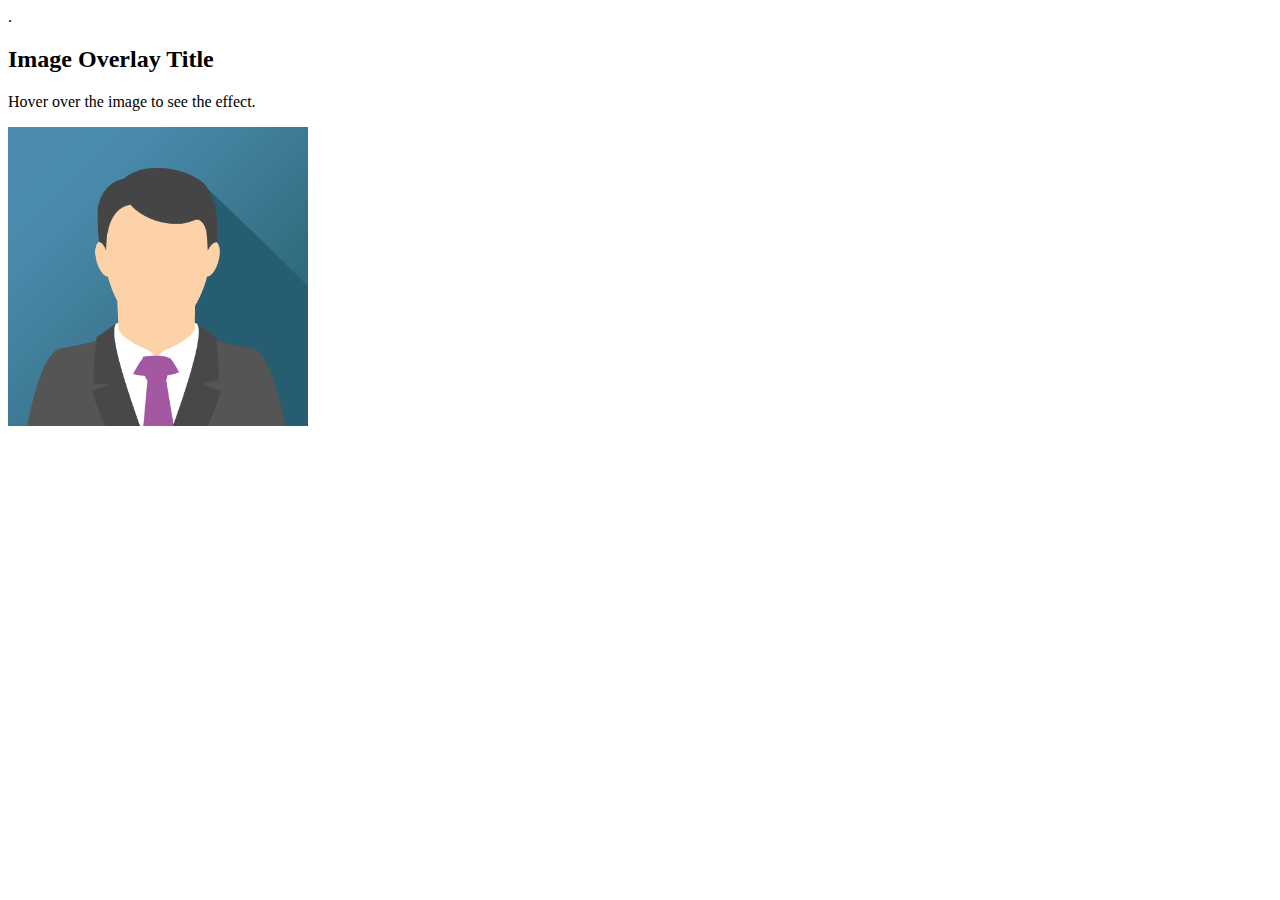
<file: Are/index.html>
<!DOCTYPE html>
<html>
<head>
<meta name="viewport" content="width=device-width, initial-scale=1">
<link rel="stylesheet" type="text/css" href="are.css">.

</head>
<body>

<h2>Image Overlay Title</h2>
<p>Hover over the image to see the effect.</p>

<div class="container">
  <img src="img_avatar.png" alt="Avatar" class="image">
  <div class="overlay">My Name is John</div>
</div>

</body>
</html>
</file>
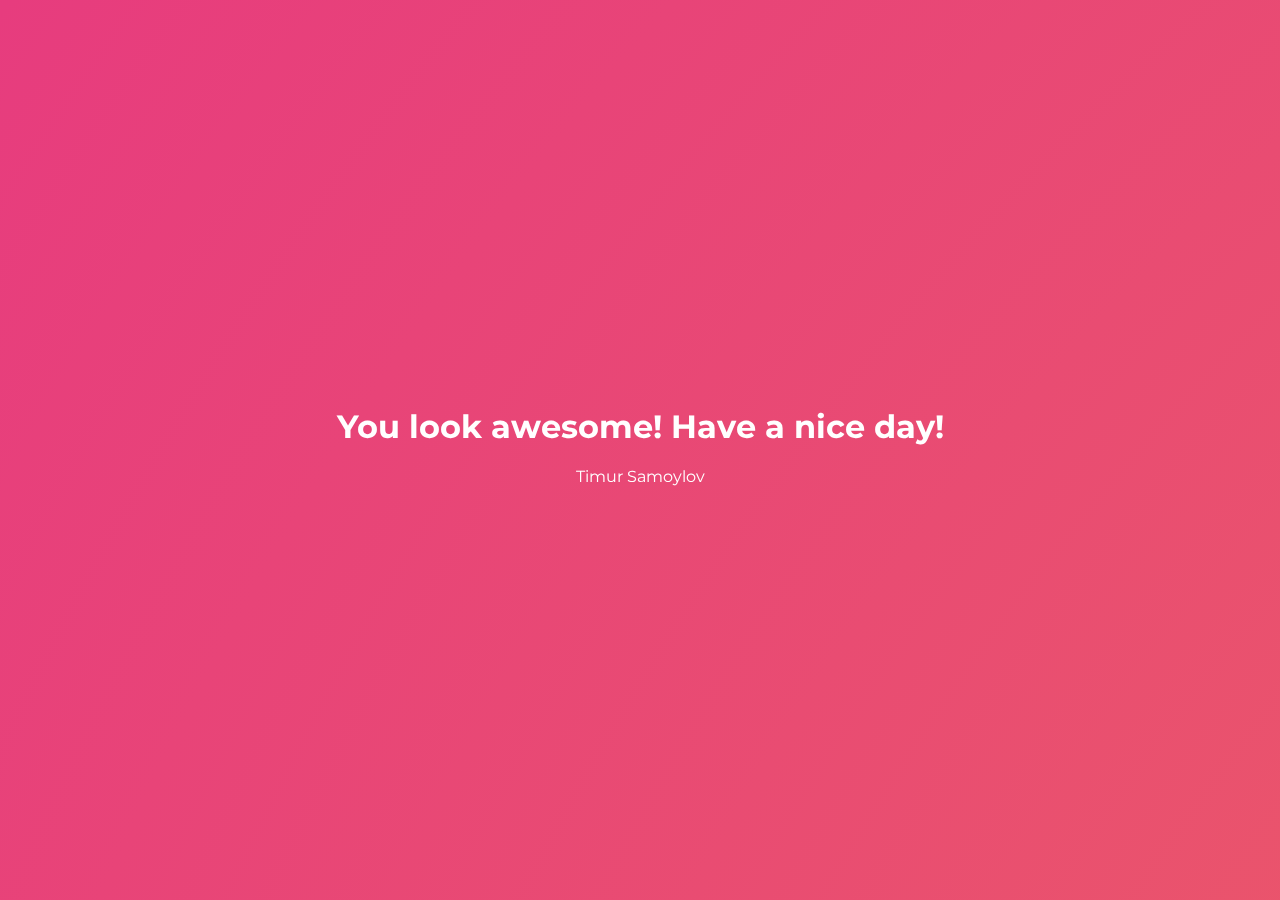
<file: Timikcool/index.html>
<!DOCTYPE html>
<html>

<head>
  <meta charset="utf-8" />
  <meta http-equiv="X-UA-Compatible" content="IE=edge">
  <title>Timikcool</title>
  <meta name="viewport" content="width=device-width, initial-scale=1">
  <link href="https://fonts.googleapis.com/css?family=Montserrat" rel="stylesheet">
  <link rel="stylesheet" type="text/css" media="screen" href="main.css" />
</head>

<body>
  <div class="background">
  </div>
  <div class="content">
    <h1 class="quote">You look awesome! Have a nice day!</h1>
    <label class="author">Timur Samoylov</label>
  </div>
</body>

</html>
</file>
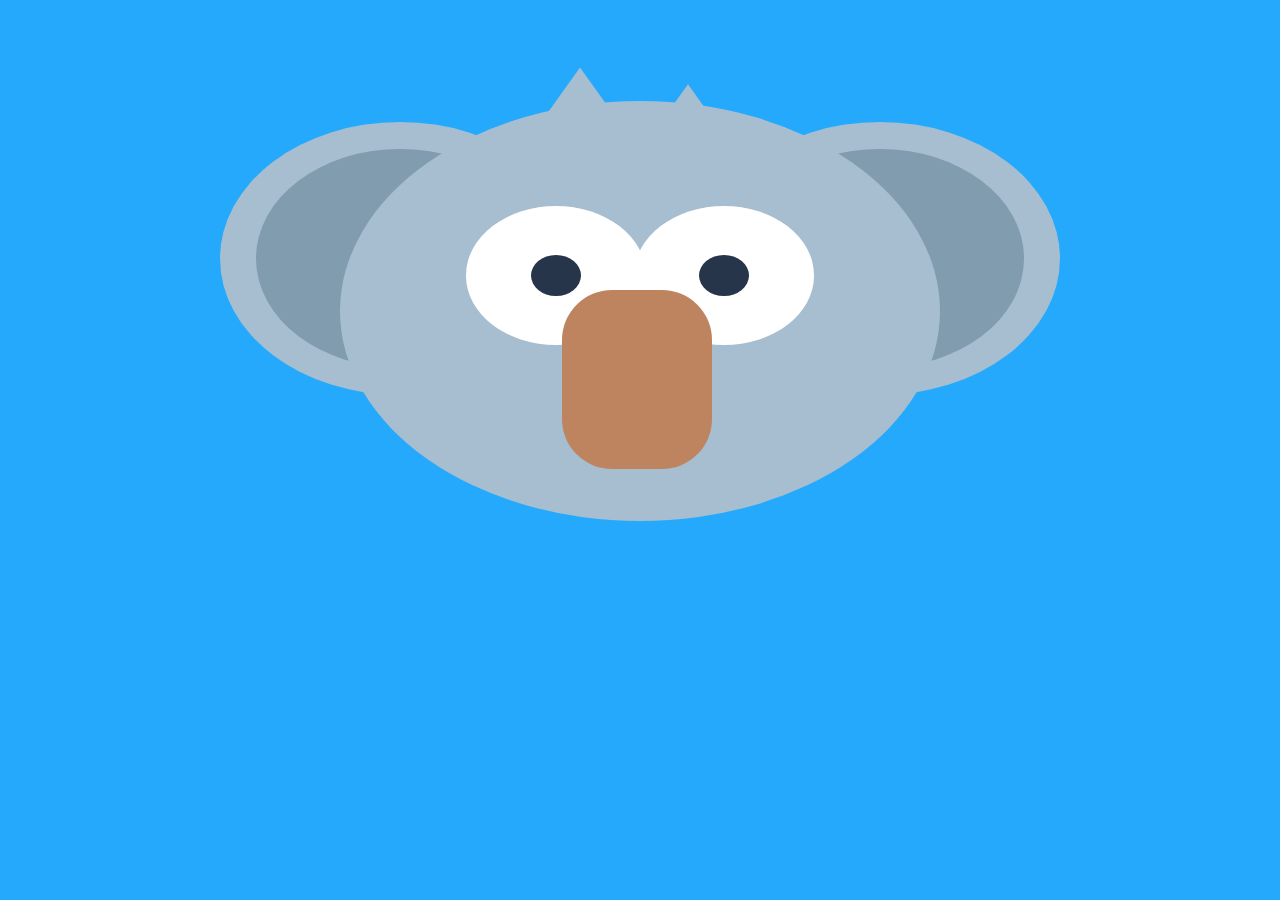
<file: Art/Are/index.html>
<!DOCTYPE html>
<html>
<link rel="stylesheet" type="text/css" href="are.css">
<body>
  <div class="box">

  <div class="head"></div>
  <div class="head-copy"></div>
  
  <div class="ear-left">
    <div class="inner-ear"></div>
  </div>
  <div class="ear-right"
  ><div class="inner-ear"></div>
</div>


  <div class="eye-left">
    <div class="pupil"></div>
  </div>
  <div class="eye-right">
    <div class="pupil"></div>
  </div>

  <div class="nose"></div>
  <div class="hair-left"></div>
  <div class="hair-right"></div>

  </div>
</html>
</file>
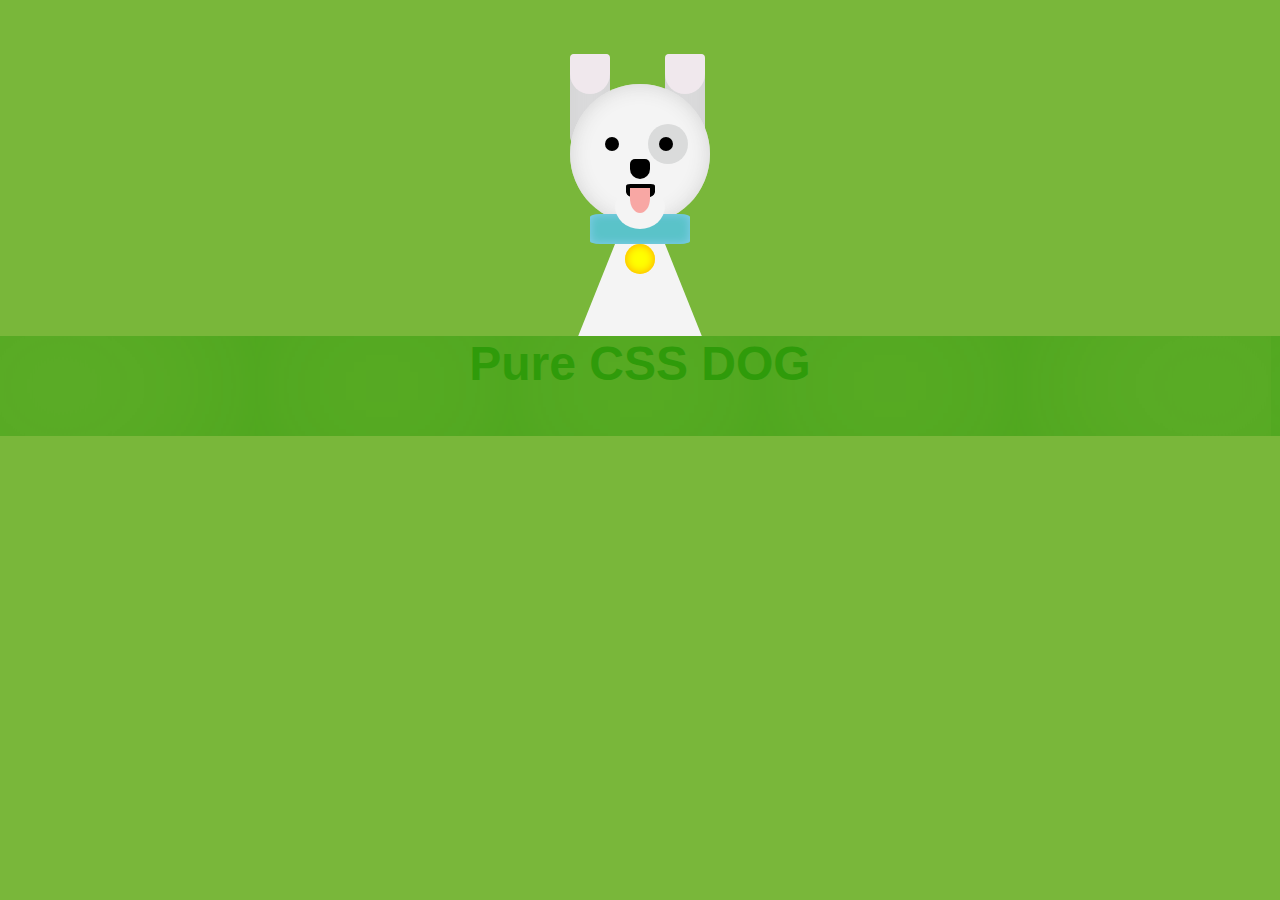
<file: Art/Dog/index.html>
<!DOCTYPE html>
<html lang="en" >

<head>
  <meta charset="UTF-8">
  <title>Pure CSS Dog</title>
  
  
  
      <link rel="stylesheet" href="style.css">

  
</head>

<body>

  <div class="container">
   <br><br><br>
   <div id="dog">
      <div id="Ears">
          
         <div class="ears">
            <div class="ears2">
               <div id="LEars">
                  <div class="left">
                     <div class="right">
                     </div>
                  </div>
               </div>
            </div>
         </div>
      </div>
      <div id="Head">
         <div class="head">
            
         </div>
      </div>
      <div id="Belt">
         <div class="belt">
         </div>
      </div>
       <div class="chin">
          <div class="mouth">
             <div class="tounge">
             </div>
          </div>
      </div>
      <div class="nose">
      </div>
      <div id="EYES">
         <div class="left_eye1">
         </div>
         <div class="right_eye">
            <div class="left_eye">
            </div>
         </div>
      </div>
   </div>
   <div class="Body">
      <div class="Ribbon">
      </div>
   </div>
   <div id="Badge">
      <h1 class="H1">Pure CSS DOG</h1>
   </div>
</div>
  
  

</body>

</html>
</file>
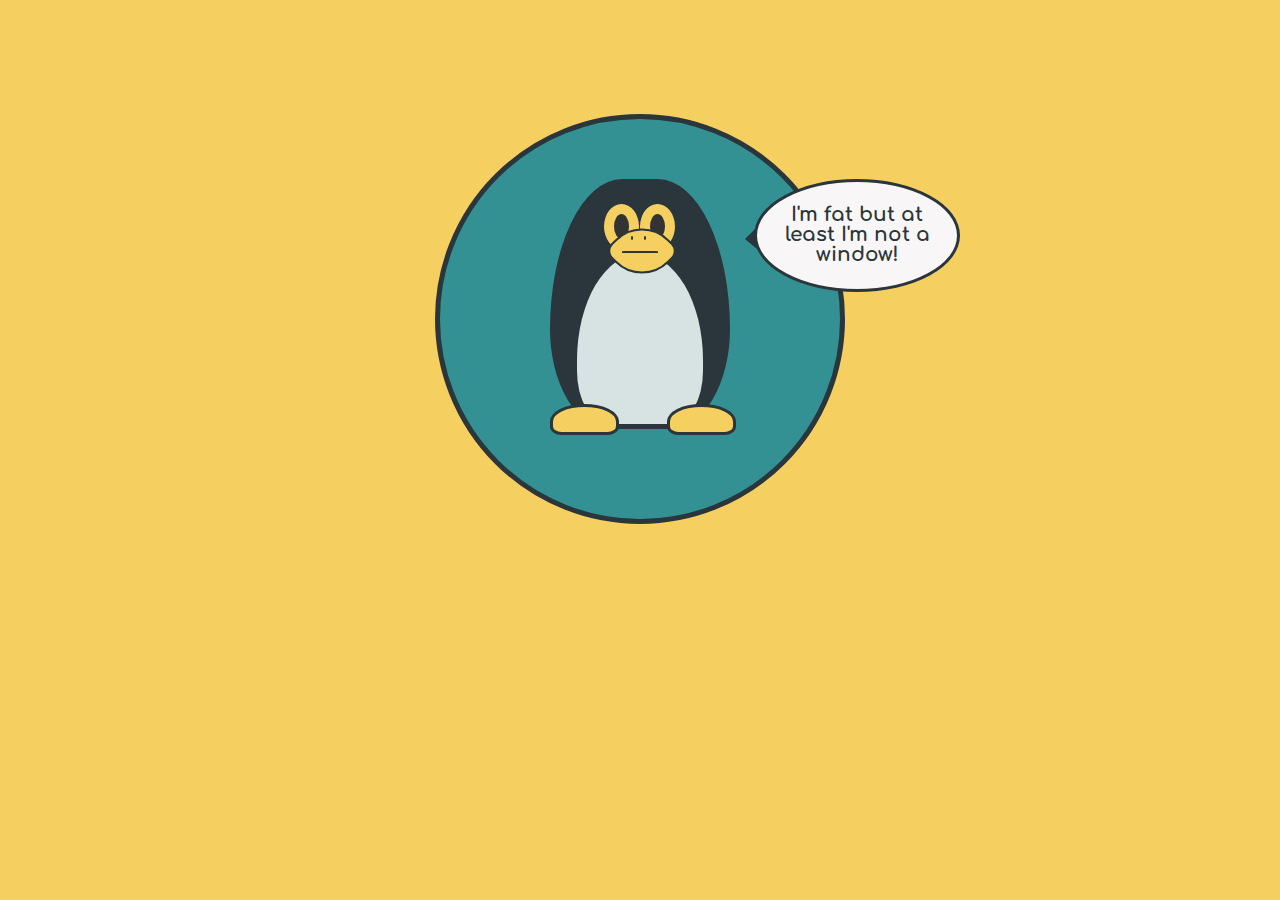
<file: Art/linux/index.html>
<!DOCTYPE html>
<html lang="en">
<html>
<head>
  <meta charset="UTF-8">
  <title>Linux</title>
  <meta name="viewport" content="width=device-width, initial-scale=1">
</head>
<link rel="stylesheet" href="main.css">
<body>
    <div class="container">
    <div class="popup"><h1>I'm fat but at least I'm not a window!</h1></div>
  
    <div class="penguin">
    
    <div class="hand"></div>
     
    <div class="eye"></div>
    <div class="eye eye-r"></div>

    <div class="nose"></div>
    <div class="nose nose-r"></div>

    <div class="mouth"></div>  
    <div class="lips"></div>
       
    <div class="belly"></div>
    
    <div class="foot"></div>
    <div class="foot foot-r"></div>
  </div>
</div>

</body>
</html>
</file>
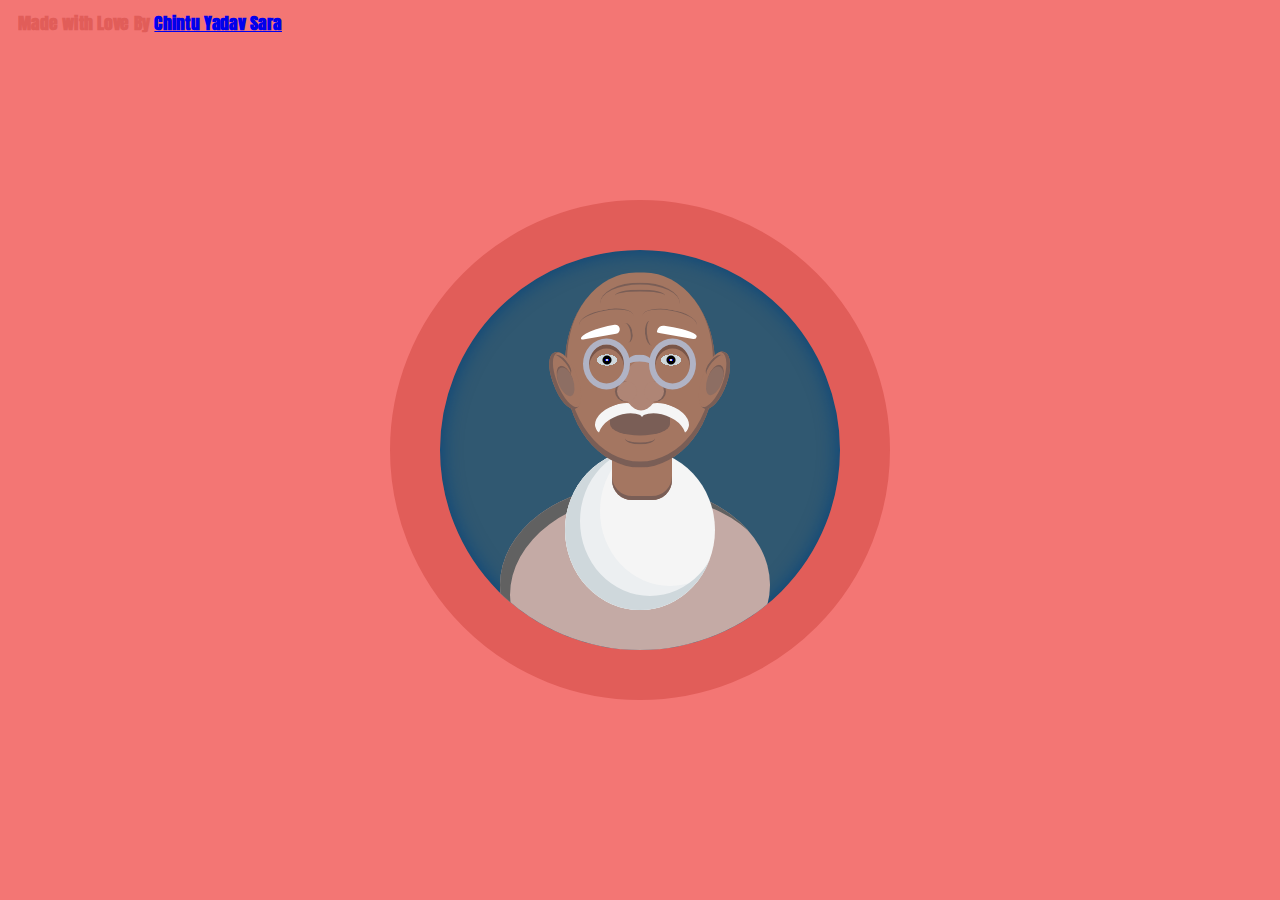
<file: Art/Mahatma Gandhi/index.html>
<!DOCTYPE html>
<html lang="en" >

<head>
  <meta charset="UTF-8">
  <title>CSS Mahatma Gandhi </title>
  
<link href="https://fonts.googleapis.com/css?family=Anton" rel="stylesheet">

<link href="https://fonts.googleapis.com/css?family=Pacifico" rel="stylesheet">

<link href="https://fonts.googleapis.com/css?family=Dancing+Script" rel="stylesheet">



  
  
      <link rel="stylesheet" href="style.css">

  
</head>

<body>

  
<div class="container">
   <div class="gandhi">
      <div class="neck"></div>
      <div class="face">
         <span class="erline"></span>
         <span class="erline2"></span>
         <span class="fline"></span>
         <div class="eyebrow">
            <span class="eline"></span>
         </div>
         <div class="glass">
            <span class="gline"></span>
            <div class="eye"></div>
         </div>
         <div class="nose"></div>
         <div class="mouth">
            <span class="mline"></span>
         </div>
      </div>
      <div class="clothes"></div>
   </div>
</div>

  
  

</body>
<h1 class="LOVE">Made with Love By <a href="https://codepen.io/chintuyadav">Chintu Yadav Sara</a></h1>
</html>
</file>
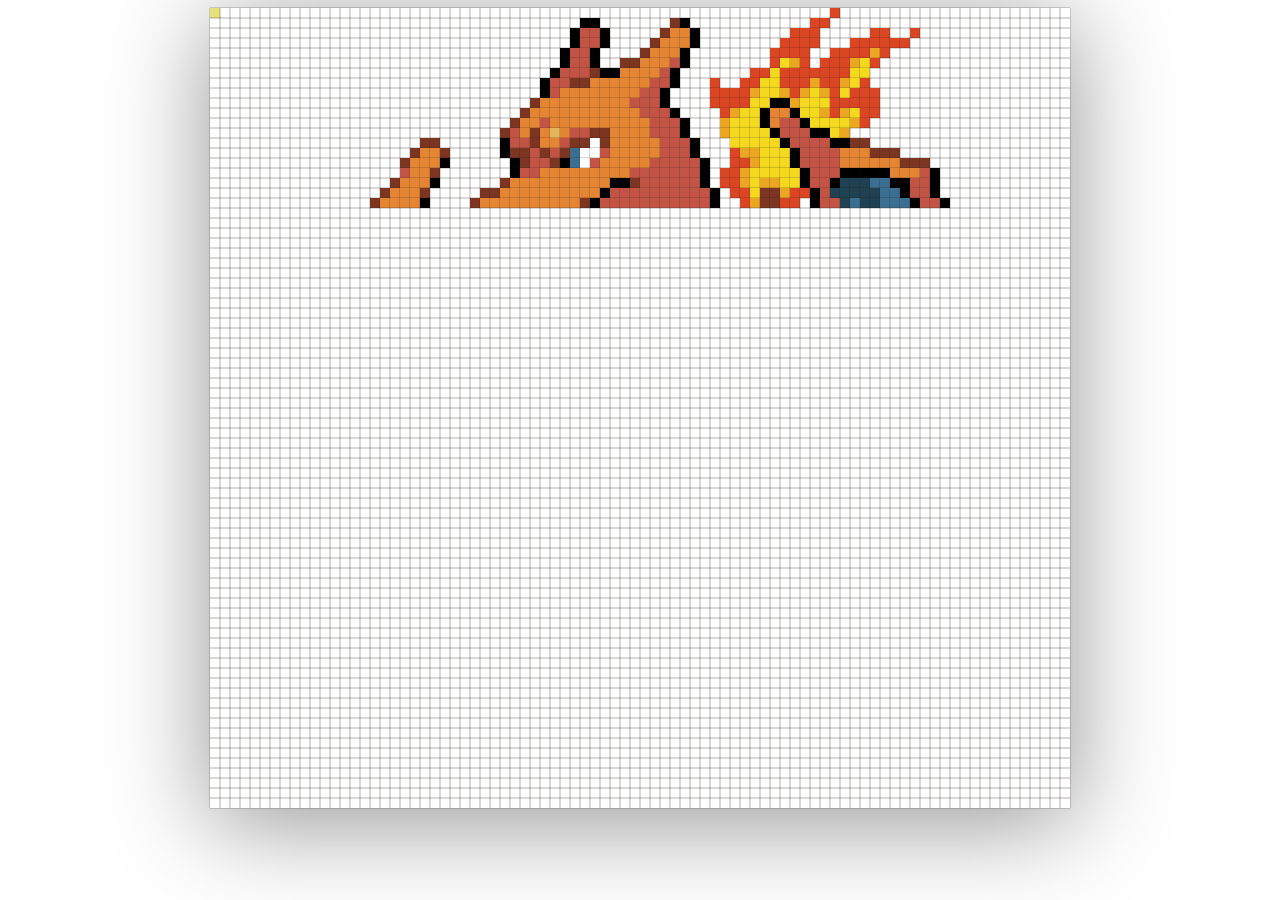
<file: Art/mctrl/index.html>
﻿<!doctype html>

<html lang="en">
<head>
    <meta charset="utf-8">

    <title>Pixel Art</title>
    <meta name="description" content="Pixel Art">
    <meta name="author" content="SitePoint">

    <link rel="stylesheet" href="styles.css">

</head>


<body>
    <!-- <img src="chary.png" alt=""> -->
    <div class="container">
        <!--row 1-->
        <div class="pixel"></div>
        <div class="pixel"></div>
        <div class="pixel"></div>
        <div class="pixel"></div>
        <div class="pixel"></div>
        <div class="pixel"></div>
        <div class="pixel"></div>
        <div class="pixel"></div>
        <div class="pixel"></div>
        <div class="pixel"></div>
        <div class="pixel"></div>
        <div class="pixel"></div>
        <div class="pixel"></div>
        <div class="pixel"></div>
        <div class="pixel"></div>
        <div class="pixel"></div>
        <div class="pixel"></div>
        <div class="pixel"></div>
        <div class="pixel"></div>
        <div class="pixel"></div>
        <div class="pixel"></div>
        <div class="pixel"></div>
        <div class="pixel"></div>
        <div class="pixel"></div>
        <div class="pixel"></div>
        <div class="pixel"></div>
        <div class="pixel"></div>
        <div class="pixel"></div>
        <div class="pixel"></div>
        <div class="pixel"></div>
        <div class="pixel"></div>
        <div class="pixel"></div>
        <div class="pixel"></div>
        <div class="pixel"></div>
        <div class="pixel"></div>
        <div class="pixel"></div>
        <div class="pixel"></div>
        <div class="pixel"></div>
        <div class="pixel"></div>
        <div class="pixel"></div>
        <div class="pixel"></div>
        <div class="pixel"></div>
        <div class="pixel"></div>
        <div class="pixel"></div>
        <div class="pixel"></div>
        <div class="pixel"></div>
        <div class="pixel"></div>
        <div class="pixel"></div>
        <div class="pixel"></div>
        <div class="pixel"></div>
        <div class="pixel"></div>
        <div class="pixel"></div>
        <div class="pixel"></div>
        <div class="pixel"></div>
        <div class="pixel"></div>
        <div class="pixel"></div>
        <div class="pixel"></div>
        <div class="pixel"></div>
        <div class="pixel"></div>
        <div class="pixel"></div>
        <div class="pixel"></div>
        <div class="pixel"></div>
        <div class="pixel"></div>
        <div class="pixel"></div>
        <div class="pixel"></div>
        <div class="pixel"></div>
        <div class="pixel"></div>
        <div class="pixel"></div>
        <div class="pixel"></div>
        <div class="pixel"></div>
        <div class="pixel"></div>
        <div class="pixel"></div>
        <div class="pixel"></div>
        <div class="pixel"></div>
        <div class="pixel"></div>
        <div class="pixel"></div>
        <div class="pixel"></div>
        <div class="pixel"></div>
        <div class="pixel"></div>
        <div class="pixel"></div>
        <div class="pixel"></div>
        <div class="pixel"></div>
        <div class="pixel"></div>
        <div class="pixel"></div>
        <div class="pixel"></div>
        <div class="pixel"></div>
        <div class="pixel"></div>
        <div class="pixel"></div>
        <div class="pixel"></div>
        <div class="pixel"></div>
        <div class="pixel"></div>
        <div class="pixel"></div>
        <div class="pixel"></div>
        <div class="pixel"></div>
        <div class="pixel"></div>
        <div class="pixel"></div>
        <div class="pixel"></div>
        <div class="pixel"></div>
        <div class="pixel"></div>
        <div class="pixel"></div>
        <div class="pixel"></div>
        <div class="pixel"></div>
        <div class="pixel"></div>
        <div class="pixel"></div>
        <div class="pixel"></div>
        <div class="pixel"></div>
        <div class="pixel"></div>
        <div class="pixel"></div>
        <div class="pixel"></div>
        <div class="pixel"></div>
        <div class="pixel"></div>
        <div class="pixel"></div>
        <div class="pixel"></div>
        <div class="pixel"></div>
        <div class="pixel"></div>
        <div class="pixel"></div>
        <div class="pixel"></div>
        <div class="pixel"></div>
        <div class="pixel"></div>
        <div class="pixel"></div>
        <div class="pixel"></div>
        <div class="pixel"></div>
        <div class="pixel"></div>
        <div class="pixel"></div>
        <div class="pixel"></div>
        <div class="pixel"></div>
        <div class="pixel"></div>
        <div class="pixel"></div>
        <div class="pixel"></div>
        <div class="pixel"></div>
        <div class="pixel"></div>
        <div class="pixel"></div>
        <div class="pixel"></div>
        <div class="pixel"></div>
        <div class="pixel"></div>
        <div class="pixel"></div>
        <div class="pixel"></div>
        <div class="pixel"></div>
        <div class="pixel"></div>
        <div class="pixel"></div>
        <div class="pixel"></div>
        <div class="pixel"></div>
        <div class="pixel"></div>
        <div class="pixel"></div>
        <div class="pixel"></div>
        <div class="pixel"></div>
        <div class="pixel"></div>
        <div class="pixel"></div>
        <div class="pixel"></div>
        <div class="pixel"></div>
        <div class="pixel"></div>
        <div class="pixel"></div>
        <div class="pixel"></div>
        <div class="pixel"></div>
        <div class="pixel"></div>
        <div class="pixel"></div>
        <div class="pixel"></div>
        <div class="pixel"></div>
        <div class="pixel"></div>
        <div class="pixel"></div>
        <div class="pixel"></div>
        <div class="pixel"></div>
        <div class="pixel"></div>
        <div class="pixel"></div>
        <div class="pixel"></div>
        <div class="pixel"></div>
        <div class="pixel"></div>
        <div class="pixel"></div>
        <div class="pixel"></div>
        <div class="pixel"></div>
        <div class="pixel"></div>
        <div class="pixel"></div>
        <div class="pixel"></div>
        <div class="pixel"></div>
        <div class="pixel"></div>
        <div class="pixel"></div>
        <div class="pixel"></div>
        <div class="pixel"></div>
        <div class="pixel"></div>
        <div class="pixel"></div>
        <div class="pixel"></div>
        <div class="pixel"></div>
        <div class="pixel"></div>
        <div class="pixel"></div>
        <div class="pixel"></div>
        <div class="pixel"></div>
        <div class="pixel"></div>
        <div class="pixel"></div>
        <div class="pixel"></div>
        <div class="pixel"></div>
        <div class="pixel"></div>
        <div class="pixel"></div>
        <div class="pixel"></div>
        <div class="pixel"></div>
        <div class="pixel"></div>
        <div class="pixel"></div>
        <div class="pixel"></div>
        <div class="pixel"></div>
        <div class="pixel"></div>
        <div class="pixel"></div>
        <div class="pixel"></div>
        <div class="pixel"></div>
        <div class="pixel"></div>
        <div class="pixel"></div>
        <div class="pixel"></div>
        <div class="pixel"></div>
        <div class="pixel"></div>
        <div class="pixel"></div>
        <div class="pixel"></div>
        <div class="pixel"></div>
        <div class="pixel"></div>
        <div class="pixel"></div>
        <div class="pixel"></div>
        <div class="pixel"></div>
        <div class="pixel"></div>
        <div class="pixel"></div>
        <div class="pixel"></div>
        <div class="pixel"></div>
        <div class="pixel"></div>
        <div class="pixel"></div>
        <div class="pixel"></div>
        <div class="pixel"></div>
        <div class="pixel"></div>
        <div class="pixel"></div>
        <div class="pixel"></div>
        <div class="pixel"></div>
        <div class="pixel"></div>
        <div class="pixel"></div>
        <div class="pixel"></div>
        <div class="pixel"></div>
        <div class="pixel"></div>
        <div class="pixel"></div>
        <div class="pixel"></div>
        <div class="pixel"></div>
        <div class="pixel"></div>
        <div class="pixel"></div>
        <div class="pixel"></div>
        <div class="pixel"></div>
        <div class="pixel"></div>
        <div class="pixel"></div>
        <div class="pixel"></div>
        <div class="pixel"></div>
        <div class="pixel"></div>
        <div class="pixel"></div>
        <div class="pixel"></div>
        <div class="pixel"></div>
        <div class="pixel"></div>
        <div class="pixel"></div>
        <div class="pixel"></div>
        <div class="pixel"></div>
        <div class="pixel"></div>
        <div class="pixel"></div>
        <div class="pixel"></div>
        <div class="pixel"></div>
        <div class="pixel"></div>
        <div class="pixel"></div>
        <div class="pixel"></div>
        <div class="pixel"></div>
        <div class="pixel"></div>
        <div class="pixel"></div>
        <div class="pixel"></div>
        <div class="pixel"></div>
        <div class="pixel"></div>
        <div class="pixel"></div>
        <div class="pixel"></div>
        <div class="pixel"></div>
        <div class="pixel"></div>
        <div class="pixel"></div>
        <div class="pixel"></div>
        <div class="pixel"></div>
        <div class="pixel"></div>
        <div class="pixel"></div>
        <div class="pixel"></div>
        <div class="pixel"></div>
        <div class="pixel"></div>
        <div class="pixel"></div>
        <div class="pixel"></div>
        <div class="pixel"></div>
        <div class="pixel"></div>
        <div class="pixel"></div>
        <div class="pixel"></div>
        <div class="pixel"></div>
        <div class="pixel"></div>
        <div class="pixel"></div>
        <div class="pixel"></div>
        <div class="pixel"></div>
        <div class="pixel"></div>
        <div class="pixel"></div>
        <div class="pixel"></div>
        <div class="pixel"></div>
        <div class="pixel"></div>
        <div class="pixel"></div>
        <div class="pixel"></div>
        <div class="pixel"></div>
        <div class="pixel"></div>
        <div class="pixel"></div>
        <div class="pixel"></div>
        <div class="pixel"></div>
        <div class="pixel"></div>
        <div class="pixel"></div>
        <div class="pixel"></div>
        <div class="pixel"></div>
        <div class="pixel"></div>
        <div class="pixel"></div>
        <div class="pixel"></div>
        <div class="pixel"></div>
        <div class="pixel"></div>
        <div class="pixel"></div>
        <div class="pixel"></div>
        <div class="pixel"></div>
        <div class="pixel"></div>
        <div class="pixel"></div>
        <div class="pixel"></div>
        <div class="pixel"></div>
        <div class="pixel"></div>
        <div class="pixel"></div>
        <div class="pixel"></div>
        <div class="pixel"></div>
        <div class="pixel"></div>
        <div class="pixel"></div>
        <div class="pixel"></div>
        <div class="pixel"></div>
        <div class="pixel"></div>
        <div class="pixel"></div>
        <div class="pixel"></div>
        <div class="pixel"></div>
        <div class="pixel"></div>
        <div class="pixel"></div>
        <div class="pixel"></div>
        <div class="pixel"></div>
        <div class="pixel"></div>
        <div class="pixel"></div>
        <div class="pixel"></div>
        <div class="pixel"></div>
        <div class="pixel"></div>
        <div class="pixel"></div>
        <div class="pixel"></div>
        <div class="pixel"></div>
        <div class="pixel"></div>
        <div class="pixel"></div>
        <div class="pixel"></div>
        <div class="pixel"></div>
        <div class="pixel"></div>
        <div class="pixel"></div>
        <div class="pixel"></div>
        <div class="pixel"></div>
        <div class="pixel"></div>
        <div class="pixel"></div>
        <div class="pixel"></div>
        <div class="pixel"></div>
        <div class="pixel"></div>
        <div class="pixel"></div>
        <div class="pixel"></div>
        <div class="pixel"></div>
        <div class="pixel"></div>
        <div class="pixel"></div>
        <div class="pixel"></div>
        <div class="pixel"></div>
        <div class="pixel"></div>
        <div class="pixel"></div>
        <div class="pixel"></div>
        <div class="pixel"></div>
        <div class="pixel"></div>
        <div class="pixel"></div>
        <div class="pixel"></div>
        <div class="pixel"></div>
        <div class="pixel"></div>
        <div class="pixel"></div>
        <div class="pixel"></div>
        <div class="pixel"></div>
        <div class="pixel"></div>
        <div class="pixel"></div>
        <div class="pixel"></div>
        <div class="pixel"></div>
        <div class="pixel"></div>
        <div class="pixel"></div>
        <div class="pixel"></div>
        <div class="pixel"></div>
        <div class="pixel"></div>
        <div class="pixel"></div>
        <div class="pixel"></div>
        <div class="pixel"></div>
        <div class="pixel"></div>
        <div class="pixel"></div>
        <div class="pixel"></div>
        <div class="pixel"></div>
        <div class="pixel"></div>
        <div class="pixel"></div>
        <div class="pixel"></div>
        <div class="pixel"></div>
        <div class="pixel"></div>
        <div class="pixel"></div>
        <div class="pixel"></div>
        <div class="pixel"></div>
        <div class="pixel"></div>
        <div class="pixel"></div>
        <div class="pixel"></div>
        <div class="pixel"></div>
        <div class="pixel"></div>
        <div class="pixel"></div>
        <div class="pixel"></div>
        <div class="pixel"></div>
        <div class="pixel"></div>
        <div class="pixel"></div>
        <div class="pixel"></div>
        <div class="pixel"></div>
        <div class="pixel"></div>
        <div class="pixel"></div>
        <div class="pixel"></div>
        <div class="pixel"></div>
        <div class="pixel"></div>
        <div class="pixel"></div>
        <div class="pixel"></div>
        <div class="pixel"></div>
        <div class="pixel"></div>
        <div class="pixel"></div>
        <div class="pixel"></div>
        <div class="pixel"></div>
        <div class="pixel"></div>
        <div class="pixel"></div>
        <div class="pixel"></div>
        <div class="pixel"></div>
        <div class="pixel"></div>
        <div class="pixel"></div>
        <div class="pixel"></div>
        <div class="pixel"></div>
        <div class="pixel"></div>
        <div class="pixel"></div>
        <div class="pixel"></div>
        <div class="pixel"></div>
        <div class="pixel"></div>
        <div class="pixel"></div>
        <div class="pixel"></div>
        <div class="pixel"></div>
        <div class="pixel"></div>
        <div class="pixel"></div>
        <div class="pixel"></div>
        <div class="pixel"></div>
        <div class="pixel"></div>
        <div class="pixel"></div>
        <div class="pixel"></div>
        <div class="pixel"></div>
        <div class="pixel"></div>
        <div class="pixel"></div>
        <div class="pixel"></div>
        <div class="pixel"></div>
        <div class="pixel"></div>
        <div class="pixel"></div>
        <div class="pixel"></div>
        <div class="pixel"></div>
        <div class="pixel"></div>
        <div class="pixel"></div>
        <div class="pixel"></div>
        <div class="pixel"></div>
        <div class="pixel"></div>
        <div class="pixel"></div>
        <div class="pixel"></div>
        <div class="pixel"></div>
        <div class="pixel"></div>
        <div class="pixel"></div>
        <div class="pixel"></div>
        <div class="pixel"></div>
        <div class="pixel"></div>
        <div class="pixel"></div>
        <div class="pixel"></div>
        <div class="pixel"></div>
        <div class="pixel"></div>
        <div class="pixel"></div>
        <div class="pixel"></div>
        <div class="pixel"></div>
        <div class="pixel"></div>
        <div class="pixel"></div>
        <div class="pixel"></div>
        <div class="pixel"></div>
        <div class="pixel"></div>
        <div class="pixel"></div>
        <div class="pixel"></div>
        <div class="pixel"></div>
        <div class="pixel"></div>
        <div class="pixel"></div>
        <div class="pixel"></div>
        <div class="pixel"></div>
        <div class="pixel"></div>
        <div class="pixel"></div>
        <div class="pixel"></div>
        <div class="pixel"></div>
        <div class="pixel"></div>
        <div class="pixel"></div>
        <div class="pixel"></div>
        <div class="pixel"></div>
        <div class="pixel"></div>
        <div class="pixel"></div>
        <div class="pixel"></div>
        <div class="pixel"></div>
        <div class="pixel"></div>
        <div class="pixel"></div>
        <div class="pixel"></div>
        <div class="pixel"></div>
        <div class="pixel"></div>
        <div class="pixel"></div>
        <div class="pixel"></div>
        <div class="pixel"></div>
        <div class="pixel"></div>
        <div class="pixel"></div>
        <div class="pixel"></div>
        <div class="pixel"></div>
        <div class="pixel"></div>
        <div class="pixel"></div>
        <div class="pixel"></div>
        <div class="pixel"></div>
        <div class="pixel"></div>
        <div class="pixel"></div>
        <div class="pixel"></div>
        <div class="pixel"></div>
        <div class="pixel"></div>
        <div class="pixel"></div>
        <div class="pixel"></div>
        <div class="pixel"></div>
        <div class="pixel"></div>
        <div class="pixel"></div>
        <div class="pixel"></div>
        <div class="pixel"></div>
        <div class="pixel"></div>
        <div class="pixel"></div>
        <div class="pixel"></div>
        <div class="pixel"></div>
        <div class="pixel"></div>
        <div class="pixel"></div>
        <div class="pixel"></div>
        <div class="pixel"></div>
        <div class="pixel"></div>
        <div class="pixel"></div>
        <div class="pixel"></div>
        <div class="pixel"></div>
        <div class="pixel"></div>
        <div class="pixel"></div>
        <div class="pixel"></div>
        <div class="pixel"></div>
        <div class="pixel"></div>
        <div class="pixel"></div>
        <div class="pixel"></div>
        <div class="pixel"></div>
        <div class="pixel"></div>
        <div class="pixel"></div>
        <div class="pixel"></div>
        <div class="pixel"></div>
        <div class="pixel"></div>
        <div class="pixel"></div>
        <div class="pixel"></div>
        <div class="pixel"></div>
        <div class="pixel"></div>
        <div class="pixel"></div>
        <div class="pixel"></div>
        <div class="pixel"></div>
        <div class="pixel"></div>
        <div class="pixel"></div>
        <div class="pixel"></div>
        <div class="pixel"></div>
        <div class="pixel"></div>
        <div class="pixel"></div>
        <div class="pixel"></div>
        <div class="pixel"></div>
        <div class="pixel"></div>
        <div class="pixel"></div>
        <div class="pixel"></div>
        <div class="pixel"></div>
        <div class="pixel"></div>
        <div class="pixel"></div>
        <div class="pixel"></div>
        <div class="pixel"></div>
        <div class="pixel"></div>
        <div class="pixel"></div>
        <div class="pixel"></div>
        <div class="pixel"></div>
        <div class="pixel"></div>
        <div class="pixel"></div>
        <div class="pixel"></div>
        <div class="pixel"></div>
        <div class="pixel"></div>
        <div class="pixel"></div>
        <div class="pixel"></div>
        <div class="pixel"></div>
        <div class="pixel"></div>
        <div class="pixel"></div>
        <div class="pixel"></div>
        <div class="pixel"></div>
        <div class="pixel"></div>
        <div class="pixel"></div>
        <div class="pixel"></div>
        <div class="pixel"></div>
        <div class="pixel"></div>
        <div class="pixel"></div>
        <div class="pixel"></div>
        <div class="pixel"></div>
        <div class="pixel"></div>
        <div class="pixel"></div>
        <div class="pixel"></div>
        <div class="pixel"></div>
        <div class="pixel"></div>
        <div class="pixel"></div>
        <div class="pixel"></div>
        <div class="pixel"></div>
        <div class="pixel"></div>
        <div class="pixel"></div>
        <div class="pixel"></div>
        <div class="pixel"></div>
        <div class="pixel"></div>
        <div class="pixel"></div>
        <div class="pixel"></div>
        <div class="pixel"></div>
        <div class="pixel"></div>
        <div class="pixel"></div>
        <div class="pixel"></div>
        <div class="pixel"></div>
        <div class="pixel"></div>
        <div class="pixel"></div>
        <div class="pixel"></div>
        <div class="pixel"></div>
        <div class="pixel"></div>
        <div class="pixel"></div>
        <div class="pixel"></div>
        <div class="pixel"></div>
        <div class="pixel"></div>
        <div class="pixel"></div>
        <div class="pixel"></div>
        <div class="pixel"></div>
        <div class="pixel"></div>
        <div class="pixel"></div>
        <div class="pixel"></div>
        <div class="pixel"></div>
        <div class="pixel"></div>
        <div class="pixel"></div>
        <div class="pixel"></div>
        <div class="pixel"></div>
        <div class="pixel"></div>
        <div class="pixel"></div>
        <div class="pixel"></div>
        <div class="pixel"></div>
        <div class="pixel"></div>
        <div class="pixel"></div>
        <div class="pixel"></div>
        <div class="pixel"></div>
        <div class="pixel"></div>
        <div class="pixel"></div>
        <div class="pixel"></div>
        <div class="pixel"></div>
        <div class="pixel"></div>
        <div class="pixel"></div>
        <div class="pixel"></div>
        <div class="pixel"></div>
        <div class="pixel"></div>
        <div class="pixel"></div>
        <div class="pixel"></div>
        <div class="pixel"></div>
        <div class="pixel"></div>
        <div class="pixel"></div>
        <div class="pixel"></div>
        <div class="pixel"></div>
        <div class="pixel"></div>
        <div class="pixel"></div>
        <div class="pixel"></div>
        <div class="pixel"></div>
        <div class="pixel"></div>
        <div class="pixel"></div>
        <div class="pixel"></div>
        <div class="pixel"></div>
        <div class="pixel"></div>
        <div class="pixel"></div>
        <div class="pixel"></div>
        <div class="pixel"></div>
        <div class="pixel"></div>
        <div class="pixel"></div>
        <div class="pixel"></div>
        <div class="pixel"></div>
        <div class="pixel"></div>
        <div class="pixel"></div>
        <div class="pixel"></div>
        <div class="pixel"></div>
        <div class="pixel"></div>
        <div class="pixel"></div>
        <div class="pixel"></div>
        <div class="pixel"></div>
        <div class="pixel"></div>
        <div class="pixel"></div>
        <div class="pixel"></div>
        <div class="pixel"></div>
        <div class="pixel"></div>
        <div class="pixel"></div>
        <div class="pixel"></div>
        <div class="pixel"></div>
        <div class="pixel"></div>
        <div class="pixel"></div>
        <div class="pixel"></div>
        <div class="pixel"></div>
        <div class="pixel"></div>
        <div class="pixel"></div>
        <div class="pixel"></div>
        <div class="pixel"></div>
        <div class="pixel"></div>
        <div class="pixel"></div>
        <div class="pixel"></div>
        <div class="pixel"></div>
        <div class="pixel"></div>
        <div class="pixel"></div>
        <div class="pixel"></div>
        <div class="pixel"></div>
        <div class="pixel"></div>
        <div class="pixel"></div>
        <div class="pixel"></div>
        <div class="pixel"></div>
        <div class="pixel"></div>
        <div class="pixel"></div>
        <div class="pixel"></div>
        <div class="pixel"></div>
        <div class="pixel"></div>
        <div class="pixel"></div>
        <div class="pixel"></div>
        <div class="pixel"></div>
        <div class="pixel"></div>
        <div class="pixel"></div>
        <div class="pixel"></div>
        <div class="pixel"></div>
        <div class="pixel"></div>
        <div class="pixel"></div>
        <div class="pixel"></div>
        <div class="pixel"></div>
        <div class="pixel"></div>
        <div class="pixel"></div>
        <div class="pixel"></div>
        <div class="pixel"></div>
        <div class="pixel"></div>
        <div class="pixel"></div>
        <div class="pixel"></div>
        <div class="pixel"></div>
        <div class="pixel"></div>
        <div class="pixel"></div>
        <div class="pixel"></div>
        <div class="pixel"></div>
        <div class="pixel"></div>
        <div class="pixel"></div>
        <div class="pixel"></div>
        <div class="pixel"></div>
        <div class="pixel"></div>
        <div class="pixel"></div>
        <div class="pixel"></div>
        <div class="pixel"></div>
        <div class="pixel"></div>
        <div class="pixel"></div>
        <div class="pixel"></div>
        <div class="pixel"></div>
        <div class="pixel"></div>
        <div class="pixel"></div>
        <div class="pixel"></div>
        <div class="pixel"></div>
        <div class="pixel"></div>
        <div class="pixel"></div>
        <div class="pixel"></div>
        <div class="pixel"></div>
        <div class="pixel"></div>
        <div class="pixel"></div>
        <div class="pixel"></div>
        <div class="pixel"></div>
        <div class="pixel"></div>
        <div class="pixel"></div>
        <div class="pixel"></div>
        <div class="pixel"></div>
        <div class="pixel"></div>
        <div class="pixel"></div>
        <div class="pixel"></div>
        <div class="pixel"></div>
        <div class="pixel"></div>
        <div class="pixel"></div>
        <div class="pixel"></div>
        <div class="pixel"></div>
        <div class="pixel"></div>
        <div class="pixel"></div>
        <div class="pixel"></div>
        <div class="pixel"></div>
        <div class="pixel"></div>
        <div class="pixel"></div>
        <div class="pixel"></div>
        <div class="pixel"></div>
        <div class="pixel"></div>
        <div class="pixel"></div>
        <div class="pixel"></div>
        <div class="pixel"></div>
        <div class="pixel"></div>
        <div class="pixel"></div>
        <div class="pixel"></div>
        <div class="pixel"></div>
        <div class="pixel"></div>
        <div class="pixel"></div>
        <div class="pixel"></div>
        <div class="pixel"></div>
        <div class="pixel"></div>
        <div class="pixel"></div>
        <div class="pixel"></div>
        <div class="pixel"></div>
        <div class="pixel"></div>
        <div class="pixel"></div>
        <div class="pixel"></div>
        <div class="pixel"></div>
        <div class="pixel"></div>
        <div class="pixel"></div>
        <div class="pixel"></div>
        <div class="pixel"></div>
        <div class="pixel"></div>
        <div class="pixel"></div>
        <div class="pixel"></div>
        <div class="pixel"></div>
        <div class="pixel"></div>
        <div class="pixel"></div>
        <div class="pixel"></div>
        <div class="pixel"></div>
        <div class="pixel"></div>
        <div class="pixel"></div>
        <div class="pixel"></div>
        <div class="pixel"></div>
        <div class="pixel"></div>
        <div class="pixel"></div>
        <div class="pixel"></div>
        <div class="pixel"></div>
        <div class="pixel"></div>
        <div class="pixel"></div>
        <div class="pixel"></div>
        <div class="pixel"></div>
        <div class="pixel"></div>
        <div class="pixel"></div>
        <div class="pixel"></div>
        <div class="pixel"></div>
        <div class="pixel"></div>
        <div class="pixel"></div>
        <div class="pixel"></div>
        <div class="pixel"></div>
        <div class="pixel"></div>
        <div class="pixel"></div>
        <div class="pixel"></div>
        <div class="pixel"></div>
        <div class="pixel"></div>
        <div class="pixel"></div>
        <div class="pixel"></div>
        <div class="pixel"></div>
        <div class="pixel"></div>
        <div class="pixel"></div>
        <div class="pixel"></div>
        <div class="pixel"></div>
        <div class="pixel"></div>
        <div class="pixel"></div>
        <div class="pixel"></div>
        <div class="pixel"></div>
        <div class="pixel"></div>
        <div class="pixel"></div>
        <div class="pixel"></div>
        <div class="pixel"></div>
        <div class="pixel"></div>
        <div class="pixel"></div>
        <div class="pixel"></div>
        <div class="pixel"></div>
        <div class="pixel"></div>
        <div class="pixel"></div>
        <!--row 2-->
        <div class="pixel"></div>
        <div class="pixel"></div>
        <div class="pixel"></div>
        <div class="pixel"></div>
        <div class="pixel"></div>
        <div class="pixel"></div>
        <div class="pixel"></div>
        <div class="pixel"></div>
        <div class="pixel"></div>
        <div class="pixel"></div>
        <div class="pixel"></div>
        <div class="pixel"></div>
        <div class="pixel"></div>
        <div class="pixel"></div>
        <div class="pixel"></div>
        <div class="pixel"></div>
        <div class="pixel"></div>
        <div class="pixel"></div>
        <div class="pixel"></div>
        <div class="pixel"></div>
        <div class="pixel"></div>
        <div class="pixel"></div>
        <div class="pixel"></div>
        <div class="pixel"></div>
        <div class="pixel"></div>
        <div class="pixel"></div>
        <div class="pixel"></div>
        <div class="pixel"></div>
        <div class="pixel"></div>
        <div class="pixel"></div>
        <div class="pixel"></div>
        <div class="pixel"></div>
        <div class="pixel"></div>
        <div class="pixel"></div>
        <div class="pixel"></div>
        <div class="pixel"></div>
        <div class="pixel"></div>
        <div class="pixel"></div>
        <div class="pixel"></div>
        <div class="pixel"></div>
        <div class="pixel"></div>
        <div class="pixel"></div>
        <div class="pixel"></div>
        <div class="pixel"></div>
        <div class="pixel"></div>
        <div class="pixel"></div>
        <div class="pixel"></div>
        <div class="pixel"></div>
        <div class="pixel"></div>
        <div class="pixel"></div>
        <div class="pixel"></div>
        <div class="pixel"></div>
        <div class="pixel"></div>
        <div class="pixel"></div>
        <div class="pixel"></div>
        <div class="pixel"></div>
        <div class="pixel"></div>
        <div class="pixel"></div>
        <div class="pixel"></div>
        <div class="pixel"></div>
        <div class="pixel"></div>
        <div class="pixel"></div>
        <div class="pixel"></div>
        <div class="pixel"></div>
        <div class="pixel"></div>
        <div class="pixel"></div>
        <div class="pixel"></div>
        <div class="pixel"></div>
        <div class="pixel"></div>
        <div class="pixel"></div>
        <div class="pixel"></div>
        <div class="pixel"></div>
        <div class="pixel"></div>
        <div class="pixel"></div>
        <div class="pixel"></div>
        <div class="pixel"></div>
        <div class="pixel"></div>
        <div class="pixel"></div>
        <div class="pixel"></div>
        <div class="pixel"></div>
        <div class="pixel"></div>
        <div class="pixel"></div>
        <div class="pixel"></div>
        <div class="pixel"></div>
        <div class="pixel"></div>
        <div class="pixel"></div>
        <div class="pixel"></div>
        <div class="pixel"></div>
        <div class="pixel"></div>
        <div class="pixel"></div>
        <div class="pixel"></div>
        <div class="pixel"></div>
        <div class="pixel"></div>
        <div class="pixel"></div>
        <div class="pixel"></div>
        <div class="pixel"></div>
        <div class="pixel"></div>
        <div class="pixel"></div>
        <div class="pixel"></div>
        <div class="pixel"></div>
        <div class="pixel"></div>
        <div class="pixel"></div>
        <div class="pixel"></div>
        <div class="pixel"></div>
        <div class="pixel"></div>
        <div class="pixel"></div>
        <div class="pixel"></div>
        <div class="pixel"></div>
        <div class="pixel"></div>
        <div class="pixel"></div>
        <div class="pixel"></div>
        <div class="pixel"></div>
        <div class="pixel"></div>
        <div class="pixel"></div>
        <div class="pixel"></div>
        <div class="pixel"></div>
        <div class="pixel"></div>
        <div class="pixel"></div>
        <div class="pixel"></div>
        <div class="pixel"></div>
        <div class="pixel"></div>
        <div class="pixel"></div>
        <div class="pixel"></div>
        <div class="pixel"></div>
        <div class="pixel"></div>
        <div class="pixel"></div>
        <div class="pixel"></div>
        <div class="pixel"></div>
        <div class="pixel"></div>
        <div class="pixel"></div>
        <div class="pixel"></div>
        <div class="pixel"></div>
        <div class="pixel"></div>
        <div class="pixel"></div>
        <div class="pixel"></div>
        <div class="pixel"></div>
        <div class="pixel"></div>
        <div class="pixel"></div>
        <div class="pixel"></div>
        <div class="pixel"></div>
        <div class="pixel"></div>
        <div class="pixel"></div>
        <div class="pixel"></div>
        <div class="pixel"></div>
        <div class="pixel"></div>
        <div class="pixel"></div>
        <div class="pixel"></div>
        <div class="pixel"></div>
        <div class="pixel"></div>
        <div class="pixel"></div>
        <div class="pixel"></div>
        <div class="pixel"></div>
        <div class="pixel"></div>
        <div class="pixel"></div>
        <div class="pixel"></div>
        <div class="pixel"></div>
        <div class="pixel"></div>
        <div class="pixel"></div>
        <div class="pixel"></div>
        <div class="pixel"></div>
        <div class="pixel"></div>
        <div class="pixel"></div>
        <div class="pixel"></div>
        <div class="pixel"></div>
        <div class="pixel"></div>
        <div class="pixel"></div>
        <div class="pixel"></div>
        <div class="pixel"></div>
        <div class="pixel"></div>
        <div class="pixel"></div>
        <div class="pixel"></div>
        <div class="pixel"></div>
        <div class="pixel"></div>
        <div class="pixel"></div>
        <div class="pixel"></div>
        <div class="pixel"></div>
        <div class="pixel"></div>
        <div class="pixel"></div>
        <div class="pixel"></div>
        <div class="pixel"></div>
        <div class="pixel"></div>
        <div class="pixel"></div>
        <div class="pixel"></div>
        <div class="pixel"></div>
        <div class="pixel"></div>
        <div class="pixel"></div>
        <div class="pixel"></div>
        <div class="pixel"></div>
        <div class="pixel"></div>
        <div class="pixel"></div>
        <div class="pixel"></div>
        <div class="pixel"></div>
        <div class="pixel"></div>
        <div class="pixel"></div>
        <div class="pixel"></div>
        <div class="pixel"></div>
        <div class="pixel"></div>
        <div class="pixel"></div>
        <div class="pixel"></div>
        <div class="pixel"></div>
        <div class="pixel"></div>
        <div class="pixel"></div>
        <div class="pixel"></div>
        <div class="pixel"></div>
        <div class="pixel"></div>
        <div class="pixel"></div>
        <div class="pixel"></div>
        <div class="pixel"></div>
        <div class="pixel"></div>
        <div class="pixel"></div>
        <div class="pixel"></div>
        <div class="pixel"></div>
        <div class="pixel"></div>
        <div class="pixel"></div>
        <div class="pixel"></div>
        <div class="pixel"></div>
        <div class="pixel"></div>
        <div class="pixel"></div>
        <div class="pixel"></div>
        <div class="pixel"></div>
        <div class="pixel"></div>
        <div class="pixel"></div>
        <div class="pixel"></div>
        <div class="pixel"></div>
        <div class="pixel"></div>
        <div class="pixel"></div>
        <div class="pixel"></div>
        <div class="pixel"></div>
        <div class="pixel"></div>
        <div class="pixel"></div>
        <div class="pixel"></div>
        <div class="pixel"></div>
        <div class="pixel"></div>
        <div class="pixel"></div>
        <div class="pixel"></div>
        <div class="pixel"></div>
        <div class="pixel"></div>
        <div class="pixel"></div>
        <div class="pixel"></div>
        <div class="pixel"></div>
        <div class="pixel"></div>
        <div class="pixel"></div>
        <div class="pixel"></div>
        <div class="pixel"></div>
        <div class="pixel"></div>
        <div class="pixel"></div>
        <div class="pixel"></div>
        <div class="pixel"></div>
        <div class="pixel"></div>
        <div class="pixel"></div>
        <div class="pixel"></div>
        <div class="pixel"></div>
        <div class="pixel"></div>
        <div class="pixel"></div>
        <div class="pixel"></div>
        <div class="pixel"></div>
        <div class="pixel"></div>
        <div class="pixel"></div>
        <div class="pixel"></div>
        <div class="pixel"></div>
        <div class="pixel"></div>
        <div class="pixel"></div>
        <div class="pixel"></div>
        <div class="pixel"></div>
        <div class="pixel"></div>
        <div class="pixel"></div>
        <div class="pixel"></div>
        <div class="pixel"></div>
        <div class="pixel"></div>
        <div class="pixel"></div>
        <div class="pixel"></div>
        <div class="pixel"></div>
        <div class="pixel"></div>
        <div class="pixel"></div>
        <div class="pixel"></div>
        <div class="pixel"></div>
        <div class="pixel"></div>
        <div class="pixel"></div>
        <div class="pixel"></div>
        <div class="pixel"></div>
        <div class="pixel"></div>
        <div class="pixel"></div>
        <div class="pixel"></div>
        <div class="pixel"></div>
        <div class="pixel"></div>
        <div class="pixel"></div>
        <div class="pixel"></div>
        <div class="pixel"></div>
        <div class="pixel"></div>
        <div class="pixel"></div>
        <div class="pixel"></div>
        <div class="pixel"></div>
        <div class="pixel"></div>
        <div class="pixel"></div>
        <div class="pixel"></div>
        <div class="pixel"></div>
        <div class="pixel"></div>
        <div class="pixel"></div>
        <div class="pixel"></div>
        <div class="pixel"></div>
        <div class="pixel"></div>
        <div class="pixel"></div>
        <div class="pixel"></div>
        <div class="pixel"></div>
        <div class="pixel"></div>
        <div class="pixel"></div>
        <div class="pixel"></div>
        <div class="pixel"></div>
        <div class="pixel"></div>
        <div class="pixel"></div>
        <div class="pixel"></div>
        <div class="pixel"></div>
        <div class="pixel"></div>
        <div class="pixel"></div>
        <div class="pixel"></div>
        <div class="pixel"></div>
        <div class="pixel"></div>
        <div class="pixel"></div>
        <div class="pixel"></div>
        <div class="pixel"></div>
        <div class="pixel"></div>
        <div class="pixel"></div>
        <div class="pixel"></div>
        <div class="pixel"></div>
        <div class="pixel"></div>
        <div class="pixel"></div>
        <div class="pixel"></div>
        <div class="pixel"></div>
        <div class="pixel"></div>
        <div class="pixel"></div>
        <div class="pixel"></div>
        <div class="pixel"></div>
        <div class="pixel"></div>
        <div class="pixel"></div>
        <div class="pixel"></div>
        <div class="pixel"></div>
        <div class="pixel"></div>
        <div class="pixel"></div>
        <div class="pixel"></div>
        <div class="pixel"></div>
        <div class="pixel"></div>
        <div class="pixel"></div>
        <div class="pixel"></div>
        <div class="pixel"></div>
        <div class="pixel"></div>
        <div class="pixel"></div>
        <div class="pixel"></div>
        <div class="pixel"></div>
        <div class="pixel"></div>
        <div class="pixel"></div>
        <div class="pixel"></div>
        <div class="pixel"></div>
        <div class="pixel"></div>
        <div class="pixel"></div>
        <div class="pixel"></div>
        <div class="pixel"></div>
        <div class="pixel"></div>
        <div class="pixel"></div>
        <div class="pixel"></div>
        <div class="pixel"></div>
        <div class="pixel"></div>
        <div class="pixel"></div>
        <div class="pixel"></div>
        <div class="pixel"></div>
        <div class="pixel"></div>
        <div class="pixel"></div>
        <div class="pixel"></div>
        <div class="pixel"></div>
        <div class="pixel"></div>
        <div class="pixel"></div>
        <div class="pixel"></div>
        <div class="pixel"></div>
        <div class="pixel"></div>
        <div class="pixel"></div>
        <div class="pixel"></div>
        <div class="pixel"></div>
        <div class="pixel"></div>
        <div class="pixel"></div>
        <div class="pixel"></div>
        <div class="pixel"></div>
        <div class="pixel"></div>
        <div class="pixel"></div>
        <div class="pixel"></div>
        <div class="pixel"></div>
        <div class="pixel"></div>
        <div class="pixel"></div>
        <div class="pixel"></div>
        <div class="pixel"></div>
        <div class="pixel"></div>
        <div class="pixel"></div>
        <div class="pixel"></div>
        <div class="pixel"></div>
        <div class="pixel"></div>
        <div class="pixel"></div>
        <div class="pixel"></div>
        <div class="pixel"></div>
        <div class="pixel"></div>
        <div class="pixel"></div>
        <div class="pixel"></div>
        <div class="pixel"></div>
        <div class="pixel"></div>
        <div class="pixel"></div>
        <div class="pixel"></div>
        <div class="pixel"></div>
        <div class="pixel"></div>
        <div class="pixel"></div>
        <div class="pixel"></div>
        <div class="pixel"></div>
        <div class="pixel"></div>
        <div class="pixel"></div>
        <div class="pixel"></div>
        <div class="pixel"></div>
        <div class="pixel"></div>
        <div class="pixel"></div>
        <div class="pixel"></div>
        <div class="pixel"></div>
        <div class="pixel"></div>
        <div class="pixel"></div>
        <div class="pixel"></div>
        <div class="pixel"></div>
        <div class="pixel"></div>
        <div class="pixel"></div>
        <div class="pixel"></div>
        <div class="pixel"></div>
        <div class="pixel"></div>
        <div class="pixel"></div>
        <div class="pixel"></div>
        <div class="pixel"></div>
        <div class="pixel"></div>
        <div class="pixel"></div>
        <div class="pixel"></div>
        <div class="pixel"></div>
        <div class="pixel"></div>
        <div class="pixel"></div>
        <div class="pixel"></div>
        <div class="pixel"></div>
        <div class="pixel"></div>
        <div class="pixel"></div>
        <div class="pixel"></div>
        <div class="pixel"></div>
        <div class="pixel"></div>
        <div class="pixel"></div>
        <div class="pixel"></div>
        <div class="pixel"></div>
        <div class="pixel"></div>
        <div class="pixel"></div>
        <div class="pixel"></div>
        <div class="pixel"></div>
        <div class="pixel"></div>
        <div class="pixel"></div>
        <div class="pixel"></div>
        <div class="pixel"></div>
        <div class="pixel"></div>
        <div class="pixel"></div>
        <div class="pixel"></div>
        <div class="pixel"></div>
        <div class="pixel"></div>
        <div class="pixel"></div>
        <div class="pixel"></div>
        <div class="pixel"></div>
        <div class="pixel"></div>
        <div class="pixel"></div>
        <div class="pixel"></div>
        <div class="pixel"></div>
        <div class="pixel"></div>
        <div class="pixel"></div>
        <div class="pixel"></div>
        <div class="pixel"></div>
        <div class="pixel"></div>
        <div class="pixel"></div>
        <div class="pixel"></div>
        <div class="pixel"></div>
        <div class="pixel"></div>
        <div class="pixel"></div>
        <div class="pixel"></div>
        <div class="pixel"></div>
        <div class="pixel"></div>
        <div class="pixel"></div>
        <div class="pixel"></div>
        <div class="pixel"></div>
        <div class="pixel"></div>
        <div class="pixel"></div>
        <div class="pixel"></div>
        <div class="pixel"></div>
        <div class="pixel"></div>
        <div class="pixel"></div>
        <div class="pixel"></div>
        <div class="pixel"></div>
        <div class="pixel"></div>
        <div class="pixel"></div>
        <div class="pixel"></div>
        <div class="pixel"></div>
        <div class="pixel"></div>
        <div class="pixel"></div>
        <div class="pixel"></div>
        <div class="pixel"></div>
        <div class="pixel"></div>
        <div class="pixel"></div>
        <div class="pixel"></div>
        <div class="pixel"></div>
        <div class="pixel"></div>
        <div class="pixel"></div>
        <div class="pixel"></div>
        <div class="pixel"></div>
        <div class="pixel"></div>
        <div class="pixel"></div>
        <div class="pixel"></div>
        <div class="pixel"></div>
        <div class="pixel"></div>
        <div class="pixel"></div>
        <div class="pixel"></div>
        <div class="pixel"></div>
        <div class="pixel"></div>
        <div class="pixel"></div>
        <div class="pixel"></div>
        <div class="pixel"></div>
        <div class="pixel"></div>
        <div class="pixel"></div>
        <div class="pixel"></div>
        <div class="pixel"></div>
        <div class="pixel"></div>
        <div class="pixel"></div>
        <div class="pixel"></div>
        <div class="pixel"></div>
        <div class="pixel"></div>
        <div class="pixel"></div>
        <div class="pixel"></div>
        <div class="pixel"></div>
        <div class="pixel"></div>
        <div class="pixel"></div>
        <div class="pixel"></div>
        <div class="pixel"></div>
        <div class="pixel"></div>
        <div class="pixel"></div>
        <div class="pixel"></div>
        <div class="pixel"></div>
        <div class="pixel"></div>
        <div class="pixel"></div>
        <div class="pixel"></div>
        <div class="pixel"></div>
        <div class="pixel"></div>
        <div class="pixel"></div>
        <div class="pixel"></div>
        <div class="pixel"></div>
        <div class="pixel"></div>
        <div class="pixel"></div>
        <div class="pixel"></div>
        <div class="pixel"></div>
        <div class="pixel"></div>
        <div class="pixel"></div>
        <div class="pixel"></div>
        <div class="pixel"></div>
        <div class="pixel"></div>
        <div class="pixel"></div>
        <div class="pixel"></div>
        <div class="pixel"></div>
        <div class="pixel"></div>
        <div class="pixel"></div>
        <div class="pixel"></div>
        <div class="pixel"></div>
        <div class="pixel"></div>
        <div class="pixel"></div>
        <div class="pixel"></div>
        <div class="pixel"></div>
        <div class="pixel"></div>
        <div class="pixel"></div>
        <div class="pixel"></div>
        <div class="pixel"></div>
        <div class="pixel"></div>
        <div class="pixel"></div>
        <div class="pixel"></div>
        <div class="pixel"></div>
        <div class="pixel"></div>
        <div class="pixel"></div>
        <div class="pixel"></div>
        <div class="pixel"></div>
        <div class="pixel"></div>
        <div class="pixel"></div>
        <div class="pixel"></div>
        <div class="pixel"></div>
        <div class="pixel"></div>
        <div class="pixel"></div>
        <div class="pixel"></div>
        <div class="pixel"></div>
        <div class="pixel"></div>
        <div class="pixel"></div>
        <div class="pixel"></div>
        <div class="pixel"></div>
        <div class="pixel"></div>
        <div class="pixel"></div>
        <div class="pixel"></div>
        <div class="pixel"></div>
        <div class="pixel"></div>
        <div class="pixel"></div>
        <div class="pixel"></div>
        <div class="pixel"></div>
        <div class="pixel"></div>
        <div class="pixel"></div>
        <div class="pixel"></div>
        <div class="pixel"></div>
        <div class="pixel"></div>
        <div class="pixel"></div>
        <div class="pixel"></div>
        <div class="pixel"></div>
        <div class="pixel"></div>
        <div class="pixel"></div>
        <div class="pixel"></div>
        <div class="pixel"></div>
        <div class="pixel"></div>
        <div class="pixel"></div>
        <div class="pixel"></div>
        <div class="pixel"></div>
        <div class="pixel"></div>
        <div class="pixel"></div>
        <div class="pixel"></div>
        <div class="pixel"></div>
        <div class="pixel"></div>
        <div class="pixel"></div>
        <div class="pixel"></div>
        <div class="pixel"></div>
        <div class="pixel"></div>
        <div class="pixel"></div>
        <div class="pixel"></div>
        <div class="pixel"></div>
        <div class="pixel"></div>
        <div class="pixel"></div>
        <div class="pixel"></div>
        <div class="pixel"></div>
        <div class="pixel"></div>
        <div class="pixel"></div>
        <div class="pixel"></div>
        <div class="pixel"></div>
        <div class="pixel"></div>
        <div class="pixel"></div>
        <div class="pixel"></div>
        <div class="pixel"></div>
        <div class="pixel"></div>
        <div class="pixel"></div>
        <div class="pixel"></div>
        <div class="pixel"></div>
        <div class="pixel"></div>
        <div class="pixel"></div>
        <div class="pixel"></div>
        <div class="pixel"></div>
        <div class="pixel"></div>
        <div class="pixel"></div>
        <div class="pixel"></div>
        <div class="pixel"></div>
        <div class="pixel"></div>
        <div class="pixel"></div>
        <div class="pixel"></div>
        <div class="pixel"></div>
        <div class="pixel"></div>
        <div class="pixel"></div>
        <div class="pixel"></div>
        <div class="pixel"></div>
        <div class="pixel"></div>
        <div class="pixel"></div>
        <div class="pixel"></div>
        <div class="pixel"></div>
        <div class="pixel"></div>
        <div class="pixel"></div>
        <div class="pixel"></div>
        <div class="pixel"></div>
        <div class="pixel"></div>
        <div class="pixel"></div>
        <div class="pixel"></div>
        <div class="pixel"></div>
        <div class="pixel"></div>
        <div class="pixel"></div>
        <div class="pixel"></div>
        <div class="pixel"></div>
        <div class="pixel"></div>
        <div class="pixel"></div>
        <div class="pixel"></div>
        <div class="pixel"></div>
        <div class="pixel"></div>
        <div class="pixel"></div>
        <div class="pixel"></div>
        <div class="pixel"></div>
        <div class="pixel"></div>
        <div class="pixel"></div>
        <div class="pixel"></div>
        <div class="pixel"></div>
        <div class="pixel"></div>
        <div class="pixel"></div>
        <div class="pixel"></div>
        <div class="pixel"></div>
        <div class="pixel"></div>
        <div class="pixel"></div>
        <div class="pixel"></div>
        <div class="pixel"></div>
        <div class="pixel"></div>
        <div class="pixel"></div>
        <div class="pixel"></div>
        <div class="pixel"></div>
        <div class="pixel"></div>
        <div class="pixel"></div>
        <div class="pixel"></div>
        <div class="pixel"></div>
        <div class="pixel"></div>
        <div class="pixel"></div>
        <div class="pixel"></div>
        <div class="pixel"></div>
        <div class="pixel"></div>
        <div class="pixel"></div>
        <div class="pixel"></div>
        <div class="pixel"></div>
        <div class="pixel"></div>
        <div class="pixel"></div>
        <div class="pixel"></div>
        <div class="pixel"></div>
        <div class="pixel"></div>
        <div class="pixel"></div>
        <div class="pixel"></div>
        <div class="pixel"></div>
        <div class="pixel"></div>
        <div class="pixel"></div>
        <div class="pixel"></div>
        <div class="pixel"></div>
        <div class="pixel"></div>
        <div class="pixel"></div>
        <div class="pixel"></div>
        <div class="pixel"></div>
        <div class="pixel"></div>
        <div class="pixel"></div>
        <div class="pixel"></div>
        <div class="pixel"></div>
        <div class="pixel"></div>
        <div class="pixel"></div>
        <div class="pixel"></div>
        <div class="pixel"></div>
        <div class="pixel"></div>
        <div class="pixel"></div>
        <div class="pixel"></div>
        <div class="pixel"></div>
        <div class="pixel"></div>
        <div class="pixel"></div>
        <div class="pixel"></div>
        <div class="pixel"></div>
        <div class="pixel"></div>
        <div class="pixel"></div>
        <div class="pixel"></div>
        <div class="pixel"></div>
        <div class="pixel"></div>
        <div class="pixel"></div>
        <div class="pixel"></div>
        <div class="pixel"></div>
        <div class="pixel"></div>
        <div class="pixel"></div>
        <div class="pixel"></div>
        <div class="pixel"></div>
        <div class="pixel"></div>
        <div class="pixel"></div>
        <div class="pixel"></div>
        <div class="pixel"></div>
        <div class="pixel"></div>
        <div class="pixel"></div>
        <div class="pixel"></div>
        <div class="pixel"></div>
        <div class="pixel"></div>
        <div class="pixel"></div>
        <div class="pixel"></div>
        <div class="pixel"></div>
        <div class="pixel"></div>
        <div class="pixel"></div>
        <div class="pixel"></div>
        <div class="pixel"></div>
        <div class="pixel"></div>
        <div class="pixel"></div>
        <div class="pixel"></div>
        <div class="pixel"></div>
        <div class="pixel"></div>
        <div class="pixel"></div>
        <div class="pixel"></div>
        <div class="pixel"></div>
        <div class="pixel"></div>
        <div class="pixel"></div>
        <div class="pixel"></div>
        <div class="pixel"></div>
        <div class="pixel"></div>
        <div class="pixel"></div>
        <div class="pixel"></div>
        <div class="pixel"></div>
        <div class="pixel"></div>
        <div class="pixel"></div>
        <div class="pixel"></div>
        <div class="pixel"></div>
        <div class="pixel"></div>
        <div class="pixel"></div>
        <div class="pixel"></div>
        <div class="pixel"></div>
        <div class="pixel"></div>
        <div class="pixel"></div>
        <div class="pixel"></div>
        <div class="pixel"></div>
        <div class="pixel"></div>
        <div class="pixel"></div>
        <div class="pixel"></div>
        <div class="pixel"></div>
        <div class="pixel"></div>
        <div class="pixel"></div>
        <div class="pixel"></div>
        <div class="pixel"></div>
        <div class="pixel"></div>
        <div class="pixel"></div>
        <div class="pixel"></div>
        <div class="pixel"></div>
        <div class="pixel"></div>
        <div class="pixel"></div>
        <div class="pixel"></div>
        <div class="pixel"></div>
        <div class="pixel"></div>
        <div class="pixel"></div>
        <div class="pixel"></div>
        <div class="pixel"></div>
        <div class="pixel"></div>
        <div class="pixel"></div>
        <div class="pixel"></div>
        <div class="pixel"></div>
        <div class="pixel"></div>
        <div class="pixel"></div>
        <div class="pixel"></div>
        <div class="pixel"></div>
        <div class="pixel"></div>
        <div class="pixel"></div>
        <div class="pixel"></div>
        <div class="pixel"></div>
        <div class="pixel"></div>
        <div class="pixel"></div>
        <div class="pixel"></div>
        <div class="pixel"></div>
        <div class="pixel"></div>
        <div class="pixel"></div>
        <div class="pixel"></div>
        <div class="pixel"></div>
        <div class="pixel"></div>
        <div class="pixel"></div>
        <div class="pixel"></div>
        <div class="pixel"></div>
        <div class="pixel"></div>
        <div class="pixel"></div>
        <div class="pixel"></div>
        <div class="pixel"></div>
        <div class="pixel"></div>
        <div class="pixel"></div>
        <div class="pixel"></div>
        <div class="pixel"></div>
        <div class="pixel"></div>
        <div class="pixel"></div>
        <div class="pixel"></div>
        <div class="pixel"></div>
        <div class="pixel"></div>
        <div class="pixel"></div>
        <div class="pixel"></div>
        <div class="pixel"></div>
        <div class="pixel"></div>
        <div class="pixel"></div>
        <div class="pixel"></div>
        <div class="pixel"></div>
        <!--row 3-->
        <div class="pixel"></div>
        <div class="pixel"></div>
        <div class="pixel"></div>
        <div class="pixel"></div>
        <div class="pixel"></div>
        <div class="pixel"></div>
        <div class="pixel"></div>
        <div class="pixel"></div>
        <div class="pixel"></div>
        <div class="pixel"></div>
        <div class="pixel"></div>
        <div class="pixel"></div>
        <div class="pixel"></div>
        <div class="pixel"></div>
        <div class="pixel"></div>
        <div class="pixel"></div>
        <div class="pixel"></div>
        <div class="pixel"></div>
        <div class="pixel"></div>
        <div class="pixel"></div>
        <div class="pixel"></div>
        <div class="pixel"></div>
        <div class="pixel"></div>
        <div class="pixel"></div>
        <div class="pixel"></div>
        <div class="pixel"></div>
        <div class="pixel"></div>
        <div class="pixel"></div>
        <div class="pixel"></div>
        <div class="pixel"></div>
        <div class="pixel"></div>
        <div class="pixel"></div>
        <div class="pixel"></div>
        <div class="pixel"></div>
        <div class="pixel"></div>
        <div class="pixel"></div>
        <div class="pixel"></div>
        <div class="pixel"></div>
        <div class="pixel"></div>
        <div class="pixel"></div>
        <div class="pixel"></div>
        <div class="pixel"></div>
        <div class="pixel"></div>
        <div class="pixel"></div>
        <div class="pixel"></div>
        <div class="pixel"></div>
        <div class="pixel"></div>
        <div class="pixel"></div>
        <div class="pixel"></div>
        <div class="pixel"></div>
        <div class="pixel"></div>
        <div class="pixel"></div>
        <div class="pixel"></div>
        <div class="pixel"></div>
        <div class="pixel"></div>
        <div class="pixel"></div>
        <div class="pixel"></div>
        <div class="pixel"></div>
        <div class="pixel"></div>
        <div class="pixel"></div>
        <div class="pixel"></div>
        <div class="pixel"></div>
        <div class="pixel"></div>
        <div class="pixel"></div>
        <div class="pixel"></div>
        <div class="pixel"></div>
        <div class="pixel"></div>
        <div class="pixel"></div>
        <div class="pixel"></div>
        <div class="pixel"></div>
        <div class="pixel"></div>
        <div class="pixel"></div>
        <div class="pixel"></div>
        <div class="pixel"></div>
        <div class="pixel"></div>
        <div class="pixel"></div>
        <div class="pixel"></div>
        <div class="pixel"></div>
        <div class="pixel"></div>
        <div class="pixel"></div>
        <div class="pixel"></div>
        <div class="pixel"></div>
        <div class="pixel"></div>
        <div class="pixel"></div>
        <div class="pixel"></div>
        <div class="pixel"></div>
        <div class="pixel"></div>
        <div class="pixel"></div>
        <div class="pixel"></div>
        <div class="pixel"></div>
        <div class="pixel"></div>
        <div class="pixel"></div>
        <div class="pixel"></div>
        <div class="pixel"></div>
        <div class="pixel"></div>
        <div class="pixel"></div>
        <div class="pixel"></div>
        <div class="pixel"></div>
        <div class="pixel"></div>
        <div class="pixel"></div>
        <div class="pixel"></div>
        <div class="pixel"></div>
        <div class="pixel"></div>
        <div class="pixel"></div>
        <div class="pixel"></div>
        <div class="pixel"></div>
        <div class="pixel"></div>
        <div class="pixel"></div>
        <div class="pixel"></div>
        <div class="pixel"></div>
        <div class="pixel"></div>
        <div class="pixel"></div>
        <div class="pixel"></div>
        <div class="pixel"></div>
        <div class="pixel"></div>
        <div class="pixel"></div>
        <div class="pixel"></div>
        <div class="pixel"></div>
        <div class="pixel"></div>
        <div class="pixel"></div>
        <div class="pixel"></div>
        <div class="pixel"></div>
        <div class="pixel"></div>
        <div class="pixel"></div>
        <div class="pixel"></div>
        <div class="pixel"></div>
        <div class="pixel"></div>
        <div class="pixel"></div>
        <div class="pixel"></div>
        <div class="pixel"></div>
        <div class="pixel"></div>
        <div class="pixel"></div>
        <div class="pixel"></div>
        <div class="pixel"></div>
        <div class="pixel"></div>
        <div class="pixel"></div>
        <div class="pixel"></div>
        <div class="pixel"></div>
        <div class="pixel"></div>
        <div class="pixel"></div>
        <div class="pixel"></div>
        <div class="pixel"></div>
        <div class="pixel"></div>
        <div class="pixel"></div>
        <div class="pixel"></div>
        <div class="pixel"></div>
        <div class="pixel"></div>
        <div class="pixel"></div>
        <div class="pixel"></div>
        <div class="pixel"></div>
        <div class="pixel"></div>
        <div class="pixel"></div>
        <div class="pixel"></div>
        <div class="pixel"></div>
        <div class="pixel"></div>
        <div class="pixel"></div>
        <div class="pixel"></div>
        <div class="pixel"></div>
        <div class="pixel"></div>
        <div class="pixel"></div>
        <div class="pixel"></div>
        <div class="pixel"></div>
        <div class="pixel"></div>
        <div class="pixel"></div>
        <div class="pixel"></div>
        <div class="pixel"></div>
        <div class="pixel"></div>
        <div class="pixel"></div>
        <div class="pixel"></div>
        <div class="pixel"></div>
        <div class="pixel"></div>
        <div class="pixel"></div>
        <div class="pixel"></div>
        <div class="pixel"></div>
        <div class="pixel"></div>
        <div class="pixel"></div>
        <div class="pixel"></div>
        <div class="pixel"></div>
        <div class="pixel"></div>
        <div class="pixel"></div>
        <div class="pixel"></div>
        <div class="pixel"></div>
        <div class="pixel"></div>
        <div class="pixel"></div>
        <div class="pixel"></div>
        <div class="pixel"></div>
        <div class="pixel"></div>
        <div class="pixel"></div>
        <div class="pixel"></div>
        <div class="pixel"></div>
        <div class="pixel"></div>
        <div class="pixel"></div>
        <div class="pixel"></div>
        <div class="pixel"></div>
        <div class="pixel"></div>
        <div class="pixel"></div>
        <div class="pixel"></div>
        <div class="pixel"></div>
        <div class="pixel"></div>
        <div class="pixel"></div>
        <div class="pixel"></div>
        <div class="pixel"></div>
        <div class="pixel"></div>
        <div class="pixel"></div>
        <div class="pixel"></div>
        <div class="pixel"></div>
        <div class="pixel"></div>
        <div class="pixel"></div>
        <div class="pixel"></div>
        <div class="pixel"></div>
        <div class="pixel"></div>
        <div class="pixel"></div>
        <div class="pixel"></div>
        <div class="pixel"></div>
        <div class="pixel"></div>
        <div class="pixel"></div>
        <div class="pixel"></div>
        <div class="pixel"></div>
        <div class="pixel"></div>
        <div class="pixel"></div>
        <div class="pixel"></div>
        <div class="pixel"></div>
        <div class="pixel"></div>
        <div class="pixel"></div>
        <div class="pixel"></div>
        <div class="pixel"></div>
        <div class="pixel"></div>
        <div class="pixel"></div>
        <div class="pixel"></div>
        <div class="pixel"></div>
        <div class="pixel"></div>
        <div class="pixel"></div>
        <div class="pixel"></div>
        <div class="pixel"></div>
        <div class="pixel"></div>
        <div class="pixel"></div>
        <div class="pixel"></div>
        <div class="pixel"></div>
        <div class="pixel"></div>
        <div class="pixel"></div>
        <div class="pixel"></div>
        <div class="pixel"></div>
        <div class="pixel"></div>
        <div class="pixel"></div>
        <div class="pixel"></div>
        <div class="pixel"></div>
        <div class="pixel"></div>
        <div class="pixel"></div>
        <div class="pixel"></div>
        <div class="pixel"></div>
        <div class="pixel"></div>
        <div class="pixel"></div>
        <div class="pixel"></div>
        <div class="pixel"></div>
        <div class="pixel"></div>
        <div class="pixel"></div>
        <div class="pixel"></div>
        <div class="pixel"></div>
        <div class="pixel"></div>
        <div class="pixel"></div>
        <div class="pixel"></div>
        <div class="pixel"></div>
        <div class="pixel"></div>
        <div class="pixel"></div>
        <div class="pixel"></div>
        <div class="pixel"></div>
        <div class="pixel"></div>
        <div class="pixel"></div>
        <div class="pixel"></div>
        <div class="pixel"></div>
        <div class="pixel"></div>
        <div class="pixel"></div>
        <div class="pixel"></div>
        <div class="pixel"></div>
        <div class="pixel"></div>
        <div class="pixel"></div>
        <div class="pixel"></div>
        <div class="pixel"></div>
        <div class="pixel"></div>
        <div class="pixel"></div>
        <div class="pixel"></div>
        <div class="pixel"></div>
        <div class="pixel"></div>
        <div class="pixel"></div>
        <div class="pixel"></div>
        <div class="pixel"></div>
        <div class="pixel"></div>
        <div class="pixel"></div>
        <div class="pixel"></div>
        <div class="pixel"></div>
        <div class="pixel"></div>
        <div class="pixel"></div>
        <div class="pixel"></div>
        <div class="pixel"></div>
        <div class="pixel"></div>
        <div class="pixel"></div>
        <div class="pixel"></div>
        <div class="pixel"></div>
        <div class="pixel"></div>
        <div class="pixel"></div>
        <div class="pixel"></div>
        <div class="pixel"></div>
        <div class="pixel"></div>
        <div class="pixel"></div>
        <div class="pixel"></div>
        <div class="pixel"></div>
        <div class="pixel"></div>
        <div class="pixel"></div>
        <div class="pixel"></div>
        <div class="pixel"></div>
        <div class="pixel"></div>
        <div class="pixel"></div>
        <div class="pixel"></div>
        <div class="pixel"></div>
        <div class="pixel"></div>
        <div class="pixel"></div>
        <div class="pixel"></div>
        <div class="pixel"></div>
        <div class="pixel"></div>
        <div class="pixel"></div>
        <div class="pixel"></div>
        <div class="pixel"></div>
        <div class="pixel"></div>
        <div class="pixel"></div>
        <div class="pixel"></div>
        <div class="pixel"></div>
        <div class="pixel"></div>
        <div class="pixel"></div>
        <div class="pixel"></div>
        <div class="pixel"></div>
        <div class="pixel"></div>
        <div class="pixel"></div>
        <div class="pixel"></div>
        <div class="pixel"></div>
        <div class="pixel"></div>
        <div class="pixel"></div>
        <div class="pixel"></div>
        <div class="pixel"></div>
        <div class="pixel"></div>
        <div class="pixel"></div>
        <div class="pixel"></div>
        <div class="pixel"></div>
        <div class="pixel"></div>
        <div class="pixel"></div>
        <div class="pixel"></div>
        <div class="pixel"></div>
        <div class="pixel"></div>
        <div class="pixel"></div>
        <div class="pixel"></div>
        <div class="pixel"></div>
        <div class="pixel"></div>
        <div class="pixel"></div>
        <div class="pixel"></div>
        <div class="pixel"></div>
        <div class="pixel"></div>
        <div class="pixel"></div>
        <div class="pixel"></div>
        <div class="pixel"></div>
        <div class="pixel"></div>
        <div class="pixel"></div>
        <div class="pixel"></div>
        <div class="pixel"></div>
        <div class="pixel"></div>
        <div class="pixel"></div>
        <div class="pixel"></div>
        <div class="pixel"></div>
        <div class="pixel"></div>
        <div class="pixel"></div>
        <div class="pixel"></div>
        <div class="pixel"></div>
        <div class="pixel"></div>
        <div class="pixel"></div>
        <div class="pixel"></div>
        <div class="pixel"></div>
        <div class="pixel"></div>
        <div class="pixel"></div>
        <div class="pixel"></div>
        <div class="pixel"></div>
        <div class="pixel"></div>
        <div class="pixel"></div>
        <div class="pixel"></div>
        <div class="pixel"></div>
        <div class="pixel"></div>
        <div class="pixel"></div>
        <div class="pixel"></div>
        <div class="pixel"></div>
        <div class="pixel"></div>
        <div class="pixel"></div>
        <div class="pixel"></div>
        <div class="pixel"></div>
        <div class="pixel"></div>
        <div class="pixel"></div>
        <div class="pixel"></div>
        <div class="pixel"></div>
        <div class="pixel"></div>
        <div class="pixel"></div>
        <div class="pixel"></div>
        <div class="pixel"></div>
        <div class="pixel"></div>
        <div class="pixel"></div>
        <div class="pixel"></div>
        <div class="pixel"></div>
        <div class="pixel"></div>
        <div class="pixel"></div>
        <div class="pixel"></div>
        <div class="pixel"></div>
        <div class="pixel"></div>
        <div class="pixel"></div>
        <div class="pixel"></div>
        <div class="pixel"></div>
        <div class="pixel"></div>
        <div class="pixel"></div>
        <div class="pixel"></div>
        <div class="pixel"></div>
        <div class="pixel"></div>
        <div class="pixel"></div>
        <div class="pixel"></div>
        <div class="pixel"></div>
        <div class="pixel"></div>
        <div class="pixel"></div>
        <div class="pixel"></div>
        <div class="pixel"></div>
        <div class="pixel"></div>
        <div class="pixel"></div>
        <div class="pixel"></div>
        <div class="pixel"></div>
        <div class="pixel"></div>
        <div class="pixel"></div>
        <div class="pixel"></div>
        <div class="pixel"></div>
        <div class="pixel"></div>
        <div class="pixel"></div>
        <div class="pixel"></div>
        <div class="pixel"></div>
        <div class="pixel"></div>
        <div class="pixel"></div>
        <div class="pixel"></div>
        <div class="pixel"></div>
        <div class="pixel"></div>
        <div class="pixel"></div>
        <div class="pixel"></div>
        <div class="pixel"></div>
        <div class="pixel"></div>
        <div class="pixel"></div>
        <div class="pixel"></div>
        <div class="pixel"></div>
        <div class="pixel"></div>
        <div class="pixel"></div>
        <div class="pixel"></div>
        <div class="pixel"></div>
        <div class="pixel"></div>
        <div class="pixel"></div>
        <div class="pixel"></div>
        <div class="pixel"></div>
        <div class="pixel"></div>
        <div class="pixel"></div>
        <div class="pixel"></div>
        <div class="pixel"></div>
        <div class="pixel"></div>
        <div class="pixel"></div>
        <div class="pixel"></div>
        <div class="pixel"></div>
        <div class="pixel"></div>
        <div class="pixel"></div>
        <div class="pixel"></div>
        <div class="pixel"></div>
        <div class="pixel"></div>
        <div class="pixel"></div>
        <div class="pixel"></div>
        <div class="pixel"></div>
        <div class="pixel"></div>
        <div class="pixel"></div>
        <div class="pixel"></div>
        <div class="pixel"></div>
        <div class="pixel"></div>
        <div class="pixel"></div>
        <div class="pixel"></div>
        <div class="pixel"></div>
        <div class="pixel"></div>
        <div class="pixel"></div>
        <div class="pixel"></div>
        <div class="pixel"></div>
        <div class="pixel"></div>
        <div class="pixel"></div>
        <div class="pixel"></div>
        <div class="pixel"></div>
        <div class="pixel"></div>
        <div class="pixel"></div>
        <div class="pixel"></div>
        <div class="pixel"></div>
        <div class="pixel"></div>
        <div class="pixel"></div>
        <div class="pixel"></div>
        <div class="pixel"></div>
        <div class="pixel"></div>
        <div class="pixel"></div>
        <div class="pixel"></div>
        <div class="pixel"></div>
        <div class="pixel"></div>
        <div class="pixel"></div>
        <div class="pixel"></div>
        <div class="pixel"></div>
        <div class="pixel"></div>
        <div class="pixel"></div>
        <div class="pixel"></div>
        <div class="pixel"></div>
        <div class="pixel"></div>
        <div class="pixel"></div>
        <div class="pixel"></div>
        <div class="pixel"></div>
        <div class="pixel"></div>
        <div class="pixel"></div>
        <div class="pixel"></div>
        <div class="pixel"></div>
        <div class="pixel"></div>
        <div class="pixel"></div>
        <div class="pixel"></div>
        <div class="pixel"></div>
        <div class="pixel"></div>
        <div class="pixel"></div>
        <div class="pixel"></div>
        <div class="pixel"></div>
        <div class="pixel"></div>
        <div class="pixel"></div>
        <div class="pixel"></div>
        <div class="pixel"></div>
        <div class="pixel"></div>
        <div class="pixel"></div>
        <div class="pixel"></div>
        <div class="pixel"></div>
        <div class="pixel"></div>
        <div class="pixel"></div>
        <div class="pixel"></div>
        <div class="pixel"></div>
        <div class="pixel"></div>
        <div class="pixel"></div>
        <div class="pixel"></div>
        <div class="pixel"></div>
        <div class="pixel"></div>
        <div class="pixel"></div>
        <div class="pixel"></div>
        <div class="pixel"></div>
        <div class="pixel"></div>
        <div class="pixel"></div>
        <div class="pixel"></div>
        <div class="pixel"></div>
        <div class="pixel"></div>
        <div class="pixel"></div>
        <div class="pixel"></div>
        <div class="pixel"></div>
        <div class="pixel"></div>
        <div class="pixel"></div>
        <div class="pixel"></div>
        <div class="pixel"></div>
        <div class="pixel"></div>
        <div class="pixel"></div>
        <div class="pixel"></div>
        <div class="pixel"></div>
        <div class="pixel"></div>
        <div class="pixel"></div>
        <div class="pixel"></div>
        <div class="pixel"></div>
        <div class="pixel"></div>
        <div class="pixel"></div>
        <div class="pixel"></div>
        <div class="pixel"></div>
        <div class="pixel"></div>
        <div class="pixel"></div>
        <div class="pixel"></div>
        <div class="pixel"></div>
        <div class="pixel"></div>
        <div class="pixel"></div>
        <div class="pixel"></div>
        <div class="pixel"></div>
        <div class="pixel"></div>
        <div class="pixel"></div>
        <div class="pixel"></div>
        <div class="pixel"></div>
        <div class="pixel"></div>
        <div class="pixel"></div>
        <div class="pixel"></div>
        <div class="pixel"></div>
        <div class="pixel"></div>
        <div class="pixel"></div>
        <div class="pixel"></div>
        <div class="pixel"></div>
        <div class="pixel"></div>
        <div class="pixel"></div>
        <div class="pixel"></div>
        <div class="pixel"></div>
        <div class="pixel"></div>
        <div class="pixel"></div>
        <div class="pixel"></div>
        <div class="pixel"></div>
        <div class="pixel"></div>
        <div class="pixel"></div>
        <div class="pixel"></div>
        <div class="pixel"></div>
        <div class="pixel"></div>
        <div class="pixel"></div>
        <div class="pixel"></div>
        <div class="pixel"></div>
        <div class="pixel"></div>
        <div class="pixel"></div>
        <div class="pixel"></div>
        <div class="pixel"></div>
        <div class="pixel"></div>
        <div class="pixel"></div>
        <div class="pixel"></div>
        <div class="pixel"></div>
        <div class="pixel"></div>
        <div class="pixel"></div>
        <div class="pixel"></div>
        <div class="pixel"></div>
        <div class="pixel"></div>
        <div class="pixel"></div>
        <div class="pixel"></div>
        <div class="pixel"></div>
        <div class="pixel"></div>
        <div class="pixel"></div>
        <div class="pixel"></div>
        <div class="pixel"></div>
        <div class="pixel"></div>
        <div class="pixel"></div>
        <div class="pixel"></div>
        <div class="pixel"></div>
        <div class="pixel"></div>
        <div class="pixel"></div>
        <div class="pixel"></div>
        <div class="pixel"></div>
        <div class="pixel"></div>
        <div class="pixel"></div>
        <div class="pixel"></div>
        <div class="pixel"></div>
        <div class="pixel"></div>
        <div class="pixel"></div>
        <div class="pixel"></div>
        <div class="pixel"></div>
        <div class="pixel"></div>
        <div class="pixel"></div>
        <div class="pixel"></div>
        <div class="pixel"></div>
        <div class="pixel"></div>
        <div class="pixel"></div>
        <div class="pixel"></div>
        <div class="pixel"></div>
        <div class="pixel"></div>
        <div class="pixel"></div>
        <div class="pixel"></div>
        <div class="pixel"></div>
        <div class="pixel"></div>
        <div class="pixel"></div>
        <div class="pixel"></div>
        <div class="pixel"></div>
        <div class="pixel"></div>
        <div class="pixel"></div>
        <div class="pixel"></div>
        <div class="pixel"></div>
        <div class="pixel"></div>
        <div class="pixel"></div>
        <div class="pixel"></div>
        <div class="pixel"></div>
        <div class="pixel"></div>
        <div class="pixel"></div>
        <div class="pixel"></div>
        <div class="pixel"></div>
        <div class="pixel"></div>
        <div class="pixel"></div>
        <div class="pixel"></div>
        <div class="pixel"></div>
        <div class="pixel"></div>
        <div class="pixel"></div>
        <div class="pixel"></div>
        <div class="pixel"></div>
        <div class="pixel"></div>
        <div class="pixel"></div>
        <div class="pixel"></div>
        <div class="pixel"></div>
        <div class="pixel"></div>
        <div class="pixel"></div>
        <div class="pixel"></div>
        <div class="pixel"></div>
        <div class="pixel"></div>
        <div class="pixel"></div>
        <div class="pixel"></div>
        <div class="pixel"></div>
        <div class="pixel"></div>
        <div class="pixel"></div>
        <div class="pixel"></div>
        <div class="pixel"></div>
        <div class="pixel"></div>
        <div class="pixel"></div>
        <div class="pixel"></div>
        <div class="pixel"></div>
        <div class="pixel"></div>
        <div class="pixel"></div>
        <div class="pixel"></div>
        <div class="pixel"></div>
        <div class="pixel"></div>
        <div class="pixel"></div>
        <div class="pixel"></div>
        <div class="pixel"></div>
        <div class="pixel"></div>
        <div class="pixel"></div>
        <div class="pixel"></div>
        <div class="pixel"></div>
        <div class="pixel"></div>
        <div class="pixel"></div>
        <div class="pixel"></div>
        <div class="pixel"></div>
        <div class="pixel"></div>
        <div class="pixel"></div>
        <div class="pixel"></div>
        <div class="pixel"></div>
        <div class="pixel"></div>
        <div class="pixel"></div>
        <div class="pixel"></div>
        <div class="pixel"></div>
        <div class="pixel"></div>
        <div class="pixel"></div>
        <div class="pixel"></div>
        <div class="pixel"></div>
        <div class="pixel"></div>
        <div class="pixel"></div>
        <div class="pixel"></div>
        <div class="pixel"></div>
        <div class="pixel"></div>
        <div class="pixel"></div>
        <div class="pixel"></div>
        <div class="pixel"></div>
        <div class="pixel"></div>
        <div class="pixel"></div>
        <div class="pixel"></div>
        <div class="pixel"></div>
        <div class="pixel"></div>
        <div class="pixel"></div>
        <div class="pixel"></div>
        <div class="pixel"></div>
        <div class="pixel"></div>
        <div class="pixel"></div>
        <div class="pixel"></div>
        <div class="pixel"></div>
        <div class="pixel"></div>
        <div class="pixel"></div>
        <div class="pixel"></div>
        <div class="pixel"></div>
        <div class="pixel"></div>
        <div class="pixel"></div>
        <div class="pixel"></div>
        <div class="pixel"></div>
        <div class="pixel"></div>
        <div class="pixel"></div>
        <div class="pixel"></div>
        <div class="pixel"></div>
        <div class="pixel"></div>
        <div class="pixel"></div>
        <div class="pixel"></div>
        <div class="pixel"></div>
        <div class="pixel"></div>
        <div class="pixel"></div>
        <div class="pixel"></div>
        <div class="pixel"></div>
        <div class="pixel"></div>
        <div class="pixel"></div>
        <div class="pixel"></div>
        <div class="pixel"></div>
        <div class="pixel"></div>
        <div class="pixel"></div>
        <div class="pixel"></div>
        <div class="pixel"></div>
        <div class="pixel"></div>
        <div class="pixel"></div>
        <div class="pixel"></div>
        <div class="pixel"></div>
        <div class="pixel"></div>
        <div class="pixel"></div>
        <div class="pixel"></div>
        <div class="pixel"></div>
        <div class="pixel"></div>
        <div class="pixel"></div>
        <div class="pixel"></div>
        <div class="pixel"></div>
        <div class="pixel"></div>
        <div class="pixel"></div>
        <div class="pixel"></div>
        <div class="pixel"></div>
        <div class="pixel"></div>
        <div class="pixel"></div>
        <div class="pixel"></div>
        <div class="pixel"></div>
        <div class="pixel"></div>
        <div class="pixel"></div>
        <div class="pixel"></div>
        <div class="pixel"></div>
        <div class="pixel"></div>
        <div class="pixel"></div>
        <div class="pixel"></div>
        <div class="pixel"></div>
        <div class="pixel"></div>
        <div class="pixel"></div>
        <div class="pixel"></div>
        <div class="pixel"></div>
        <div class="pixel"></div>
        <div class="pixel"></div>
        <div class="pixel"></div>
        <div class="pixel"></div>
        <div class="pixel"></div>
        <div class="pixel"></div>
        <div class="pixel"></div>
        <div class="pixel"></div>
        <div class="pixel"></div>
        <div class="pixel"></div>
        <div class="pixel"></div>
        <div class="pixel"></div>
        <div class="pixel"></div>
        <div class="pixel"></div>
        <div class="pixel"></div>
        <div class="pixel"></div>
        <div class="pixel"></div>
        <div class="pixel"></div>
        <div class="pixel"></div>
        <div class="pixel"></div>
        <div class="pixel"></div>
        <div class="pixel"></div>
        <div class="pixel"></div>
        <div class="pixel"></div>
        <div class="pixel"></div>
        <div class="pixel"></div>
        <div class="pixel"></div>
        <div class="pixel"></div>
        <div class="pixel"></div>
        <div class="pixel"></div>
        <div class="pixel"></div>
        <div class="pixel"></div>
        <div class="pixel"></div>
        <div class="pixel"></div>
        <div class="pixel"></div>
        <div class="pixel"></div>
        <div class="pixel"></div>
        <div class="pixel"></div>
        <div class="pixel"></div>
        <div class="pixel"></div>
        <div class="pixel"></div>
        <div class="pixel"></div>
        <div class="pixel"></div>
        <div class="pixel"></div>
        <div class="pixel"></div>
        <div class="pixel"></div>
        <div class="pixel"></div>
        <div class="pixel"></div>
        <div class="pixel"></div>
        <div class="pixel"></div>
        <div class="pixel"></div>
        <div class="pixel"></div>
        <div class="pixel"></div>
        <div class="pixel"></div>
        <div class="pixel"></div>
        <div class="pixel"></div>
        <div class="pixel"></div>
        <div class="pixel"></div>
        <!--row 4-->
        <div class="pixel"></div>
        <div class="pixel"></div>
        <div class="pixel"></div>
        <div class="pixel"></div>
        <div class="pixel"></div>
        <div class="pixel"></div>
        <div class="pixel"></div>
        <div class="pixel"></div>
        <div class="pixel"></div>
        <div class="pixel"></div>
        <div class="pixel"></div>
        <div class="pixel"></div>
        <div class="pixel"></div>
        <div class="pixel"></div>
        <div class="pixel"></div>
        <div class="pixel"></div>
        <div class="pixel"></div>
        <div class="pixel"></div>
        <div class="pixel"></div>
        <div class="pixel"></div>
        <div class="pixel"></div>
        <div class="pixel"></div>
        <div class="pixel"></div>
        <div class="pixel"></div>
        <div class="pixel"></div>
        <div class="pixel"></div>
        <div class="pixel"></div>
        <div class="pixel"></div>
        <div class="pixel"></div>
        <div class="pixel"></div>
        <div class="pixel"></div>
        <div class="pixel"></div>
        <div class="pixel"></div>
        <div class="pixel"></div>
        <div class="pixel"></div>
        <div class="pixel"></div>
        <div class="pixel"></div>
        <div class="pixel"></div>
        <div class="pixel"></div>
        <div class="pixel"></div>
        <div class="pixel"></div>
        <div class="pixel"></div>
        <div class="pixel"></div>
        <div class="pixel"></div>
        <div class="pixel"></div>
        <div class="pixel"></div>
        <div class="pixel"></div>
        <div class="pixel"></div>
        <div class="pixel"></div>
        <div class="pixel"></div>
        <div class="pixel"></div>
        <div class="pixel"></div>
        <div class="pixel"></div>
        <div class="pixel"></div>
        <div class="pixel"></div>
        <div class="pixel"></div>
        <div class="pixel"></div>
        <div class="pixel"></div>
        <div class="pixel"></div>
        <div class="pixel"></div>
        <div class="pixel"></div>
        <div class="pixel"></div>
        <div class="pixel"></div>
        <div class="pixel"></div>
        <div class="pixel"></div>
        <div class="pixel"></div>
        <div class="pixel"></div>
        <div class="pixel"></div>
        <div class="pixel"></div>
        <div class="pixel"></div>
        <div class="pixel"></div>
        <div class="pixel"></div>
        <div class="pixel"></div>
        <div class="pixel"></div>
        <div class="pixel"></div>
        <div class="pixel"></div>
        <div class="pixel"></div>
        <div class="pixel"></div>
        <div class="pixel"></div>
        <div class="pixel"></div>
        <div class="pixel"></div>
        <div class="pixel"></div>
        <div class="pixel"></div>
        <div class="pixel"></div>
        <div class="pixel"></div>
        <div class="pixel"></div>
        <div class="pixel"></div>
        <div class="pixel"></div>
        <div class="pixel"></div>
        <div class="pixel"></div>
        <div class="pixel"></div>
        <div class="pixel"></div>
        <div class="pixel"></div>
        <div class="pixel"></div>
        <div class="pixel"></div>
        <div class="pixel"></div>
        <div class="pixel"></div>
        <div class="pixel"></div>
        <div class="pixel"></div>
        <div class="pixel"></div>
        <div class="pixel"></div>
        <div class="pixel"></div>
        <div class="pixel"></div>
        <div class="pixel"></div>
        <div class="pixel"></div>
        <div class="pixel"></div>
        <div class="pixel"></div>
        <div class="pixel"></div>
        <div class="pixel"></div>
        <div class="pixel"></div>
        <div class="pixel"></div>
        <div class="pixel"></div>
        <div class="pixel"></div>
        <div class="pixel"></div>
        <div class="pixel"></div>
        <div class="pixel"></div>
        <div class="pixel"></div>
        <div class="pixel"></div>
        <div class="pixel"></div>
        <div class="pixel"></div>
        <div class="pixel"></div>
        <div class="pixel"></div>
        <div class="pixel"></div>
        <div class="pixel"></div>
        <div class="pixel"></div>
        <div class="pixel"></div>
        <div class="pixel"></div>
        <div class="pixel"></div>
        <div class="pixel"></div>
        <div class="pixel"></div>
        <div class="pixel"></div>
        <div class="pixel"></div>
        <div class="pixel"></div>
        <div class="pixel"></div>
        <div class="pixel"></div>
        <div class="pixel"></div>
        <div class="pixel"></div>
        <div class="pixel"></div>
        <div class="pixel"></div>
        <div class="pixel"></div>
        <div class="pixel"></div>
        <div class="pixel"></div>
        <div class="pixel"></div>
        <div class="pixel"></div>
        <div class="pixel"></div>
        <div class="pixel"></div>
        <div class="pixel"></div>
        <div class="pixel"></div>
        <div class="pixel"></div>
        <div class="pixel"></div>
        <div class="pixel"></div>
        <div class="pixel"></div>
        <div class="pixel"></div>
        <div class="pixel"></div>
        <div class="pixel"></div>
        <div class="pixel"></div>
        <div class="pixel"></div>
        <div class="pixel"></div>
        <div class="pixel"></div>
        <div class="pixel"></div>
        <div class="pixel"></div>
        <div class="pixel"></div>
        <div class="pixel"></div>
        <div class="pixel"></div>
        <div class="pixel"></div>
        <div class="pixel"></div>
        <div class="pixel"></div>
        <div class="pixel"></div>
        <div class="pixel"></div>
        <div class="pixel"></div>
        <div class="pixel"></div>
        <div class="pixel"></div>
        <div class="pixel"></div>
        <div class="pixel"></div>
        <div class="pixel"></div>
        <div class="pixel"></div>
        <div class="pixel"></div>
        <div class="pixel"></div>
        <div class="pixel"></div>
        <div class="pixel"></div>
        <div class="pixel"></div>
        <div class="pixel"></div>
        <div class="pixel"></div>
        <div class="pixel"></div>
        <div class="pixel"></div>
        <div class="pixel"></div>
        <div class="pixel"></div>
        <div class="pixel"></div>
        <div class="pixel"></div>
        <div class="pixel"></div>
        <div class="pixel"></div>
        <div class="pixel"></div>
        <div class="pixel"></div>
        <div class="pixel"></div>
        <div class="pixel"></div>
        <div class="pixel"></div>
        <div class="pixel"></div>
        <div class="pixel"></div>
        <div class="pixel"></div>
        <div class="pixel"></div>
        <div class="pixel"></div>
        <div class="pixel"></div>
        <div class="pixel"></div>
        <div class="pixel"></div>
        <div class="pixel"></div>
        <div class="pixel"></div>
        <div class="pixel"></div>
        <div class="pixel"></div>
        <div class="pixel"></div>
        <div class="pixel"></div>
        <div class="pixel"></div>
        <div class="pixel"></div>
        <div class="pixel"></div>
        <div class="pixel"></div>
        <div class="pixel"></div>
        <div class="pixel"></div>
        <div class="pixel"></div>
        <div class="pixel"></div>
        <div class="pixel"></div>
        <div class="pixel"></div>
        <div class="pixel"></div>
        <div class="pixel"></div>
        <div class="pixel"></div>
        <div class="pixel"></div>
        <div class="pixel"></div>
        <div class="pixel"></div>
        <div class="pixel"></div>
        <div class="pixel"></div>
        <div class="pixel"></div>
        <div class="pixel"></div>
        <div class="pixel"></div>
        <div class="pixel"></div>
        <div class="pixel"></div>
        <div class="pixel"></div>
        <div class="pixel"></div>
        <div class="pixel"></div>
        <div class="pixel"></div>
        <div class="pixel"></div>
        <div class="pixel"></div>
        <div class="pixel"></div>
        <div class="pixel"></div>
        <div class="pixel"></div>
        <div class="pixel"></div>
        <div class="pixel"></div>
        <div class="pixel"></div>
        <div class="pixel"></div>
        <div class="pixel"></div>
        <div class="pixel"></div>
        <div class="pixel"></div>
        <div class="pixel"></div>
        <div class="pixel"></div>
        <div class="pixel"></div>
        <div class="pixel"></div>
        <div class="pixel"></div>
        <div class="pixel"></div>
        <div class="pixel"></div>
        <div class="pixel"></div>
        <div class="pixel"></div>
        <div class="pixel"></div>
        <div class="pixel"></div>
        <div class="pixel"></div>
        <div class="pixel"></div>
        <div class="pixel"></div>
        <div class="pixel"></div>
        <div class="pixel"></div>
        <div class="pixel"></div>
        <div class="pixel"></div>
        <div class="pixel"></div>
        <div class="pixel"></div>
        <div class="pixel"></div>
        <div class="pixel"></div>
        <div class="pixel"></div>
        <div class="pixel"></div>
        <div class="pixel"></div>
        <div class="pixel"></div>
        <div class="pixel"></div>
        <div class="pixel"></div>
        <div class="pixel"></div>
        <div class="pixel"></div>
        <div class="pixel"></div>
        <div class="pixel"></div>
        <div class="pixel"></div>
        <div class="pixel"></div>
        <div class="pixel"></div>
        <div class="pixel"></div>
        <div class="pixel"></div>
        <div class="pixel"></div>
        <div class="pixel"></div>
        <div class="pixel"></div>
        <div class="pixel"></div>
        <div class="pixel"></div>
        <div class="pixel"></div>
        <div class="pixel"></div>
        <div class="pixel"></div>
        <div class="pixel"></div>
        <div class="pixel"></div>
        <div class="pixel"></div>
        <div class="pixel"></div>
        <div class="pixel"></div>
        <div class="pixel"></div>
        <div class="pixel"></div>
        <div class="pixel"></div>
        <div class="pixel"></div>
        <div class="pixel"></div>
        <div class="pixel"></div>
        <div class="pixel"></div>
        <div class="pixel"></div>
        <div class="pixel"></div>
        <div class="pixel"></div>
        <div class="pixel"></div>
        <div class="pixel"></div>
        <div class="pixel"></div>
        <div class="pixel"></div>
        <div class="pixel"></div>
        <div class="pixel"></div>
        <div class="pixel"></div>
        <div class="pixel"></div>
        <div class="pixel"></div>
        <div class="pixel"></div>
        <div class="pixel"></div>
        <div class="pixel"></div>
        <div class="pixel"></div>
        <div class="pixel"></div>
        <div class="pixel"></div>
        <div class="pixel"></div>
        <div class="pixel"></div>
        <div class="pixel"></div>
        <div class="pixel"></div>
        <div class="pixel"></div>
        <div class="pixel"></div>
        <div class="pixel"></div>
        <div class="pixel"></div>
        <div class="pixel"></div>
        <div class="pixel"></div>
        <div class="pixel"></div>
        <div class="pixel"></div>
        <div class="pixel"></div>
        <div class="pixel"></div>
        <div class="pixel"></div>
        <div class="pixel"></div>
        <div class="pixel"></div>
        <div class="pixel"></div>
        <div class="pixel"></div>
        <div class="pixel"></div>
        <div class="pixel"></div>
        <div class="pixel"></div>
        <div class="pixel"></div>
        <div class="pixel"></div>
        <div class="pixel"></div>
        <div class="pixel"></div>
        <div class="pixel"></div>
        <div class="pixel"></div>
        <div class="pixel"></div>
        <div class="pixel"></div>
        <div class="pixel"></div>
        <div class="pixel"></div>
        <div class="pixel"></div>
        <div class="pixel"></div>
        <div class="pixel"></div>
        <div class="pixel"></div>
        <div class="pixel"></div>
        <div class="pixel"></div>
        <div class="pixel"></div>
        <div class="pixel"></div>
        <div class="pixel"></div>
        <div class="pixel"></div>
        <div class="pixel"></div>
        <div class="pixel"></div>
        <div class="pixel"></div>
        <div class="pixel"></div>
        <div class="pixel"></div>
        <div class="pixel"></div>
        <div class="pixel"></div>
        <div class="pixel"></div>
        <div class="pixel"></div>
        <div class="pixel"></div>
        <div class="pixel"></div>
        <div class="pixel"></div>
        <div class="pixel"></div>
        <div class="pixel"></div>
        <div class="pixel"></div>
        <div class="pixel"></div>
        <div class="pixel"></div>
        <div class="pixel"></div>
        <div class="pixel"></div>
        <div class="pixel"></div>
        <div class="pixel"></div>
        <div class="pixel"></div>
        <div class="pixel"></div>
        <div class="pixel"></div>
        <div class="pixel"></div>
        <div class="pixel"></div>
        <div class="pixel"></div>
        <div class="pixel"></div>
        <div class="pixel"></div>
        <div class="pixel"></div>
        <div class="pixel"></div>
        <div class="pixel"></div>
        <div class="pixel"></div>
        <div class="pixel"></div>
        <div class="pixel"></div>
        <div class="pixel"></div>
        <div class="pixel"></div>
        <div class="pixel"></div>
        <div class="pixel"></div>
        <div class="pixel"></div>
        <div class="pixel"></div>
        <div class="pixel"></div>
        <div class="pixel"></div>
        <div class="pixel"></div>
        <div class="pixel"></div>
        <div class="pixel"></div>
        <div class="pixel"></div>
        <div class="pixel"></div>
        <div class="pixel"></div>
        <div class="pixel"></div>
        <div class="pixel"></div>
        <div class="pixel"></div>
        <div class="pixel"></div>
        <div class="pixel"></div>
        <div class="pixel"></div>
        <div class="pixel"></div>
        <div class="pixel"></div>
        <div class="pixel"></div>
        <div class="pixel"></div>
        <div class="pixel"></div>
        <div class="pixel"></div>
        <div class="pixel"></div>
        <div class="pixel"></div>
        <div class="pixel"></div>
        <div class="pixel"></div>
        <div class="pixel"></div>
        <div class="pixel"></div>
        <div class="pixel"></div>
        <div class="pixel"></div>
        <div class="pixel"></div>
        <div class="pixel"></div>
        <div class="pixel"></div>
        <div class="pixel"></div>
        <div class="pixel"></div>
        <div class="pixel"></div>
        <div class="pixel"></div>
        <div class="pixel"></div>
        <div class="pixel"></div>
        <div class="pixel"></div>
        <div class="pixel"></div>
        <div class="pixel"></div>
        <div class="pixel"></div>
        <div class="pixel"></div>
        <div class="pixel"></div>
        <div class="pixel"></div>
        <div class="pixel"></div>
        <div class="pixel"></div>
        <div class="pixel"></div>
        <div class="pixel"></div>
        <div class="pixel"></div>
        <div class="pixel"></div>
        <div class="pixel"></div>
        <div class="pixel"></div>
        <div class="pixel"></div>
        <div class="pixel"></div>
        <div class="pixel"></div>
        <div class="pixel"></div>
        <div class="pixel"></div>
        <div class="pixel"></div>
        <div class="pixel"></div>
        <div class="pixel"></div>
        <div class="pixel"></div>
        <div class="pixel"></div>
        <div class="pixel"></div>
        <div class="pixel"></div>
        <div class="pixel"></div>
        <div class="pixel"></div>
        <div class="pixel"></div>
        <div class="pixel"></div>
        <div class="pixel"></div>
        <div class="pixel"></div>
        <div class="pixel"></div>
        <div class="pixel"></div>
        <div class="pixel"></div>
        <div class="pixel"></div>
        <div class="pixel"></div>
        <div class="pixel"></div>
        <div class="pixel"></div>
        <div class="pixel"></div>
        <div class="pixel"></div>
        <div class="pixel"></div>
        <div class="pixel"></div>
        <div class="pixel"></div>
        <div class="pixel"></div>
        <div class="pixel"></div>
        <div class="pixel"></div>
        <div class="pixel"></div>
        <div class="pixel"></div>
        <div class="pixel"></div>
        <div class="pixel"></div>
        <div class="pixel"></div>
        <div class="pixel"></div>
        <div class="pixel"></div>
        <div class="pixel"></div>
        <div class="pixel"></div>
        <div class="pixel"></div>
        <div class="pixel"></div>
        <div class="pixel"></div>
        <div class="pixel"></div>
        <div class="pixel"></div>
        <div class="pixel"></div>
        <div class="pixel"></div>
        <div class="pixel"></div>
        <div class="pixel"></div>
        <div class="pixel"></div>
        <div class="pixel"></div>
        <div class="pixel"></div>
        <div class="pixel"></div>
        <div class="pixel"></div>
        <div class="pixel"></div>
        <div class="pixel"></div>
        <div class="pixel"></div>
        <div class="pixel"></div>
        <div class="pixel"></div>
        <div class="pixel"></div>
        <div class="pixel"></div>
        <div class="pixel"></div>
        <div class="pixel"></div>
        <div class="pixel"></div>
        <div class="pixel"></div>
        <div class="pixel"></div>
        <div class="pixel"></div>
        <div class="pixel"></div>
        <div class="pixel"></div>
        <div class="pixel"></div>
        <div class="pixel"></div>
        <div class="pixel"></div>
        <div class="pixel"></div>
        <div class="pixel"></div>
        <div class="pixel"></div>
        <div class="pixel"></div>
        <div class="pixel"></div>
        <div class="pixel"></div>
        <div class="pixel"></div>
        <div class="pixel"></div>
        <div class="pixel"></div>
        <div class="pixel"></div>
        <div class="pixel"></div>
        <div class="pixel"></div>
        <div class="pixel"></div>
        <div class="pixel"></div>
        <div class="pixel"></div>
        <div class="pixel"></div>
        <div class="pixel"></div>
        <div class="pixel"></div>
        <div class="pixel"></div>
        <div class="pixel"></div>
        <div class="pixel"></div>
        <div class="pixel"></div>
        <div class="pixel"></div>
        <div class="pixel"></div>
        <div class="pixel"></div>
        <div class="pixel"></div>
        <div class="pixel"></div>
        <div class="pixel"></div>
        <div class="pixel"></div>
        <div class="pixel"></div>
        <div class="pixel"></div>
        <div class="pixel"></div>
        <div class="pixel"></div>
        <div class="pixel"></div>
        <div class="pixel"></div>
        <div class="pixel"></div>
        <div class="pixel"></div>
        <div class="pixel"></div>
        <div class="pixel"></div>
        <div class="pixel"></div>
        <div class="pixel"></div>
        <div class="pixel"></div>
        <div class="pixel"></div>
        <div class="pixel"></div>
        <div class="pixel"></div>
        <div class="pixel"></div>
        <div class="pixel"></div>
        <div class="pixel"></div>
        <div class="pixel"></div>
        <div class="pixel"></div>
        <div class="pixel"></div>
        <div class="pixel"></div>
        <div class="pixel"></div>
        <div class="pixel"></div>
        <div class="pixel"></div>
        <div class="pixel"></div>
        <div class="pixel"></div>
        <div class="pixel"></div>
        <div class="pixel"></div>
        <div class="pixel"></div>
        <div class="pixel"></div>
        <div class="pixel"></div>
        <div class="pixel"></div>
        <div class="pixel"></div>
        <div class="pixel"></div>
        <div class="pixel"></div>
        <div class="pixel"></div>
        <div class="pixel"></div>
        <div class="pixel"></div>
        <div class="pixel"></div>
        <div class="pixel"></div>
        <div class="pixel"></div>
        <div class="pixel"></div>
        <div class="pixel"></div>
        <div class="pixel"></div>
        <div class="pixel"></div>
        <div class="pixel"></div>
        <div class="pixel"></div>
        <div class="pixel"></div>
        <div class="pixel"></div>
        <div class="pixel"></div>
        <div class="pixel"></div>
        <div class="pixel"></div>
        <div class="pixel"></div>
        <div class="pixel"></div>
        <div class="pixel"></div>
        <div class="pixel"></div>
        <div class="pixel"></div>
        <div class="pixel"></div>
        <div class="pixel"></div>
        <div class="pixel"></div>
        <div class="pixel"></div>
        <div class="pixel"></div>
        <div class="pixel"></div>
        <div class="pixel"></div>
        <div class="pixel"></div>
        <div class="pixel"></div>
        <div class="pixel"></div>
        <div class="pixel"></div>
        <div class="pixel"></div>
        <div class="pixel"></div>
        <div class="pixel"></div>
        <div class="pixel"></div>
        <div class="pixel"></div>
        <div class="pixel"></div>
        <div class="pixel"></div>
        <div class="pixel"></div>
        <div class="pixel"></div>
        <div class="pixel"></div>
        <div class="pixel"></div>
        <div class="pixel"></div>
        <div class="pixel"></div>
        <div class="pixel"></div>
        <div class="pixel"></div>
        <div class="pixel"></div>
        <div class="pixel"></div>
        <div class="pixel"></div>
        <div class="pixel"></div>
        <div class="pixel"></div>
        <div class="pixel"></div>
        <div class="pixel"></div>
        <div class="pixel"></div>
        <div class="pixel"></div>
        <div class="pixel"></div>
        <div class="pixel"></div>
        <div class="pixel"></div>
        <div class="pixel"></div>
        <div class="pixel"></div>
        <div class="pixel"></div>
        <div class="pixel"></div>
        <div class="pixel"></div>
        <div class="pixel"></div>
        <div class="pixel"></div>
        <div class="pixel"></div>
        <div class="pixel"></div>
        <div class="pixel"></div>
        <div class="pixel"></div>
        <div class="pixel"></div>
        <div class="pixel"></div>
        <div class="pixel"></div>
        <div class="pixel"></div>
        <div class="pixel"></div>
        <div class="pixel"></div>
        <div class="pixel"></div>
        <div class="pixel"></div>
        <div class="pixel"></div>
        <div class="pixel"></div>
        <div class="pixel"></div>
        <div class="pixel"></div>
        <div class="pixel"></div>
        <div class="pixel"></div>
        <div class="pixel"></div>
        <div class="pixel"></div>
        <div class="pixel"></div>
        <div class="pixel"></div>
        <div class="pixel"></div>
        <div class="pixel"></div>
        <div class="pixel"></div>
        <div class="pixel"></div>
        <div class="pixel"></div>
        <div class="pixel"></div>
        <div class="pixel"></div>
        <div class="pixel"></div>
        <div class="pixel"></div>
        <div class="pixel"></div>
        <div class="pixel"></div>
        <div class="pixel"></div>
        <div class="pixel"></div>
        <div class="pixel"></div>
        <div class="pixel"></div>
        <div class="pixel"></div>
        <div class="pixel"></div>
        <div class="pixel"></div>
        <div class="pixel"></div>
        <div class="pixel"></div>
        <div class="pixel"></div>
        <div class="pixel"></div>
        <div class="pixel"></div>
        <div class="pixel"></div>
        <div class="pixel"></div>
        <div class="pixel"></div>
        <div class="pixel"></div>
        <div class="pixel"></div>
        <div class="pixel"></div>
        <div class="pixel"></div>
        <div class="pixel"></div>
        <div class="pixel"></div>
        <div class="pixel"></div>
        <div class="pixel"></div>
        <div class="pixel"></div>
        <div class="pixel"></div>
        <div class="pixel"></div>
        <div class="pixel"></div>
        <div class="pixel"></div>
        <div class="pixel"></div>
        <div class="pixel"></div>
        <div class="pixel"></div>
        <div class="pixel"></div>
        <div class="pixel"></div>
        <div class="pixel"></div>
        <div class="pixel"></div>
        <div class="pixel"></div>
        <div class="pixel"></div>
        <div class="pixel"></div>
        <div class="pixel"></div>
        <div class="pixel"></div>
        <div class="pixel"></div>
        <div class="pixel"></div>
        <div class="pixel"></div>
        <div class="pixel"></div>
        <div class="pixel"></div>
        <div class="pixel"></div>
        <div class="pixel"></div>
        <div class="pixel"></div>
        <div class="pixel"></div>
        <div class="pixel"></div>
        <div class="pixel"></div>
        <div class="pixel"></div>
        <div class="pixel"></div>
        <div class="pixel"></div>
        <div class="pixel"></div>
        <div class="pixel"></div>
        <div class="pixel"></div>
        <div class="pixel"></div>
        <div class="pixel"></div>
        <div class="pixel"></div>
        <div class="pixel"></div>
        <div class="pixel"></div>
        <div class="pixel"></div>
        <div class="pixel"></div>
        <div class="pixel"></div>
        <div class="pixel"></div>
        <div class="pixel"></div>
        <div class="pixel"></div>
        <div class="pixel"></div>
        <div class="pixel"></div>
        <div class="pixel"></div>
        <div class="pixel"></div>
        <div class="pixel"></div>
        <div class="pixel"></div>
        <div class="pixel"></div>
        <div class="pixel"></div>
        <div class="pixel"></div>
        <div class="pixel"></div>
        <div class="pixel"></div>
        <div class="pixel"></div>
        <div class="pixel"></div>
        <div class="pixel"></div>
        <div class="pixel"></div>
        <div class="pixel"></div>
        <div class="pixel"></div>
        <div class="pixel"></div>
        <div class="pixel"></div>
        <div class="pixel"></div>
        <div class="pixel"></div>
        <div class="pixel"></div>
        <div class="pixel"></div>
        <div class="pixel"></div>
        <div class="pixel"></div>
        <div class="pixel"></div>
        <div class="pixel"></div>
        <div class="pixel"></div>
        <div class="pixel"></div>
        <div class="pixel"></div>
        <div class="pixel"></div>
        <div class="pixel"></div>
        <div class="pixel"></div>
        <div class="pixel"></div>
        <div class="pixel"></div>
        <div class="pixel"></div>
        <div class="pixel"></div>
        <div class="pixel"></div>
        <div class="pixel"></div>
        <div class="pixel"></div>
        <div class="pixel"></div>
        <div class="pixel"></div>
        <div class="pixel"></div>
        <div class="pixel"></div>
        <div class="pixel"></div>
        <div class="pixel"></div>
        <div class="pixel"></div>
        <div class="pixel"></div>
        <div class="pixel"></div>
        <div class="pixel"></div>
        <div class="pixel"></div>
        <div class="pixel"></div>
        <div class="pixel"></div>
        <div class="pixel"></div>
        <div class="pixel"></div>
        <div class="pixel"></div>
        <div class="pixel"></div>
        <div class="pixel"></div>
        <div class="pixel"></div>
        <div class="pixel"></div>
        <div class="pixel"></div>
        <div class="pixel"></div>
        <div class="pixel"></div>
        <div class="pixel"></div>
        <div class="pixel"></div>
        <div class="pixel"></div>
        <div class="pixel"></div>
        <div class="pixel"></div>
        <div class="pixel"></div>
        <div class="pixel"></div>
        <div class="pixel"></div>
        <div class="pixel"></div>
        <div class="pixel"></div>
        <div class="pixel"></div>
        <div class="pixel"></div>
        <div class="pixel"></div>
        <div class="pixel"></div>
        <div class="pixel"></div>
        <div class="pixel"></div>
        <div class="pixel"></div>
        <div class="pixel"></div>
        <div class="pixel"></div>
        <div class="pixel"></div>
        <div class="pixel"></div>
        <div class="pixel"></div>
        <div class="pixel"></div>
        <div class="pixel"></div>
        <div class="pixel"></div>
        <div class="pixel"></div>
        <div class="pixel"></div>
        <div class="pixel"></div>
        <div class="pixel"></div>
        <div class="pixel"></div>
        <!--row 5-->
        <div class="pixel"></div>
        <div class="pixel"></div>
        <div class="pixel"></div>
        <div class="pixel"></div>
        <div class="pixel"></div>
        <div class="pixel"></div>
        <div class="pixel"></div>
        <div class="pixel"></div>
        <div class="pixel"></div>
        <div class="pixel"></div>
        <div class="pixel"></div>
        <div class="pixel"></div>
        <div class="pixel"></div>
        <div class="pixel"></div>
        <div class="pixel"></div>
        <div class="pixel"></div>
        <div class="pixel"></div>
        <div class="pixel"></div>
        <div class="pixel"></div>
        <div class="pixel"></div>
        <div class="pixel"></div>
        <div class="pixel"></div>
        <div class="pixel"></div>
        <div class="pixel"></div>
        <div class="pixel"></div>
        <div class="pixel"></div>
        <div class="pixel"></div>
        <div class="pixel"></div>
        <div class="pixel"></div>
        <div class="pixel"></div>
        <div class="pixel"></div>
        <div class="pixel"></div>
        <div class="pixel"></div>
        <div class="pixel"></div>
        <div class="pixel"></div>
        <div class="pixel"></div>
        <div class="pixel"></div>
        <div class="pixel"></div>
        <div class="pixel"></div>
        <div class="pixel"></div>
        <div class="pixel"></div>
        <div class="pixel"></div>
        <div class="pixel"></div>
        <div class="pixel"></div>
        <div class="pixel"></div>
        <div class="pixel"></div>
        <div class="pixel"></div>
        <div class="pixel"></div>
        <div class="pixel"></div>
        <div class="pixel"></div>
        <div class="pixel"></div>
        <div class="pixel"></div>
        <div class="pixel"></div>
        <div class="pixel"></div>
        <div class="pixel"></div>
        <div class="pixel"></div>
        <div class="pixel"></div>
        <div class="pixel"></div>
        <div class="pixel"></div>
        <div class="pixel"></div>
        <div class="pixel"></div>
        <div class="pixel"></div>
        <div class="pixel"></div>
        <div class="pixel"></div>
        <div class="pixel"></div>
        <div class="pixel"></div>
        <div class="pixel"></div>
        <div class="pixel"></div>
        <div class="pixel"></div>
        <div class="pixel"></div>
        <div class="pixel"></div>
        <div class="pixel"></div>
        <div class="pixel"></div>
        <div class="pixel"></div>
        <div class="pixel"></div>
        <div class="pixel"></div>
        <div class="pixel"></div>
        <div class="pixel"></div>
        <div class="pixel"></div>
        <div class="pixel"></div>
        <div class="pixel"></div>
        <div class="pixel"></div>
        <div class="pixel"></div>
        <div class="pixel"></div>
        <div class="pixel"></div>
        <div class="pixel"></div>
        <div class="pixel"></div>
        <div class="pixel"></div>
        <div class="pixel"></div>
        <div class="pixel"></div>
        <div class="pixel"></div>
        <div class="pixel"></div>
        <div class="pixel"></div>
        <div class="pixel"></div>
        <div class="pixel"></div>
        <div class="pixel"></div>
        <div class="pixel"></div>
        <div class="pixel"></div>
        <div class="pixel"></div>
        <div class="pixel"></div>
        <div class="pixel"></div>
        <div class="pixel"></div>
        <div class="pixel"></div>
        <div class="pixel"></div>
        <div class="pixel"></div>
        <div class="pixel"></div>
        <div class="pixel"></div>
        <div class="pixel"></div>
        <div class="pixel"></div>
        <div class="pixel"></div>
        <div class="pixel"></div>
        <div class="pixel"></div>
        <div class="pixel"></div>
        <div class="pixel"></div>
        <div class="pixel"></div>
        <div class="pixel"></div>
        <div class="pixel"></div>
        <div class="pixel"></div>
        <div class="pixel"></div>
        <div class="pixel"></div>
        <div class="pixel"></div>
        <div class="pixel"></div>
        <div class="pixel"></div>
        <div class="pixel"></div>
        <div class="pixel"></div>
        <div class="pixel"></div>
        <div class="pixel"></div>
        <div class="pixel"></div>
        <div class="pixel"></div>
        <div class="pixel"></div>
        <div class="pixel"></div>
        <div class="pixel"></div>
        <div class="pixel"></div>
        <div class="pixel"></div>
        <div class="pixel"></div>
        <div class="pixel"></div>
        <div class="pixel"></div>
        <div class="pixel"></div>
        <div class="pixel"></div>
        <div class="pixel"></div>
        <div class="pixel"></div>
        <div class="pixel"></div>
        <div class="pixel"></div>
        <div class="pixel"></div>
        <div class="pixel"></div>
        <div class="pixel"></div>
        <div class="pixel"></div>
        <div class="pixel"></div>
        <div class="pixel"></div>
        <div class="pixel"></div>
        <div class="pixel"></div>
        <div class="pixel"></div>
        <div class="pixel"></div>
        <div class="pixel"></div>
        <div class="pixel"></div>
        <div class="pixel"></div>
        <div class="pixel"></div>
        <div class="pixel"></div>
        <div class="pixel"></div>
        <div class="pixel"></div>
        <div class="pixel"></div>
        <div class="pixel"></div>
        <div class="pixel"></div>
        <div class="pixel"></div>
        <div class="pixel"></div>
        <div class="pixel"></div>
        <div class="pixel"></div>
        <div class="pixel"></div>
        <div class="pixel"></div>
        <div class="pixel"></div>
        <div class="pixel"></div>
        <div class="pixel"></div>
        <div class="pixel"></div>
        <div class="pixel"></div>
        <div class="pixel"></div>
        <div class="pixel"></div>
        <div class="pixel"></div>
        <div class="pixel"></div>
        <div class="pixel"></div>
        <div class="pixel"></div>
        <div class="pixel"></div>
        <div class="pixel"></div>
        <div class="pixel"></div>
        <div class="pixel"></div>
        <div class="pixel"></div>
        <div class="pixel"></div>
        <div class="pixel"></div>
        <div class="pixel"></div>
        <div class="pixel"></div>
        <div class="pixel"></div>
        <div class="pixel"></div>
        <div class="pixel"></div>
        <div class="pixel"></div>
        <div class="pixel"></div>
        <div class="pixel"></div>
        <div class="pixel"></div>
        <div class="pixel"></div>
        <div class="pixel"></div>
        <div class="pixel"></div>
        <div class="pixel"></div>
        <div class="pixel"></div>
        <div class="pixel"></div>
        <div class="pixel"></div>
        <div class="pixel"></div>
        <div class="pixel"></div>
        <div class="pixel"></div>
        <div class="pixel"></div>
        <div class="pixel"></div>
        <div class="pixel"></div>
        <div class="pixel"></div>
        <div class="pixel"></div>
        <div class="pixel"></div>
        <div class="pixel"></div>
        <div class="pixel"></div>
        <div class="pixel"></div>
        <div class="pixel"></div>
        <div class="pixel"></div>
        <div class="pixel"></div>
        <div class="pixel"></div>
        <div class="pixel"></div>
        <div class="pixel"></div>
        <div class="pixel"></div>
        <div class="pixel"></div>
        <div class="pixel"></div>
        <div class="pixel"></div>
        <div class="pixel"></div>
        <div class="pixel"></div>
        <div class="pixel"></div>
        <div class="pixel"></div>
        <div class="pixel"></div>
        <div class="pixel"></div>
        <div class="pixel"></div>
        <div class="pixel"></div>
        <div class="pixel"></div>
        <div class="pixel"></div>
        <div class="pixel"></div>
        <div class="pixel"></div>
        <div class="pixel"></div>
        <div class="pixel"></div>
        <div class="pixel"></div>
        <div class="pixel"></div>
        <div class="pixel"></div>
        <div class="pixel"></div>
        <div class="pixel"></div>
        <div class="pixel"></div>
        <div class="pixel"></div>
        <div class="pixel"></div>
        <div class="pixel"></div>
        <div class="pixel"></div>
        <div class="pixel"></div>
        <div class="pixel"></div>
        <div class="pixel"></div>
        <div class="pixel"></div>
        <div class="pixel"></div>
        <div class="pixel"></div>
        <div class="pixel"></div>
        <div class="pixel"></div>
        <div class="pixel"></div>
        <div class="pixel"></div>
        <div class="pixel"></div>
        <div class="pixel"></div>
        <div class="pixel"></div>
        <div class="pixel"></div>
        <div class="pixel"></div>
        <div class="pixel"></div>
        <div class="pixel"></div>
        <div class="pixel"></div>
        <div class="pixel"></div>
        <div class="pixel"></div>
        <div class="pixel"></div>
        <div class="pixel"></div>
        <div class="pixel"></div>
        <div class="pixel"></div>
        <div class="pixel"></div>
        <div class="pixel"></div>
        <div class="pixel"></div>
        <div class="pixel"></div>
        <div class="pixel"></div>
        <div class="pixel"></div>
        <div class="pixel"></div>
        <div class="pixel"></div>
        <div class="pixel"></div>
        <div class="pixel"></div>
        <div class="pixel"></div>
        <div class="pixel"></div>
        <div class="pixel"></div>
        <div class="pixel"></div>
        <div class="pixel"></div>
        <div class="pixel"></div>
        <div class="pixel"></div>
        <div class="pixel"></div>
        <div class="pixel"></div>
        <div class="pixel"></div>
        <div class="pixel"></div>
        <div class="pixel"></div>
        <div class="pixel"></div>
        <div class="pixel"></div>
        <div class="pixel"></div>
        <div class="pixel"></div>
        <div class="pixel"></div>
        <div class="pixel"></div>
        <div class="pixel"></div>
        <div class="pixel"></div>
        <div class="pixel"></div>
        <div class="pixel"></div>
        <div class="pixel"></div>
        <div class="pixel"></div>
        <div class="pixel"></div>
        <div class="pixel"></div>
        <div class="pixel"></div>
        <div class="pixel"></div>
        <div class="pixel"></div>
        <div class="pixel"></div>
        <div class="pixel"></div>
        <div class="pixel"></div>
        <div class="pixel"></div>
        <div class="pixel"></div>
        <div class="pixel"></div>
        <div class="pixel"></div>
        <div class="pixel"></div>
        <div class="pixel"></div>
        <div class="pixel"></div>
        <div class="pixel"></div>
        <div class="pixel"></div>
        <div class="pixel"></div>
        <div class="pixel"></div>
        <div class="pixel"></div>
        <div class="pixel"></div>
        <div class="pixel"></div>
        <div class="pixel"></div>
        <div class="pixel"></div>
        <div class="pixel"></div>
        <div class="pixel"></div>
        <div class="pixel"></div>
        <div class="pixel"></div>
        <div class="pixel"></div>
        <div class="pixel"></div>
        <div class="pixel"></div>
        <div class="pixel"></div>
        <div class="pixel"></div>
        <div class="pixel"></div>
        <div class="pixel"></div>
        <div class="pixel"></div>
        <div class="pixel"></div>
        <div class="pixel"></div>
        <div class="pixel"></div>
        <div class="pixel"></div>
        <div class="pixel"></div>
        <div class="pixel"></div>
        <div class="pixel"></div>
        <div class="pixel"></div>
        <div class="pixel"></div>
        <div class="pixel"></div>
        <div class="pixel"></div>
        <div class="pixel"></div>
        <div class="pixel"></div>
        <div class="pixel"></div>
        <div class="pixel"></div>
        <div class="pixel"></div>
        <div class="pixel"></div>
        <div class="pixel"></div>
        <div class="pixel"></div>
        <div class="pixel"></div>
        <div class="pixel"></div>
        <div class="pixel"></div>
        <div class="pixel"></div>
        <div class="pixel"></div>
        <div class="pixel"></div>
        <div class="pixel"></div>
        <div class="pixel"></div>
        <div class="pixel"></div>
        <div class="pixel"></div>
        <div class="pixel"></div>
        <div class="pixel"></div>
        <div class="pixel"></div>
        <div class="pixel"></div>
        <div class="pixel"></div>
        <div class="pixel"></div>
        <div class="pixel"></div>
        <div class="pixel"></div>
        <div class="pixel"></div>
        <div class="pixel"></div>
        <div class="pixel"></div>
        <div class="pixel"></div>
        <div class="pixel"></div>
        <div class="pixel"></div>
        <div class="pixel"></div>
        <div class="pixel"></div>
        <div class="pixel"></div>
        <div class="pixel"></div>
        <div class="pixel"></div>
        <div class="pixel"></div>
        <div class="pixel"></div>
        <div class="pixel"></div>
        <div class="pixel"></div>
        <div class="pixel"></div>
        <div class="pixel"></div>
        <div class="pixel"></div>
        <div class="pixel"></div>
        <div class="pixel"></div>
        <div class="pixel"></div>
        <div class="pixel"></div>
        <div class="pixel"></div>
        <div class="pixel"></div>
        <div class="pixel"></div>
        <div class="pixel"></div>
        <div class="pixel"></div>
        <div class="pixel"></div>
        <div class="pixel"></div>
        <div class="pixel"></div>
        <div class="pixel"></div>
        <div class="pixel"></div>
        <div class="pixel"></div>
        <div class="pixel"></div>
        <div class="pixel"></div>
        <div class="pixel"></div>
        <div class="pixel"></div>
        <div class="pixel"></div>
        <div class="pixel"></div>
        <div class="pixel"></div>
        <div class="pixel"></div>
        <div class="pixel"></div>
        <div class="pixel"></div>
        <div class="pixel"></div>
        <div class="pixel"></div>
        <div class="pixel"></div>
        <div class="pixel"></div>
        <div class="pixel"></div>
        <div class="pixel"></div>
        <div class="pixel"></div>
        <div class="pixel"></div>
        <div class="pixel"></div>
        <div class="pixel"></div>
        <div class="pixel"></div>
        <div class="pixel"></div>
        <div class="pixel"></div>
        <div class="pixel"></div>
        <div class="pixel"></div>
        <div class="pixel"></div>
        <div class="pixel"></div>
        <div class="pixel"></div>
        <div class="pixel"></div>
        <div class="pixel"></div>
        <div class="pixel"></div>
        <div class="pixel"></div>
        <div class="pixel"></div>
        <div class="pixel"></div>
        <div class="pixel"></div>
        <div class="pixel"></div>
        <div class="pixel"></div>
        <div class="pixel"></div>
        <div class="pixel"></div>
        <div class="pixel"></div>
        <div class="pixel"></div>
        <div class="pixel"></div>
        <div class="pixel"></div>
        <div class="pixel"></div>
        <div class="pixel"></div>
        <div class="pixel"></div>
        <div class="pixel"></div>
        <div class="pixel"></div>
        <div class="pixel"></div>
        <div class="pixel"></div>
        <div class="pixel"></div>
        <div class="pixel"></div>
        <div class="pixel"></div>
        <div class="pixel"></div>
        <div class="pixel"></div>
        <div class="pixel"></div>
        <div class="pixel"></div>
        <div class="pixel"></div>
        <div class="pixel"></div>
        <div class="pixel"></div>
        <div class="pixel"></div>
        <div class="pixel"></div>
        <div class="pixel"></div>
        <div class="pixel"></div>
        <div class="pixel"></div>
        <div class="pixel"></div>
        <div class="pixel"></div>
        <div class="pixel"></div>
        <div class="pixel"></div>
        <div class="pixel"></div>
        <div class="pixel"></div>
        <div class="pixel"></div>
        <div class="pixel"></div>
        <div class="pixel"></div>
        <div class="pixel"></div>
        <div class="pixel"></div>
        <div class="pixel"></div>
        <div class="pixel"></div>
        <div class="pixel"></div>
        <div class="pixel"></div>
        <div class="pixel"></div>
        <div class="pixel"></div>
        <div class="pixel"></div>
        <div class="pixel"></div>
        <div class="pixel"></div>
        <div class="pixel"></div>
        <div class="pixel"></div>
        <div class="pixel"></div>
        <div class="pixel"></div>
        <div class="pixel"></div>
        <div class="pixel"></div>
        <div class="pixel"></div>
        <div class="pixel"></div>
        <div class="pixel"></div>
        <div class="pixel"></div>
        <div class="pixel"></div>
        <div class="pixel"></div>
        <div class="pixel"></div>
        <div class="pixel"></div>
        <div class="pixel"></div>
        <div class="pixel"></div>
        <div class="pixel"></div>
        <div class="pixel"></div>
        <div class="pixel"></div>
        <div class="pixel"></div>
        <div class="pixel"></div>
        <div class="pixel"></div>
        <div class="pixel"></div>
        <div class="pixel"></div>
        <div class="pixel"></div>
        <div class="pixel"></div>
        <div class="pixel"></div>
        <div class="pixel"></div>
        <div class="pixel"></div>
        <div class="pixel"></div>
        <div class="pixel"></div>
        <div class="pixel"></div>
        <div class="pixel"></div>
        <div class="pixel"></div>
        <div class="pixel"></div>
        <div class="pixel"></div>
        <div class="pixel"></div>
        <div class="pixel"></div>
        <div class="pixel"></div>
        <div class="pixel"></div>
        <div class="pixel"></div>
        <div class="pixel"></div>
        <div class="pixel"></div>
        <div class="pixel"></div>
        <div class="pixel"></div>
        <div class="pixel"></div>
        <div class="pixel"></div>
        <div class="pixel"></div>
        <div class="pixel"></div>
        <div class="pixel"></div>
        <div class="pixel"></div>
        <div class="pixel"></div>
        <div class="pixel"></div>
        <div class="pixel"></div>
        <div class="pixel"></div>
        <div class="pixel"></div>
        <div class="pixel"></div>
        <div class="pixel"></div>
        <div class="pixel"></div>
        <div class="pixel"></div>
        <div class="pixel"></div>
        <div class="pixel"></div>
        <div class="pixel"></div>
        <div class="pixel"></div>
        <div class="pixel"></div>
        <div class="pixel"></div>
        <div class="pixel"></div>
        <div class="pixel"></div>
        <div class="pixel"></div>
        <div class="pixel"></div>
        <div class="pixel"></div>
        <div class="pixel"></div>
        <div class="pixel"></div>
        <div class="pixel"></div>
        <div class="pixel"></div>
        <div class="pixel"></div>
        <div class="pixel"></div>
        <div class="pixel"></div>
        <div class="pixel"></div>
        <div class="pixel"></div>
        <div class="pixel"></div>
        <div class="pixel"></div>
        <div class="pixel"></div>
        <div class="pixel"></div>
        <div class="pixel"></div>
        <div class="pixel"></div>
        <div class="pixel"></div>
        <div class="pixel"></div>
        <div class="pixel"></div>
        <div class="pixel"></div>
        <div class="pixel"></div>
        <div class="pixel"></div>
        <div class="pixel"></div>
        <div class="pixel"></div>
        <div class="pixel"></div>
        <div class="pixel"></div>
        <div class="pixel"></div>
        <div class="pixel"></div>
        <div class="pixel"></div>
        <div class="pixel"></div>
        <div class="pixel"></div>
        <div class="pixel"></div>
        <div class="pixel"></div>
        <div class="pixel"></div>
        <div class="pixel"></div>
        <div class="pixel"></div>
        <div class="pixel"></div>
        <div class="pixel"></div>
        <div class="pixel"></div>
        <div class="pixel"></div>
        <div class="pixel"></div>
        <div class="pixel"></div>
        <div class="pixel"></div>
        <div class="pixel"></div>
        <div class="pixel"></div>
        <div class="pixel"></div>
        <div class="pixel"></div>
        <div class="pixel"></div>
        <div class="pixel"></div>
        <div class="pixel"></div>
        <div class="pixel"></div>
        <div class="pixel"></div>
        <div class="pixel"></div>
        <div class="pixel"></div>
        <div class="pixel"></div>
        <div class="pixel"></div>
        <div class="pixel"></div>
        <div class="pixel"></div>
        <div class="pixel"></div>
        <div class="pixel"></div>
        <div class="pixel"></div>
        <div class="pixel"></div>
        <div class="pixel"></div>
        <div class="pixel"></div>
        <div class="pixel"></div>
        <div class="pixel"></div>
        <div class="pixel"></div>
        <div class="pixel"></div>
        <div class="pixel"></div>
        <div class="pixel"></div>
        <div class="pixel"></div>
        <div class="pixel"></div>
        <div class="pixel"></div>
        <div class="pixel"></div>
        <div class="pixel"></div>
        <div class="pixel"></div>
        <div class="pixel"></div>
        <div class="pixel"></div>
        <div class="pixel"></div>
        <div class="pixel"></div>
        <div class="pixel"></div>
        <div class="pixel"></div>
        <div class="pixel"></div>
        <div class="pixel"></div>
        <div class="pixel"></div>
        <div class="pixel"></div>
        <div class="pixel"></div>
        <div class="pixel"></div>
        <div class="pixel"></div>
        <div class="pixel"></div>
        <div class="pixel"></div>
        <div class="pixel"></div>
        <div class="pixel"></div>
        <div class="pixel"></div>
        <div class="pixel"></div>
        <div class="pixel"></div>
        <div class="pixel"></div>
        <div class="pixel"></div>
        <div class="pixel"></div>
        <div class="pixel"></div>
        <div class="pixel"></div>
        <div class="pixel"></div>
        <div class="pixel"></div>
        <div class="pixel"></div>
        <div class="pixel"></div>
        <div class="pixel"></div>
        <div class="pixel"></div>
        <div class="pixel"></div>
        <div class="pixel"></div>
        <div class="pixel"></div>
        <div class="pixel"></div>
        <div class="pixel"></div>
        <div class="pixel"></div>
        <div class="pixel"></div>
        <div class="pixel"></div>
        <div class="pixel"></div>
        <div class="pixel"></div>
        <div class="pixel"></div>
        <div class="pixel"></div>
        <div class="pixel"></div>
        <div class="pixel"></div>
        <div class="pixel"></div>
        <div class="pixel"></div>
        <div class="pixel"></div>
        <div class="pixel"></div>
        <div class="pixel"></div>
        <div class="pixel"></div>
        <div class="pixel"></div>
        <div class="pixel"></div>
        <div class="pixel"></div>
        <div class="pixel"></div>
        <div class="pixel"></div>
        <div class="pixel"></div>
        <div class="pixel"></div>
        <div class="pixel"></div>
        <div class="pixel"></div>
        <div class="pixel"></div>
        <div class="pixel"></div>
        <div class="pixel"></div>
        <div class="pixel"></div>
        <div class="pixel"></div>
        <div class="pixel"></div>
        <div class="pixel"></div>
        <div class="pixel"></div>
        <div class="pixel"></div>
        <div class="pixel"></div>
        <div class="pixel"></div>
        <div class="pixel"></div>
        <div class="pixel"></div>
        <div class="pixel"></div>
        <div class="pixel"></div>
        <div class="pixel"></div>
        <div class="pixel"></div>
        <div class="pixel"></div>
        <div class="pixel"></div>
        <div class="pixel"></div>
        <div class="pixel"></div>
        <div class="pixel"></div>
        <div class="pixel"></div>
        <div class="pixel"></div>
        <div class="pixel"></div>
        <div class="pixel"></div>
        <div class="pixel"></div>
        <div class="pixel"></div>
        <div class="pixel"></div>
        <div class="pixel"></div>
        <div class="pixel"></div>
        <div class="pixel"></div>
        <div class="pixel"></div>
        <div class="pixel"></div>
        <div class="pixel"></div>
        <div class="pixel"></div>
        <div class="pixel"></div>
        <div class="pixel"></div>
        <div class="pixel"></div>
        <div class="pixel"></div>
        <div class="pixel"></div>
        <div class="pixel"></div>
        <div class="pixel"></div>
        <div class="pixel"></div>
        <div class="pixel"></div>
        <div class="pixel"></div>
        <div class="pixel"></div>
        <div class="pixel"></div>
        <div class="pixel"></div>
        <div class="pixel"></div>
        <div class="pixel"></div>
        <div class="pixel"></div>
        <div class="pixel"></div>
        <div class="pixel"></div>
        <div class="pixel"></div>
        <div class="pixel"></div>
        <div class="pixel"></div>
        <div class="pixel"></div>
        <div class="pixel"></div>
        <div class="pixel"></div>
        <div class="pixel"></div>
        <div class="pixel"></div>
        <div class="pixel"></div>
        <div class="pixel"></div>
        <div class="pixel"></div>
        <div class="pixel"></div>
        <div class="pixel"></div>
        <div class="pixel"></div>
        <div class="pixel"></div>
        <div class="pixel"></div>
        <div class="pixel"></div>
        <div class="pixel"></div>
        <div class="pixel"></div>
        <div class="pixel"></div>
        <div class="pixel"></div>
        <div class="pixel"></div>
        <div class="pixel"></div>
        <div class="pixel"></div>
        <div class="pixel"></div>
        <div class="pixel"></div>
        <div class="pixel"></div>
        <div class="pixel"></div>
        <div class="pixel"></div>
        <div class="pixel"></div>
        <div class="pixel"></div>
        <div class="pixel"></div>
        <div class="pixel"></div>
        <div class="pixel"></div>
        <div class="pixel"></div>
        <div class="pixel"></div>
        <div class="pixel"></div>
        <div class="pixel"></div>
        <div class="pixel"></div>
        <div class="pixel"></div>
        <div class="pixel"></div>
        <div class="pixel"></div>
        <div class="pixel"></div>
        <div class="pixel"></div>
        <div class="pixel"></div>
        <div class="pixel"></div>
        <div class="pixel"></div>
        <div class="pixel"></div>
        <div class="pixel"></div>
        <div class="pixel"></div>
        <div class="pixel"></div>
        <div class="pixel"></div>
        <div class="pixel"></div>
        <div class="pixel"></div>
        <div class="pixel"></div>
        <div class="pixel"></div>
        <div class="pixel"></div>
        <div class="pixel"></div>
        <div class="pixel"></div>
        <div class="pixel"></div>
        <div class="pixel"></div>
        <div class="pixel"></div>
        <div class="pixel"></div>
        <div class="pixel"></div>
        <div class="pixel"></div>
        <div class="pixel"></div>
        <div class="pixel"></div>
        <div class="pixel"></div>
        <div class="pixel"></div>
        <div class="pixel"></div>
        <div class="pixel"></div>
        <div class="pixel"></div>
        <div class="pixel"></div>
        <div class="pixel"></div>
        <div class="pixel"></div>
        <div class="pixel"></div>
        <div class="pixel"></div>
        <div class="pixel"></div>
        <div class="pixel"></div>
        <div class="pixel"></div>
        <div class="pixel"></div>
        <div class="pixel"></div>
        <div class="pixel"></div>
        <div class="pixel"></div>
        <div class="pixel"></div>
        <div class="pixel"></div>
        <div class="pixel"></div>
        <div class="pixel"></div>
        <div class="pixel"></div>
        <div class="pixel"></div>
        <div class="pixel"></div>
        <div class="pixel"></div>
        <div class="pixel"></div>
        <div class="pixel"></div>
        <div class="pixel"></div>
        <div class="pixel"></div>
        <div class="pixel"></div>
        <div class="pixel"></div>
        <div class="pixel"></div>
        <div class="pixel"></div>
        <div class="pixel"></div>
        <div class="pixel"></div>
        <!--row 6-->
        <div class="pixel"></div>
        <div class="pixel"></div>
        <div class="pixel"></div>
        <div class="pixel"></div>
        <div class="pixel"></div>
        <div class="pixel"></div>
        <div class="pixel"></div>
        <div class="pixel"></div>
        <div class="pixel"></div>
        <div class="pixel"></div>
        <div class="pixel"></div>
        <div class="pixel"></div>
        <div class="pixel"></div>
        <div class="pixel"></div>
        <div class="pixel"></div>
        <div class="pixel"></div>
        <div class="pixel"></div>
        <div class="pixel"></div>
        <div class="pixel"></div>
        <div class="pixel"></div>
        <div class="pixel"></div>
        <div class="pixel"></div>
        <div class="pixel"></div>
        <div class="pixel"></div>
        <div class="pixel"></div>
        <div class="pixel"></div>
        <div class="pixel"></div>
        <div class="pixel"></div>
        <div class="pixel"></div>
        <div class="pixel"></div>
        <div class="pixel"></div>
        <div class="pixel"></div>
        <div class="pixel"></div>
        <div class="pixel"></div>
        <div class="pixel"></div>
        <div class="pixel"></div>
        <div class="pixel"></div>
        <div class="pixel"></div>
        <div class="pixel"></div>
        <div class="pixel"></div>
        <div class="pixel"></div>
        <div class="pixel"></div>
        <div class="pixel"></div>
        <div class="pixel"></div>
        <div class="pixel"></div>
        <div class="pixel"></div>
        <div class="pixel"></div>
        <div class="pixel"></div>
        <div class="pixel"></div>
        <div class="pixel"></div>
        <div class="pixel"></div>
        <div class="pixel"></div>
        <div class="pixel"></div>
        <div class="pixel"></div>
        <div class="pixel"></div>
        <div class="pixel"></div>
        <div class="pixel"></div>
        <div class="pixel"></div>
        <div class="pixel"></div>
        <div class="pixel"></div>
        <div class="pixel"></div>
        <div class="pixel"></div>
        <div class="pixel"></div>
        <div class="pixel"></div>
        <div class="pixel"></div>
        <div class="pixel"></div>
        <div class="pixel"></div>
        <div class="pixel"></div>
        <div class="pixel"></div>
        <div class="pixel"></div>
        <div class="pixel"></div>
        <div class="pixel"></div>
        <div class="pixel"></div>
        <div class="pixel"></div>
        <div class="pixel"></div>
        <div class="pixel"></div>
        <div class="pixel"></div>
        <div class="pixel"></div>
        <div class="pixel"></div>
        <div class="pixel"></div>
        <div class="pixel"></div>
        <div class="pixel"></div>
        <div class="pixel"></div>
        <div class="pixel"></div>
        <div class="pixel"></div>
        <div class="pixel"></div>
        <div class="pixel"></div>
        <div class="pixel"></div>
        <div class="pixel"></div>
        <div class="pixel"></div>
        <div class="pixel"></div>
        <div class="pixel"></div>
        <div class="pixel"></div>
        <div class="pixel"></div>
        <div class="pixel"></div>
        <div class="pixel"></div>
        <div class="pixel"></div>
        <div class="pixel"></div>
        <div class="pixel"></div>
        <div class="pixel"></div>
        <div class="pixel"></div>
        <div class="pixel"></div>
        <div class="pixel"></div>
        <div class="pixel"></div>
        <div class="pixel"></div>
        <div class="pixel"></div>
        <div class="pixel"></div>
        <div class="pixel"></div>
        <div class="pixel"></div>
        <div class="pixel"></div>
        <div class="pixel"></div>
        <div class="pixel"></div>
        <div class="pixel"></div>
        <div class="pixel"></div>
        <div class="pixel"></div>
        <div class="pixel"></div>
        <div class="pixel"></div>
        <div class="pixel"></div>
        <div class="pixel"></div>
        <div class="pixel"></div>
        <div class="pixel"></div>
        <div class="pixel"></div>
        <div class="pixel"></div>
        <div class="pixel"></div>
        <div class="pixel"></div>
        <div class="pixel"></div>
        <div class="pixel"></div>
        <div class="pixel"></div>
        <div class="pixel"></div>
        <div class="pixel"></div>
        <div class="pixel"></div>
        <div class="pixel"></div>
        <div class="pixel"></div>
        <div class="pixel"></div>
        <div class="pixel"></div>
        <div class="pixel"></div>
        <div class="pixel"></div>
        <div class="pixel"></div>
        <div class="pixel"></div>
        <div class="pixel"></div>
        <div class="pixel"></div>
        <div class="pixel"></div>
        <div class="pixel"></div>
        <div class="pixel"></div>
        <div class="pixel"></div>
        <div class="pixel"></div>
        <div class="pixel"></div>
        <div class="pixel"></div>
        <div class="pixel"></div>
        <div class="pixel"></div>
        <div class="pixel"></div>
        <div class="pixel"></div>
        <div class="pixel"></div>
        <div class="pixel"></div>
        <div class="pixel"></div>
        <div class="pixel"></div>
        <div class="pixel"></div>
        <div class="pixel"></div>
        <div class="pixel"></div>
        <div class="pixel"></div>
        <div class="pixel"></div>
        <div class="pixel"></div>
        <div class="pixel"></div>
        <div class="pixel"></div>
        <div class="pixel"></div>
        <div class="pixel"></div>
        <div class="pixel"></div>
        <div class="pixel"></div>
        <div class="pixel"></div>
        <div class="pixel"></div>
        <div class="pixel"></div>
        <div class="pixel"></div>
        <div class="pixel"></div>
        <div class="pixel"></div>
        <div class="pixel"></div>
        <div class="pixel"></div>
        <div class="pixel"></div>
        <div class="pixel"></div>
        <div class="pixel"></div>
        <div class="pixel"></div>
        <div class="pixel"></div>
        <div class="pixel"></div>
        <div class="pixel"></div>
        <div class="pixel"></div>
        <div class="pixel"></div>
        <div class="pixel"></div>
        <div class="pixel"></div>
        <div class="pixel"></div>
        <div class="pixel"></div>
        <div class="pixel"></div>
        <div class="pixel"></div>
        <div class="pixel"></div>
        <div class="pixel"></div>
        <div class="pixel"></div>
        <div class="pixel"></div>
        <div class="pixel"></div>
        <div class="pixel"></div>
        <div class="pixel"></div>
        <div class="pixel"></div>
        <div class="pixel"></div>
        <div class="pixel"></div>
        <div class="pixel"></div>
        <div class="pixel"></div>
        <div class="pixel"></div>
        <div class="pixel"></div>
        <div class="pixel"></div>
        <div class="pixel"></div>
        <div class="pixel"></div>
        <div class="pixel"></div>
        <div class="pixel"></div>
        <div class="pixel"></div>
        <div class="pixel"></div>
        <div class="pixel"></div>
        <div class="pixel"></div>
        <div class="pixel"></div>
        <div class="pixel"></div>
        <div class="pixel"></div>
        <div class="pixel"></div>
        <div class="pixel"></div>
        <div class="pixel"></div>
        <div class="pixel"></div>
        <div class="pixel"></div>
        <div class="pixel"></div>
        <div class="pixel"></div>
        <div class="pixel"></div>
        <div class="pixel"></div>
        <div class="pixel"></div>
        <div class="pixel"></div>
        <div class="pixel"></div>
        <div class="pixel"></div>
        <div class="pixel"></div>
        <div class="pixel"></div>
        <div class="pixel"></div>
        <div class="pixel"></div>
        <div class="pixel"></div>
        <div class="pixel"></div>
        <div class="pixel"></div>
        <div class="pixel"></div>
        <div class="pixel"></div>
        <div class="pixel"></div>
        <div class="pixel"></div>
        <div class="pixel"></div>
        <div class="pixel"></div>
        <div class="pixel"></div>
        <div class="pixel"></div>
        <div class="pixel"></div>
        <div class="pixel"></div>
        <div class="pixel"></div>
        <div class="pixel"></div>
        <div class="pixel"></div>
        <div class="pixel"></div>
        <div class="pixel"></div>
        <div class="pixel"></div>
        <div class="pixel"></div>
        <div class="pixel"></div>
        <div class="pixel"></div>
        <div class="pixel"></div>
        <div class="pixel"></div>
        <div class="pixel"></div>
        <div class="pixel"></div>
        <div class="pixel"></div>
        <div class="pixel"></div>
        <div class="pixel"></div>
        <div class="pixel"></div>
        <div class="pixel"></div>
        <div class="pixel"></div>
        <div class="pixel"></div>
        <div class="pixel"></div>
        <div class="pixel"></div>
        <div class="pixel"></div>
        <div class="pixel"></div>
        <div class="pixel"></div>
        <div class="pixel"></div>
        <div class="pixel"></div>
        <div class="pixel"></div>
        <div class="pixel"></div>
        <div class="pixel"></div>
        <div class="pixel"></div>
        <div class="pixel"></div>
        <div class="pixel"></div>
        <div class="pixel"></div>
        <div class="pixel"></div>
        <div class="pixel"></div>
        <div class="pixel"></div>
        <div class="pixel"></div>
        <div class="pixel"></div>
        <div class="pixel"></div>
        <div class="pixel"></div>
        <div class="pixel"></div>
        <div class="pixel"></div>
        <div class="pixel"></div>
        <div class="pixel"></div>
        <div class="pixel"></div>
        <div class="pixel"></div>
        <div class="pixel"></div>
        <div class="pixel"></div>
        <div class="pixel"></div>
        <div class="pixel"></div>
        <div class="pixel"></div>
        <div class="pixel"></div>
        <div class="pixel"></div>
        <div class="pixel"></div>
        <div class="pixel"></div>
        <div class="pixel"></div>
        <div class="pixel"></div>
        <div class="pixel"></div>
        <div class="pixel"></div>
        <div class="pixel"></div>
        <div class="pixel"></div>
        <div class="pixel"></div>
        <div class="pixel"></div>
        <div class="pixel"></div>
        <div class="pixel"></div>
        <div class="pixel"></div>
        <div class="pixel"></div>
        <div class="pixel"></div>
        <div class="pixel"></div>
        <div class="pixel"></div>
        <div class="pixel"></div>
        <div class="pixel"></div>
        <div class="pixel"></div>
        <div class="pixel"></div>
        <div class="pixel"></div>
        <div class="pixel"></div>
        <div class="pixel"></div>
        <div class="pixel"></div>
        <div class="pixel"></div>
        <div class="pixel"></div>
        <div class="pixel"></div>
        <div class="pixel"></div>
        <div class="pixel"></div>
        <div class="pixel"></div>
        <div class="pixel"></div>
        <div class="pixel"></div>
        <div class="pixel"></div>
        <div class="pixel"></div>
        <div class="pixel"></div>
        <div class="pixel"></div>
        <div class="pixel"></div>
        <div class="pixel"></div>
        <div class="pixel"></div>
        <div class="pixel"></div>
        <div class="pixel"></div>
        <div class="pixel"></div>
        <div class="pixel"></div>
        <div class="pixel"></div>
        <div class="pixel"></div>
        <div class="pixel"></div>
        <div class="pixel"></div>
        <div class="pixel"></div>
        <div class="pixel"></div>
        <div class="pixel"></div>
        <div class="pixel"></div>
        <div class="pixel"></div>
        <div class="pixel"></div>
        <div class="pixel"></div>
        <div class="pixel"></div>
        <div class="pixel"></div>
        <div class="pixel"></div>
        <div class="pixel"></div>
        <div class="pixel"></div>
        <div class="pixel"></div>
        <div class="pixel"></div>
        <div class="pixel"></div>
        <div class="pixel"></div>
        <div class="pixel"></div>
        <div class="pixel"></div>
        <div class="pixel"></div>
        <div class="pixel"></div>
        <div class="pixel"></div>
        <div class="pixel"></div>
        <div class="pixel"></div>
        <div class="pixel"></div>
        <div class="pixel"></div>
        <div class="pixel"></div>
        <div class="pixel"></div>
        <div class="pixel"></div>
        <div class="pixel"></div>
        <div class="pixel"></div>
        <div class="pixel"></div>
        <div class="pixel"></div>
        <div class="pixel"></div>
        <div class="pixel"></div>
        <div class="pixel"></div>
        <div class="pixel"></div>
        <div class="pixel"></div>
        <div class="pixel"></div>
        <div class="pixel"></div>
        <div class="pixel"></div>
        <div class="pixel"></div>
        <div class="pixel"></div>
        <div class="pixel"></div>
        <div class="pixel"></div>
        <div class="pixel"></div>
        <div class="pixel"></div>
        <div class="pixel"></div>
        <div class="pixel"></div>
        <div class="pixel"></div>
        <div class="pixel"></div>
        <div class="pixel"></div>
        <div class="pixel"></div>
        <div class="pixel"></div>
        <div class="pixel"></div>
        <div class="pixel"></div>
        <div class="pixel"></div>
        <div class="pixel"></div>
        <div class="pixel"></div>
        <div class="pixel"></div>
        <div class="pixel"></div>
        <div class="pixel"></div>
        <div class="pixel"></div>
        <div class="pixel"></div>
        <div class="pixel"></div>
        <div class="pixel"></div>
        <div class="pixel"></div>
        <div class="pixel"></div>
        <div class="pixel"></div>
        <div class="pixel"></div>
        <div class="pixel"></div>
        <div class="pixel"></div>
        <div class="pixel"></div>
        <div class="pixel"></div>
        <div class="pixel"></div>
        <div class="pixel"></div>
        <div class="pixel"></div>
        <div class="pixel"></div>
        <div class="pixel"></div>
        <div class="pixel"></div>
        <div class="pixel"></div>
        <div class="pixel"></div>
        <div class="pixel"></div>
        <div class="pixel"></div>
        <div class="pixel"></div>
        <div class="pixel"></div>
        <div class="pixel"></div>
        <div class="pixel"></div>
        <div class="pixel"></div>
        <div class="pixel"></div>
        <div class="pixel"></div>
        <div class="pixel"></div>
        <div class="pixel"></div>
        <div class="pixel"></div>
        <div class="pixel"></div>
        <div class="pixel"></div>
        <div class="pixel"></div>
        <div class="pixel"></div>
        <div class="pixel"></div>
        <div class="pixel"></div>
        <div class="pixel"></div>
        <div class="pixel"></div>
        <div class="pixel"></div>
        <div class="pixel"></div>
        <div class="pixel"></div>
        <div class="pixel"></div>
        <div class="pixel"></div>
        <div class="pixel"></div>
        <div class="pixel"></div>
        <div class="pixel"></div>
        <div class="pixel"></div>
        <div class="pixel"></div>
        <div class="pixel"></div>
        <div class="pixel"></div>
        <div class="pixel"></div>
        <div class="pixel"></div>
        <div class="pixel"></div>
        <div class="pixel"></div>
        <div class="pixel"></div>
        <div class="pixel"></div>
        <div class="pixel"></div>
        <div class="pixel"></div>
        <div class="pixel"></div>
        <div class="pixel"></div>
        <div class="pixel"></div>
        <div class="pixel"></div>
        <div class="pixel"></div>
        <div class="pixel"></div>
        <div class="pixel"></div>
        <div class="pixel"></div>
        <div class="pixel"></div>
        <div class="pixel"></div>
        <div class="pixel"></div>
        <div class="pixel"></div>
        <div class="pixel"></div>
        <div class="pixel"></div>
        <div class="pixel"></div>
        <div class="pixel"></div>
        <div class="pixel"></div>
        <div class="pixel"></div>
        <div class="pixel"></div>
        <div class="pixel"></div>
        <div class="pixel"></div>
        <div class="pixel"></div>
        <div class="pixel"></div>
        <div class="pixel"></div>
        <div class="pixel"></div>
        <div class="pixel"></div>
        <div class="pixel"></div>
        <div class="pixel"></div>
        <div class="pixel"></div>
        <div class="pixel"></div>
        <div class="pixel"></div>
        <div class="pixel"></div>
        <div class="pixel"></div>
        <div class="pixel"></div>
        <div class="pixel"></div>
        <div class="pixel"></div>
        <div class="pixel"></div>
        <div class="pixel"></div>
        <div class="pixel"></div>
        <div class="pixel"></div>
        <div class="pixel"></div>
        <div class="pixel"></div>
        <div class="pixel"></div>
        <div class="pixel"></div>
        <div class="pixel"></div>
        <div class="pixel"></div>
        <div class="pixel"></div>
        <div class="pixel"></div>
        <div class="pixel"></div>
        <div class="pixel"></div>
        <div class="pixel"></div>
        <div class="pixel"></div>
        <div class="pixel"></div>
        <div class="pixel"></div>
        <div class="pixel"></div>
        <div class="pixel"></div>
        <div class="pixel"></div>
        <div class="pixel"></div>
        <div class="pixel"></div>
        <div class="pixel"></div>
        <div class="pixel"></div>
        <div class="pixel"></div>
        <div class="pixel"></div>
        <div class="pixel"></div>
        <div class="pixel"></div>
        <div class="pixel"></div>
        <div class="pixel"></div>
        <div class="pixel"></div>
        <div class="pixel"></div>
        <div class="pixel"></div>
        <div class="pixel"></div>
        <div class="pixel"></div>
        <div class="pixel"></div>
        <div class="pixel"></div>
        <div class="pixel"></div>
        <div class="pixel"></div>
        <div class="pixel"></div>
        <div class="pixel"></div>
        <div class="pixel"></div>
        <div class="pixel"></div>
        <div class="pixel"></div>
        <div class="pixel"></div>
        <div class="pixel"></div>
        <div class="pixel"></div>
        <div class="pixel"></div>
        <div class="pixel"></div>
        <div class="pixel"></div>
        <div class="pixel"></div>
        <div class="pixel"></div>
        <div class="pixel"></div>
        <div class="pixel"></div>
        <div class="pixel"></div>
        <div class="pixel"></div>
        <div class="pixel"></div>
        <div class="pixel"></div>
        <div class="pixel"></div>
        <div class="pixel"></div>
        <div class="pixel"></div>
        <div class="pixel"></div>
        <div class="pixel"></div>
        <div class="pixel"></div>
        <div class="pixel"></div>
        <div class="pixel"></div>
        <div class="pixel"></div>
        <div class="pixel"></div>
        <div class="pixel"></div>
        <div class="pixel"></div>
        <div class="pixel"></div>
        <div class="pixel"></div>
        <div class="pixel"></div>
        <div class="pixel"></div>
        <div class="pixel"></div>
        <div class="pixel"></div>
        <div class="pixel"></div>
        <div class="pixel"></div>
        <div class="pixel"></div>
        <div class="pixel"></div>
        <div class="pixel"></div>
        <div class="pixel"></div>
        <div class="pixel"></div>
        <div class="pixel"></div>
        <div class="pixel"></div>
        <div class="pixel"></div>
        <div class="pixel"></div>
        <div class="pixel"></div>
        <div class="pixel"></div>
        <div class="pixel"></div>
        <div class="pixel"></div>
        <div class="pixel"></div>
        <div class="pixel"></div>
        <div class="pixel"></div>
        <div class="pixel"></div>
        <div class="pixel"></div>
        <div class="pixel"></div>
        <div class="pixel"></div>
        <div class="pixel"></div>
        <div class="pixel"></div>
        <div class="pixel"></div>
        <div class="pixel"></div>
        <div class="pixel"></div>
        <div class="pixel"></div>
        <div class="pixel"></div>
        <div class="pixel"></div>
        <div class="pixel"></div>
        <div class="pixel"></div>
        <div class="pixel"></div>
        <div class="pixel"></div>
        <div class="pixel"></div>
        <div class="pixel"></div>
        <div class="pixel"></div>
        <div class="pixel"></div>
        <div class="pixel"></div>
        <div class="pixel"></div>
        <div class="pixel"></div>
        <div class="pixel"></div>
        <div class="pixel"></div>
        <div class="pixel"></div>
        <div class="pixel"></div>
        <div class="pixel"></div>
        <div class="pixel"></div>
        <div class="pixel"></div>
        <div class="pixel"></div>
        <div class="pixel"></div>
        <div class="pixel"></div>
        <div class="pixel"></div>
        <div class="pixel"></div>
        <div class="pixel"></div>
        <div class="pixel"></div>
        <div class="pixel"></div>
        <div class="pixel"></div>
        <div class="pixel"></div>
        <div class="pixel"></div>
        <div class="pixel"></div>
        <div class="pixel"></div>
        <div class="pixel"></div>
        <div class="pixel"></div>
        <div class="pixel"></div>
        <div class="pixel"></div>
        <div class="pixel"></div>
        <div class="pixel"></div>
        <div class="pixel"></div>
        <div class="pixel"></div>
        <div class="pixel"></div>
        <div class="pixel"></div>
        <div class="pixel"></div>
        <div class="pixel"></div>
        <div class="pixel"></div>
        <div class="pixel"></div>
        <div class="pixel"></div>
        <div class="pixel"></div>
        <div class="pixel"></div>
        <div class="pixel"></div>
        <div class="pixel"></div>
        <div class="pixel"></div>
        <div class="pixel"></div>
        <div class="pixel"></div>
        <div class="pixel"></div>
        <div class="pixel"></div>
        <div class="pixel"></div>
        <div class="pixel"></div>
        <div class="pixel"></div>
        <div class="pixel"></div>
        <div class="pixel"></div>
        <div class="pixel"></div>
        <div class="pixel"></div>
        <div class="pixel"></div>
        <div class="pixel"></div>
        <div class="pixel"></div>
        <div class="pixel"></div>
        <div class="pixel"></div>
        <div class="pixel"></div>
        <div class="pixel"></div>
        <div class="pixel"></div>
        <div class="pixel"></div>
        <div class="pixel"></div>
        <div class="pixel"></div>
        <div class="pixel"></div>
        <div class="pixel"></div>
        <div class="pixel"></div>
        <div class="pixel"></div>
        <div class="pixel"></div>
        <div class="pixel"></div>
        <div class="pixel"></div>
        <div class="pixel"></div>
        <div class="pixel"></div>
        <div class="pixel"></div>
        <div class="pixel"></div>
        <div class="pixel"></div>
        <div class="pixel"></div>
        <div class="pixel"></div>
        <div class="pixel"></div>
        <div class="pixel"></div>
        <div class="pixel"></div>
        <div class="pixel"></div>
        <div class="pixel"></div>
        <div class="pixel"></div>
        <div class="pixel"></div>
        <div class="pixel"></div>
        <div class="pixel"></div>
        <div class="pixel"></div>
        <div class="pixel"></div>
        <div class="pixel"></div>
        <div class="pixel"></div>
        <div class="pixel"></div>
        <div class="pixel"></div>
        <div class="pixel"></div>
        <div class="pixel"></div>
        <div class="pixel"></div>
        <div class="pixel"></div>
        <div class="pixel"></div>
        <div class="pixel"></div>
        <div class="pixel"></div>
        <div class="pixel"></div>
        <div class="pixel"></div>
        <div class="pixel"></div>
        <div class="pixel"></div>
        <div class="pixel"></div>
        <div class="pixel"></div>
        <div class="pixel"></div>
        <div class="pixel"></div>
        <div class="pixel"></div>
        <div class="pixel"></div>
        <div class="pixel"></div>
        <div class="pixel"></div>
        <div class="pixel"></div>
        <div class="pixel"></div>
        <div class="pixel"></div>
        <div class="pixel"></div>
        <div class="pixel"></div>
        <div class="pixel"></div>
        <div class="pixel"></div>
        <div class="pixel"></div>
        <div class="pixel"></div>
        <div class="pixel"></div>
        <div class="pixel"></div>
        <div class="pixel"></div>
        <div class="pixel"></div>
        <div class="pixel"></div>
        <div class="pixel"></div>
        <div class="pixel"></div>
        <div class="pixel"></div>
        <div class="pixel"></div>
        <div class="pixel"></div>
        <div class="pixel"></div>
        <div class="pixel"></div>
        <div class="pixel"></div>
        <div class="pixel"></div>
        <div class="pixel"></div>
        <div class="pixel"></div>
        <div class="pixel"></div>
        <div class="pixel"></div>
        <div class="pixel"></div>
        <div class="pixel"></div>
        <div class="pixel"></div>
        <div class="pixel"></div>
        <div class="pixel"></div>
        <div class="pixel"></div>
        <div class="pixel"></div>
        <div class="pixel"></div>
        <div class="pixel"></div>
        <div class="pixel"></div>
        <div class="pixel"></div>
        <div class="pixel"></div>
        <div class="pixel"></div>
        <div class="pixel"></div>
        <div class="pixel"></div>
        <div class="pixel"></div>
        <div class="pixel"></div>
        <div class="pixel"></div>
        <div class="pixel"></div>
        <div class="pixel"></div>
        <div class="pixel"></div>
        <div class="pixel"></div>
        <div class="pixel"></div>
        <div class="pixel"></div>
        <div class="pixel"></div>
        <div class="pixel"></div>
        <div class="pixel"></div>
        <div class="pixel"></div>
        <div class="pixel"></div>
        <div class="pixel"></div>
        <div class="pixel"></div>
        <div class="pixel"></div>
        <div class="pixel"></div>
        <div class="pixel"></div>
        <div class="pixel"></div>
        <div class="pixel"></div>
        <div class="pixel"></div>
        <div class="pixel"></div>
        <div class="pixel"></div>
        <div class="pixel"></div>
        <div class="pixel"></div>
        <div class="pixel"></div>
        <div class="pixel"></div>
        <div class="pixel"></div>
        <div class="pixel"></div>
        <div class="pixel"></div>
        <div class="pixel"></div>
        <div class="pixel"></div>
        <div class="pixel"></div>
        <div class="pixel"></div>
        <div class="pixel"></div>
        <div class="pixel"></div>
        <div class="pixel"></div>
        <div class="pixel"></div>
        <div class="pixel"></div>
        <div class="pixel"></div>
        <div class="pixel"></div>
        <div class="pixel"></div>
        <div class="pixel"></div>
        <div class="pixel"></div>
        <div class="pixel"></div>
        <div class="pixel"></div>
        <div class="pixel"></div>
        <div class="pixel"></div>
        <div class="pixel"></div>
        <div class="pixel"></div>
        <div class="pixel"></div>
        <div class="pixel"></div>
        <div class="pixel"></div>
        <div class="pixel"></div>
        <div class="pixel"></div>
        <div class="pixel"></div>
        <div class="pixel"></div>
        <div class="pixel"></div>
        <div class="pixel"></div>
        <div class="pixel"></div>
        <div class="pixel"></div>
        <div class="pixel"></div>
        <div class="pixel"></div>
        <div class="pixel"></div>
        <div class="pixel"></div>
        <div class="pixel"></div>
        <div class="pixel"></div>
        <div class="pixel"></div>
        <div class="pixel"></div>
        <div class="pixel"></div>
        <div class="pixel"></div>
        <div class="pixel"></div>
        <div class="pixel"></div>
        <div class="pixel"></div>
        <div class="pixel"></div>
        <div class="pixel"></div>
        <div class="pixel"></div>
        <div class="pixel"></div>
        <div class="pixel"></div>
        <div class="pixel"></div>
        <div class="pixel"></div>
        <div class="pixel"></div>
        <div class="pixel"></div>
        <!--row 7-->
        <div class="pixel"></div>
        <div class="pixel"></div>
        <div class="pixel"></div>
        <div class="pixel"></div>
        <div class="pixel"></div>
        <div class="pixel"></div>
        <div class="pixel"></div>
        <div class="pixel"></div>
        <div class="pixel"></div>
        <div class="pixel"></div>
        <div class="pixel"></div>
        <div class="pixel"></div>
        <div class="pixel"></div>
        <div class="pixel"></div>
        <div class="pixel"></div>
        <div class="pixel"></div>
        <div class="pixel"></div>
        <div class="pixel"></div>
        <div class="pixel"></div>
        <div class="pixel"></div>
        <div class="pixel"></div>
        <div class="pixel"></div>
        <div class="pixel"></div>
        <div class="pixel"></div>
        <div class="pixel"></div>
        <div class="pixel"></div>
        <div class="pixel"></div>
        <div class="pixel"></div>
        <div class="pixel"></div>
        <div class="pixel"></div>
        <div class="pixel"></div>
        <div class="pixel"></div>
        <div class="pixel"></div>
        <div class="pixel"></div>
        <div class="pixel"></div>
        <div class="pixel"></div>
        <div class="pixel"></div>
        <div class="pixel"></div>
        <div class="pixel"></div>
        <div class="pixel"></div>
        <div class="pixel"></div>
        <div class="pixel"></div>
        <div class="pixel"></div>
        <div class="pixel"></div>
        <div class="pixel"></div>
        <div class="pixel"></div>
        <div class="pixel"></div>
        <div class="pixel"></div>
        <div class="pixel"></div>
        <div class="pixel"></div>
        <div class="pixel"></div>
        <div class="pixel"></div>
        <div class="pixel"></div>
        <div class="pixel"></div>
        <div class="pixel"></div>
        <div class="pixel"></div>
        <div class="pixel"></div>
        <div class="pixel"></div>
        <div class="pixel"></div>
        <div class="pixel"></div>
        <div class="pixel"></div>
        <div class="pixel"></div>
        <div class="pixel"></div>
        <div class="pixel"></div>
        <div class="pixel"></div>
        <div class="pixel"></div>
        <div class="pixel"></div>
        <div class="pixel"></div>
        <div class="pixel"></div>
        <div class="pixel"></div>
        <div class="pixel"></div>
        <div class="pixel"></div>
        <div class="pixel"></div>
        <div class="pixel"></div>
        <div class="pixel"></div>
        <div class="pixel"></div>
        <div class="pixel"></div>
        <div class="pixel"></div>
        <div class="pixel"></div>
        <div class="pixel"></div>
        <div class="pixel"></div>
        <div class="pixel"></div>
        <div class="pixel"></div>
        <div class="pixel"></div>
        <div class="pixel"></div>
        <div class="pixel"></div>
        <div class="pixel"></div>
        <div class="pixel"></div>
        <div class="pixel"></div>
        <div class="pixel"></div>
        <div class="pixel"></div>
        <div class="pixel"></div>
        <div class="pixel"></div>
        <div class="pixel"></div>
        <div class="pixel"></div>
        <div class="pixel"></div>
        <div class="pixel"></div>
        <div class="pixel"></div>
        <div class="pixel"></div>
        <div class="pixel"></div>
        <div class="pixel"></div>
        <div class="pixel"></div>
        <div class="pixel"></div>
        <div class="pixel"></div>
        <div class="pixel"></div>
        <div class="pixel"></div>
        <div class="pixel"></div>
        <div class="pixel"></div>
        <div class="pixel"></div>
        <div class="pixel"></div>
        <div class="pixel"></div>
        <div class="pixel"></div>
        <div class="pixel"></div>
        <div class="pixel"></div>
        <div class="pixel"></div>
        <div class="pixel"></div>
        <div class="pixel"></div>
        <div class="pixel"></div>
        <div class="pixel"></div>
        <div class="pixel"></div>
        <div class="pixel"></div>
        <div class="pixel"></div>
        <div class="pixel"></div>
        <div class="pixel"></div>
        <div class="pixel"></div>
        <div class="pixel"></div>
        <div class="pixel"></div>
        <div class="pixel"></div>
        <div class="pixel"></div>
        <div class="pixel"></div>
        <div class="pixel"></div>
        <div class="pixel"></div>
        <div class="pixel"></div>
        <div class="pixel"></div>
        <div class="pixel"></div>
        <div class="pixel"></div>
        <div class="pixel"></div>
        <div class="pixel"></div>
        <div class="pixel"></div>
        <div class="pixel"></div>
        <div class="pixel"></div>
        <div class="pixel"></div>
        <div class="pixel"></div>
        <div class="pixel"></div>
        <div class="pixel"></div>
        <div class="pixel"></div>
        <div class="pixel"></div>
        <div class="pixel"></div>
        <div class="pixel"></div>
        <div class="pixel"></div>
        <div class="pixel"></div>
        <div class="pixel"></div>
        <div class="pixel"></div>
        <div class="pixel"></div>
        <div class="pixel"></div>
        <div class="pixel"></div>
        <div class="pixel"></div>
        <div class="pixel"></div>
        <div class="pixel"></div>
        <div class="pixel"></div>
        <div class="pixel"></div>
        <div class="pixel"></div>
        <div class="pixel"></div>
        <div class="pixel"></div>
        <div class="pixel"></div>
        <div class="pixel"></div>
        <div class="pixel"></div>
        <div class="pixel"></div>
        <div class="pixel"></div>
        <div class="pixel"></div>
        <div class="pixel"></div>
        <div class="pixel"></div>
        <div class="pixel"></div>
        <div class="pixel"></div>
        <div class="pixel"></div>
        <div class="pixel"></div>
        <div class="pixel"></div>
        <div class="pixel"></div>
        <div class="pixel"></div>
        <div class="pixel"></div>
        <div class="pixel"></div>
        <div class="pixel"></div>
        <div class="pixel"></div>
        <div class="pixel"></div>
        <div class="pixel"></div>
        <div class="pixel"></div>
        <div class="pixel"></div>
        <div class="pixel"></div>
        <div class="pixel"></div>
        <div class="pixel"></div>
        <div class="pixel"></div>
        <div class="pixel"></div>
        <div class="pixel"></div>
        <div class="pixel"></div>
        <div class="pixel"></div>
        <div class="pixel"></div>
        <div class="pixel"></div>
        <div class="pixel"></div>
        <div class="pixel"></div>
        <div class="pixel"></div>
        <div class="pixel"></div>
        <div class="pixel"></div>
        <div class="pixel"></div>
        <div class="pixel"></div>
        <div class="pixel"></div>
        <div class="pixel"></div>
        <div class="pixel"></div>
        <div class="pixel"></div>
        <div class="pixel"></div>
        <div class="pixel"></div>
        <div class="pixel"></div>
        <div class="pixel"></div>
        <div class="pixel"></div>
        <div class="pixel"></div>
        <div class="pixel"></div>
        <div class="pixel"></div>
        <div class="pixel"></div>
        <div class="pixel"></div>
        <div class="pixel"></div>
        <div class="pixel"></div>
        <div class="pixel"></div>
        <div class="pixel"></div>
        <div class="pixel"></div>
        <div class="pixel"></div>
        <div class="pixel"></div>
        <div class="pixel"></div>
        <div class="pixel"></div>
        <div class="pixel"></div>
        <div class="pixel"></div>
        <div class="pixel"></div>
        <div class="pixel"></div>
        <div class="pixel"></div>
        <div class="pixel"></div>
        <div class="pixel"></div>
        <div class="pixel"></div>
        <div class="pixel"></div>
        <div class="pixel"></div>
        <div class="pixel"></div>
        <div class="pixel"></div>
        <div class="pixel"></div>
        <div class="pixel"></div>
        <div class="pixel"></div>
        <div class="pixel"></div>
        <div class="pixel"></div>
        <div class="pixel"></div>
        <div class="pixel"></div>
        <div class="pixel"></div>
        <div class="pixel"></div>
        <div class="pixel"></div>
        <div class="pixel"></div>
        <div class="pixel"></div>
        <div class="pixel"></div>
        <div class="pixel"></div>
        <div class="pixel"></div>
        <div class="pixel"></div>
        <div class="pixel"></div>
        <div class="pixel"></div>
        <div class="pixel"></div>
        <div class="pixel"></div>
        <div class="pixel"></div>
        <div class="pixel"></div>
        <div class="pixel"></div>
        <div class="pixel"></div>
        <div class="pixel"></div>
        <div class="pixel"></div>
        <div class="pixel"></div>
        <div class="pixel"></div>
        <div class="pixel"></div>
        <div class="pixel"></div>
        <div class="pixel"></div>
        <div class="pixel"></div>
        <div class="pixel"></div>
        <div class="pixel"></div>
        <div class="pixel"></div>
        <div class="pixel"></div>
        <div class="pixel"></div>
        <div class="pixel"></div>
        <div class="pixel"></div>
        <div class="pixel"></div>
        <div class="pixel"></div>
        <div class="pixel"></div>
        <div class="pixel"></div>
        <div class="pixel"></div>
        <div class="pixel"></div>
        <div class="pixel"></div>
        <div class="pixel"></div>
        <div class="pixel"></div>
        <div class="pixel"></div>
        <div class="pixel"></div>
        <div class="pixel"></div>
        <div class="pixel"></div>
        <div class="pixel"></div>
        <div class="pixel"></div>
        <div class="pixel"></div>
        <div class="pixel"></div>
        <div class="pixel"></div>
        <div class="pixel"></div>
        <div class="pixel"></div>
        <div class="pixel"></div>
        <div class="pixel"></div>
        <div class="pixel"></div>
        <div class="pixel"></div>
        <div class="pixel"></div>
        <div class="pixel"></div>
        <div class="pixel"></div>
        <div class="pixel"></div>
        <div class="pixel"></div>
        <div class="pixel"></div>
        <div class="pixel"></div>
        <div class="pixel"></div>
        <div class="pixel"></div>
        <div class="pixel"></div>
        <div class="pixel"></div>
        <div class="pixel"></div>
        <div class="pixel"></div>
        <div class="pixel"></div>
        <div class="pixel"></div>
        <div class="pixel"></div>
        <div class="pixel"></div>
        <div class="pixel"></div>
        <div class="pixel"></div>
        <div class="pixel"></div>
        <div class="pixel"></div>
        <div class="pixel"></div>
        <div class="pixel"></div>
        <div class="pixel"></div>
        <div class="pixel"></div>
        <div class="pixel"></div>
        <div class="pixel"></div>
        <div class="pixel"></div>
        <div class="pixel"></div>
        <div class="pixel"></div>
        <div class="pixel"></div>
        <div class="pixel"></div>
        <div class="pixel"></div>
        <div class="pixel"></div>
        <div class="pixel"></div>
        <div class="pixel"></div>
        <div class="pixel"></div>
        <div class="pixel"></div>
        <div class="pixel"></div>
        <div class="pixel"></div>
        <div class="pixel"></div>
        <div class="pixel"></div>
        <div class="pixel"></div>
        <div class="pixel"></div>
        <div class="pixel"></div>
        <div class="pixel"></div>
        <div class="pixel"></div>
        <div class="pixel"></div>
        <div class="pixel"></div>
        <div class="pixel"></div>
        <div class="pixel"></div>
        <div class="pixel"></div>
        <div class="pixel"></div>
        <div class="pixel"></div>
        <div class="pixel"></div>
        <div class="pixel"></div>
        <div class="pixel"></div>
        <div class="pixel"></div>
        <div class="pixel"></div>
        <div class="pixel"></div>
        <div class="pixel"></div>
        <div class="pixel"></div>
        <div class="pixel"></div>
        <div class="pixel"></div>
        <div class="pixel"></div>
        <div class="pixel"></div>
        <div class="pixel"></div>
        <div class="pixel"></div>
        <div class="pixel"></div>
        <div class="pixel"></div>
        <div class="pixel"></div>
        <div class="pixel"></div>
        <div class="pixel"></div>
        <div class="pixel"></div>
        <div class="pixel"></div>
        <div class="pixel"></div>
        <div class="pixel"></div>
        <div class="pixel"></div>
        <div class="pixel"></div>
        <div class="pixel"></div>
        <div class="pixel"></div>
        <div class="pixel"></div>
        <div class="pixel"></div>
        <div class="pixel"></div>
        <div class="pixel"></div>
        <div class="pixel"></div>
        <div class="pixel"></div>
        <div class="pixel"></div>
        <div class="pixel"></div>
        <div class="pixel"></div>
        <div class="pixel"></div>
        <div class="pixel"></div>
        <div class="pixel"></div>
        <div class="pixel"></div>
        <div class="pixel"></div>
        <div class="pixel"></div>
        <div class="pixel"></div>
        <div class="pixel"></div>
        <div class="pixel"></div>
        <div class="pixel"></div>
        <div class="pixel"></div>
        <div class="pixel"></div>
        <div class="pixel"></div>
        <div class="pixel"></div>
        <div class="pixel"></div>
        <div class="pixel"></div>
        <div class="pixel"></div>
        <div class="pixel"></div>
        <div class="pixel"></div>
        <div class="pixel"></div>
        <div class="pixel"></div>
        <div class="pixel"></div>
        <div class="pixel"></div>
        <div class="pixel"></div>
        <div class="pixel"></div>
        <div class="pixel"></div>
        <div class="pixel"></div>
        <div class="pixel"></div>
        <div class="pixel"></div>
        <div class="pixel"></div>
        <div class="pixel"></div>
        <div class="pixel"></div>
        <div class="pixel"></div>
        <div class="pixel"></div>
        <div class="pixel"></div>
        <div class="pixel"></div>
        <div class="pixel"></div>
        <div class="pixel"></div>
        <div class="pixel"></div>
        <div class="pixel"></div>
        <div class="pixel"></div>
        <div class="pixel"></div>
        <div class="pixel"></div>
        <div class="pixel"></div>
        <div class="pixel"></div>
        <div class="pixel"></div>
        <div class="pixel"></div>
        <div class="pixel"></div>
        <div class="pixel"></div>
        <div class="pixel"></div>
        <div class="pixel"></div>
        <div class="pixel"></div>
        <div class="pixel"></div>
        <div class="pixel"></div>
        <div class="pixel"></div>
        <div class="pixel"></div>
        <div class="pixel"></div>
        <div class="pixel"></div>
        <div class="pixel"></div>
        <div class="pixel"></div>
        <div class="pixel"></div>
        <div class="pixel"></div>
        <div class="pixel"></div>
        <div class="pixel"></div>
        <div class="pixel"></div>
        <div class="pixel"></div>
        <div class="pixel"></div>
        <div class="pixel"></div>
        <div class="pixel"></div>
        <div class="pixel"></div>
        <div class="pixel"></div>
        <div class="pixel"></div>
        <div class="pixel"></div>
        <div class="pixel"></div>
        <div class="pixel"></div>
        <div class="pixel"></div>
        <div class="pixel"></div>
        <div class="pixel"></div>
        <div class="pixel"></div>
        <div class="pixel"></div>
        <div class="pixel"></div>
        <div class="pixel"></div>
        <div class="pixel"></div>
        <div class="pixel"></div>
        <div class="pixel"></div>
        <div class="pixel"></div>
        <div class="pixel"></div>
        <div class="pixel"></div>
        <div class="pixel"></div>
        <div class="pixel"></div>
        <div class="pixel"></div>
        <div class="pixel"></div>
        <div class="pixel"></div>
        <div class="pixel"></div>
        <div class="pixel"></div>
        <div class="pixel"></div>
        <div class="pixel"></div>
        <div class="pixel"></div>
        <div class="pixel"></div>
        <div class="pixel"></div>
        <div class="pixel"></div>
        <div class="pixel"></div>
        <div class="pixel"></div>
        <div class="pixel"></div>
        <div class="pixel"></div>
        <div class="pixel"></div>
        <div class="pixel"></div>
        <div class="pixel"></div>
        <div class="pixel"></div>
        <div class="pixel"></div>
        <div class="pixel"></div>
        <div class="pixel"></div>
        <div class="pixel"></div>
        <div class="pixel"></div>
        <div class="pixel"></div>
        <div class="pixel"></div>
        <div class="pixel"></div>
        <div class="pixel"></div>
        <div class="pixel"></div>
        <div class="pixel"></div>
        <div class="pixel"></div>
        <div class="pixel"></div>
        <div class="pixel"></div>
        <div class="pixel"></div>
        <div class="pixel"></div>
        <div class="pixel"></div>
        <div class="pixel"></div>
        <div class="pixel"></div>
        <div class="pixel"></div>
        <div class="pixel"></div>
        <div class="pixel"></div>
        <div class="pixel"></div>
        <div class="pixel"></div>
        <div class="pixel"></div>
        <div class="pixel"></div>
        <div class="pixel"></div>
        <div class="pixel"></div>
        <div class="pixel"></div>
        <div class="pixel"></div>
        <div class="pixel"></div>
        <div class="pixel"></div>
        <div class="pixel"></div>
        <div class="pixel"></div>
        <div class="pixel"></div>
        <div class="pixel"></div>
        <div class="pixel"></div>
        <div class="pixel"></div>
        <div class="pixel"></div>
        <div class="pixel"></div>
        <div class="pixel"></div>
        <div class="pixel"></div>
        <div class="pixel"></div>
        <div class="pixel"></div>
        <div class="pixel"></div>
        <div class="pixel"></div>
        <div class="pixel"></div>
        <div class="pixel"></div>
        <div class="pixel"></div>
        <div class="pixel"></div>
        <div class="pixel"></div>
        <div class="pixel"></div>
        <div class="pixel"></div>
        <div class="pixel"></div>
        <div class="pixel"></div>
        <div class="pixel"></div>
        <div class="pixel"></div>
        <div class="pixel"></div>
        <div class="pixel"></div>
        <div class="pixel"></div>
        <div class="pixel"></div>
        <div class="pixel"></div>
        <div class="pixel"></div>
        <div class="pixel"></div>
        <div class="pixel"></div>
        <div class="pixel"></div>
        <div class="pixel"></div>
        <div class="pixel"></div>
        <div class="pixel"></div>
        <div class="pixel"></div>
        <div class="pixel"></div>
        <div class="pixel"></div>
        <div class="pixel"></div>
        <div class="pixel"></div>
        <div class="pixel"></div>
        <div class="pixel"></div>
        <div class="pixel"></div>
        <div class="pixel"></div>
        <div class="pixel"></div>
        <div class="pixel"></div>
        <div class="pixel"></div>
        <div class="pixel"></div>
        <div class="pixel"></div>
        <div class="pixel"></div>
        <div class="pixel"></div>
        <div class="pixel"></div>
        <div class="pixel"></div>
        <div class="pixel"></div>
        <div class="pixel"></div>
        <div class="pixel"></div>
        <div class="pixel"></div>
        <div class="pixel"></div>
        <div class="pixel"></div>
        <div class="pixel"></div>
        <div class="pixel"></div>
        <div class="pixel"></div>
        <div class="pixel"></div>
        <div class="pixel"></div>
        <div class="pixel"></div>
        <div class="pixel"></div>
        <div class="pixel"></div>
        <div class="pixel"></div>
        <div class="pixel"></div>
        <div class="pixel"></div>
        <div class="pixel"></div>
        <div class="pixel"></div>
        <div class="pixel"></div>
        <div class="pixel"></div>
        <div class="pixel"></div>
        <div class="pixel"></div>
        <div class="pixel"></div>
        <div class="pixel"></div>
        <div class="pixel"></div>
        <div class="pixel"></div>
        <div class="pixel"></div>
        <div class="pixel"></div>
        <div class="pixel"></div>
        <div class="pixel"></div>
        <div class="pixel"></div>
        <div class="pixel"></div>
        <div class="pixel"></div>
        <div class="pixel"></div>
        <div class="pixel"></div>
        <div class="pixel"></div>
        <div class="pixel"></div>
        <div class="pixel"></div>
        <div class="pixel"></div>
        <div class="pixel"></div>
        <div class="pixel"></div>
        <div class="pixel"></div>
        <div class="pixel"></div>
        <div class="pixel"></div>
        <div class="pixel"></div>
        <div class="pixel"></div>
        <div class="pixel"></div>
        <div class="pixel"></div>
        <div class="pixel"></div>
        <div class="pixel"></div>
        <div class="pixel"></div>
        <div class="pixel"></div>
        <div class="pixel"></div>
        <div class="pixel"></div>
        <div class="pixel"></div>
        <div class="pixel"></div>
        <div class="pixel"></div>
        <div class="pixel"></div>
        <div class="pixel"></div>
        <div class="pixel"></div>
        <div class="pixel"></div>
        <div class="pixel"></div>
        <div class="pixel"></div>
        <div class="pixel"></div>
        <div class="pixel"></div>
        <div class="pixel"></div>
        <div class="pixel"></div>
        <div class="pixel"></div>
        <div class="pixel"></div>
        <div class="pixel"></div>
        <div class="pixel"></div>
        <div class="pixel"></div>
        <div class="pixel"></div>
        <div class="pixel"></div>
        <div class="pixel"></div>
        <div class="pixel"></div>
        <div class="pixel"></div>
        <div class="pixel"></div>
        <div class="pixel"></div>
        <div class="pixel"></div>
        <div class="pixel"></div>
        <div class="pixel"></div>
        <div class="pixel"></div>
        <div class="pixel"></div>
        <div class="pixel"></div>
        <div class="pixel"></div>
        <div class="pixel"></div>
        <div class="pixel"></div>
        <div class="pixel"></div>
        <div class="pixel"></div>
        <div class="pixel"></div>
        <div class="pixel"></div>
        <div class="pixel"></div>
        <div class="pixel"></div>
        <div class="pixel"></div>
        <div class="pixel"></div>
        <div class="pixel"></div>
        <div class="pixel"></div>
        <div class="pixel"></div>
        <div class="pixel"></div>
        <div class="pixel"></div>
        <div class="pixel"></div>
        <div class="pixel"></div>
        <div class="pixel"></div>
        <div class="pixel"></div>
        <div class="pixel"></div>
        <div class="pixel"></div>
        <div class="pixel"></div>
        <div class="pixel"></div>
        <div class="pixel"></div>
        <div class="pixel"></div>
        <div class="pixel"></div>
        <div class="pixel"></div>
        <div class="pixel"></div>
        <div class="pixel"></div>
        <div class="pixel"></div>
        <div class="pixel"></div>
        <div class="pixel"></div>
        <div class="pixel"></div>
        <div class="pixel"></div>
        <div class="pixel"></div>
        <div class="pixel"></div>
        <div class="pixel"></div>
        <div class="pixel"></div>
        <div class="pixel"></div>
        <div class="pixel"></div>
        <div class="pixel"></div>
        <div class="pixel"></div>
        <div class="pixel"></div>
        <div class="pixel"></div>
        <div class="pixel"></div>
        <div class="pixel"></div>
        <div class="pixel"></div>
        <div class="pixel"></div>
        <div class="pixel"></div>
        <div class="pixel"></div>
        <div class="pixel"></div>
        <div class="pixel"></div>
        <div class="pixel"></div>
        <div class="pixel"></div>
        <div class="pixel"></div>
        <div class="pixel"></div>
        <div class="pixel"></div>
        <div class="pixel"></div>
        <div class="pixel"></div>
        <div class="pixel"></div>
        <div class="pixel"></div>
        <div class="pixel"></div>
        <div class="pixel"></div>
        <div class="pixel"></div>
        <div class="pixel"></div>
        <div class="pixel"></div>
        <div class="pixel"></div>
        <div class="pixel"></div>
        <div class="pixel"></div>
        <div class="pixel"></div>
        <div class="pixel"></div>
        <div class="pixel"></div>
        <div class="pixel"></div>
        <div class="pixel"></div>
        <div class="pixel"></div>
        <div class="pixel"></div>
        <div class="pixel"></div>
        <div class="pixel"></div>
        <div class="pixel"></div>
        <div class="pixel"></div>
        <div class="pixel"></div>
        <div class="pixel"></div>
        <div class="pixel"></div>
        <div class="pixel"></div>
        <div class="pixel"></div>
        <div class="pixel"></div>
        <div class="pixel"></div>
        <div class="pixel"></div>
        <div class="pixel"></div>
        <div class="pixel"></div>
        <div class="pixel"></div>
        <div class="pixel"></div>
        <div class="pixel"></div>
        <div class="pixel"></div>
        <div class="pixel"></div>
        <div class="pixel"></div>
        <div class="pixel"></div>
        <div class="pixel"></div>
        <div class="pixel"></div>
        <div class="pixel"></div>
        <div class="pixel"></div>
        <div class="pixel"></div>
        <div class="pixel"></div>
        <div class="pixel"></div>
        <div class="pixel"></div>
        <div class="pixel"></div>
        <div class="pixel"></div>
        <div class="pixel"></div>
        <div class="pixel"></div>
        <div class="pixel"></div>
        <div class="pixel"></div>
        <div class="pixel"></div>
        <div class="pixel"></div>
        <div class="pixel"></div>
        <div class="pixel"></div>
        <div class="pixel"></div>
        <div class="pixel"></div>
        <div class="pixel"></div>
        <div class="pixel"></div>
        <div class="pixel"></div>
        <div class="pixel"></div>
        <div class="pixel"></div>
        <div class="pixel"></div>
        <div class="pixel"></div>
        <div class="pixel"></div>
        <div class="pixel"></div>
        <div class="pixel"></div>
        <div class="pixel"></div>
        <div class="pixel"></div>
        <div class="pixel"></div>
        <div class="pixel"></div>
        <div class="pixel"></div>
        <div class="pixel"></div>
        <div class="pixel"></div>
        <div class="pixel"></div>
        <div class="pixel"></div>
        <div class="pixel"></div>
        <div class="pixel"></div>
        <div class="pixel"></div>
        <div class="pixel"></div>
        <div class="pixel"></div>
        <div class="pixel"></div>
        <div class="pixel"></div>
        <div class="pixel"></div>
        <div class="pixel"></div>
        <div class="pixel"></div>
        <div class="pixel"></div>
        <div class="pixel"></div>
        <div class="pixel"></div>
        <div class="pixel"></div>
        <div class="pixel"></div>
        <div class="pixel"></div>
        <div class="pixel"></div>
        <div class="pixel"></div>
        <div class="pixel"></div>
        <div class="pixel"></div>
        <div class="pixel"></div>
        <div class="pixel"></div>
        <div class="pixel"></div>
        <div class="pixel"></div>
        <div class="pixel"></div>
        <div class="pixel"></div>
        <div class="pixel"></div>
        <div class="pixel"></div>
        <div class="pixel"></div>
        <div class="pixel"></div>
        <div class="pixel"></div>
        <div class="pixel"></div>
        <div class="pixel"></div>
        <div class="pixel"></div>
        <div class="pixel"></div>
        <div class="pixel"></div>
        <div class="pixel"></div>
        <div class="pixel"></div>
        <div class="pixel"></div>
        <div class="pixel"></div>
        <div class="pixel"></div>
        <div class="pixel"></div>
        <div class="pixel"></div>
        <div class="pixel"></div>
        <div class="pixel"></div>
        <div class="pixel"></div>
        <div class="pixel"></div>
        <div class="pixel"></div>
        <div class="pixel"></div>
        <!--row 8-->
        <div class="pixel"></div>
        <div class="pixel"></div>
        <div class="pixel"></div>
        <div class="pixel"></div>
        <div class="pixel"></div>
        <div class="pixel"></div>
        <div class="pixel"></div>
        <div class="pixel"></div>
        <div class="pixel"></div>
        <div class="pixel"></div>
        <div class="pixel"></div>
        <div class="pixel"></div>
        <div class="pixel"></div>
        <div class="pixel"></div>
        <div class="pixel"></div>
        <div class="pixel"></div>
        <div class="pixel"></div>
        <div class="pixel"></div>
        <div class="pixel"></div>
        <div class="pixel"></div>
        <div class="pixel"></div>
        <div class="pixel"></div>
        <div class="pixel"></div>
        <div class="pixel"></div>
        <div class="pixel"></div>
        <div class="pixel"></div>
        <div class="pixel"></div>
        <div class="pixel"></div>
        <div class="pixel"></div>
        <div class="pixel"></div>
        <div class="pixel"></div>
        <div class="pixel"></div>
        <div class="pixel"></div>
        <div class="pixel"></div>
        <div class="pixel"></div>
        <div class="pixel"></div>
        <div class="pixel"></div>
        <div class="pixel"></div>
        <div class="pixel"></div>
        <div class="pixel"></div>
        <div class="pixel"></div>
        <div class="pixel"></div>
        <div class="pixel"></div>
        <div class="pixel"></div>
        <div class="pixel"></div>
        <div class="pixel"></div>
        <div class="pixel"></div>
        <div class="pixel"></div>
        <div class="pixel"></div>
        <div class="pixel"></div>
        <div class="pixel"></div>
        <div class="pixel"></div>
        <div class="pixel"></div>
        <div class="pixel"></div>
        <div class="pixel"></div>
        <div class="pixel"></div>
        <div class="pixel"></div>
        <div class="pixel"></div>
        <div class="pixel"></div>
        <div class="pixel"></div>
        <div class="pixel"></div>
        <div class="pixel"></div>
        <div class="pixel"></div>
        <div class="pixel"></div>
        <div class="pixel"></div>
        <div class="pixel"></div>
        <div class="pixel"></div>
        <div class="pixel"></div>
        <div class="pixel"></div>
        <div class="pixel"></div>
        <div class="pixel"></div>
        <div class="pixel"></div>
        <div class="pixel"></div>
        <div class="pixel"></div>
        <div class="pixel"></div>
        <div class="pixel"></div>
        <div class="pixel"></div>
        <div class="pixel"></div>
        <div class="pixel"></div>
        <div class="pixel"></div>
        <div class="pixel"></div>
        <div class="pixel"></div>
        <div class="pixel"></div>
        <div class="pixel"></div>
        <div class="pixel"></div>
        <div class="pixel"></div>
        <div class="pixel"></div>
        <div class="pixel"></div>
        <div class="pixel"></div>
        <div class="pixel"></div>
        <div class="pixel"></div>
        <div class="pixel"></div>
        <div class="pixel"></div>
        <div class="pixel"></div>
        <div class="pixel"></div>
        <div class="pixel"></div>
        <div class="pixel"></div>
        <div class="pixel"></div>
        <div class="pixel"></div>
        <div class="pixel"></div>
        <div class="pixel"></div>
        <div class="pixel"></div>
        <div class="pixel"></div>
        <div class="pixel"></div>
        <div class="pixel"></div>
        <div class="pixel"></div>
        <div class="pixel"></div>
        <div class="pixel"></div>
        <div class="pixel"></div>
        <div class="pixel"></div>
        <div class="pixel"></div>
        <div class="pixel"></div>
        <div class="pixel"></div>
        <div class="pixel"></div>
        <div class="pixel"></div>
        <div class="pixel"></div>
        <div class="pixel"></div>
        <div class="pixel"></div>
        <div class="pixel"></div>
        <div class="pixel"></div>
        <div class="pixel"></div>
        <div class="pixel"></div>
        <div class="pixel"></div>
        <div class="pixel"></div>
        <div class="pixel"></div>
        <div class="pixel"></div>
        <div class="pixel"></div>
        <div class="pixel"></div>
        <div class="pixel"></div>
        <div class="pixel"></div>
        <div class="pixel"></div>
        <div class="pixel"></div>
        <div class="pixel"></div>
        <div class="pixel"></div>
        <div class="pixel"></div>
        <div class="pixel"></div>
        <div class="pixel"></div>
        <div class="pixel"></div>
        <div class="pixel"></div>
        <div class="pixel"></div>
        <div class="pixel"></div>
        <div class="pixel"></div>
        <div class="pixel"></div>
        <div class="pixel"></div>
        <div class="pixel"></div>
        <div class="pixel"></div>
        <div class="pixel"></div>
        <div class="pixel"></div>
        <div class="pixel"></div>
        <div class="pixel"></div>
        <div class="pixel"></div>
        <div class="pixel"></div>
        <div class="pixel"></div>
        <div class="pixel"></div>
        <div class="pixel"></div>
        <div class="pixel"></div>
        <div class="pixel"></div>
        <div class="pixel"></div>
        <div class="pixel"></div>
        <div class="pixel"></div>
        <div class="pixel"></div>
        <div class="pixel"></div>
        <div class="pixel"></div>
        <div class="pixel"></div>
        <div class="pixel"></div>
        <div class="pixel"></div>
        <div class="pixel"></div>
        <div class="pixel"></div>
        <div class="pixel"></div>
        <div class="pixel"></div>
        <div class="pixel"></div>
        <div class="pixel"></div>
        <div class="pixel"></div>
        <div class="pixel"></div>
        <div class="pixel"></div>
        <div class="pixel"></div>
        <div class="pixel"></div>
        <div class="pixel"></div>
        <div class="pixel"></div>
        <div class="pixel"></div>
        <div class="pixel"></div>
        <div class="pixel"></div>
        <div class="pixel"></div>
        <div class="pixel"></div>
        <div class="pixel"></div>
        <div class="pixel"></div>
        <div class="pixel"></div>
        <div class="pixel"></div>
        <div class="pixel"></div>
        <div class="pixel"></div>
        <div class="pixel"></div>
        <div class="pixel"></div>
        <div class="pixel"></div>
        <div class="pixel"></div>
        <div class="pixel"></div>
        <div class="pixel"></div>
        <div class="pixel"></div>
        <div class="pixel"></div>
        <div class="pixel"></div>
        <div class="pixel"></div>
        <div class="pixel"></div>
        <div class="pixel"></div>
        <div class="pixel"></div>
        <div class="pixel"></div>
        <div class="pixel"></div>
        <div class="pixel"></div>
        <div class="pixel"></div>
        <div class="pixel"></div>
        <div class="pixel"></div>
        <div class="pixel"></div>
        <div class="pixel"></div>
        <div class="pixel"></div>
        <div class="pixel"></div>
        <div class="pixel"></div>
        <div class="pixel"></div>
        <div class="pixel"></div>
        <div class="pixel"></div>
        <div class="pixel"></div>
        <div class="pixel"></div>
        <div class="pixel"></div>
        <div class="pixel"></div>
        <div class="pixel"></div>
        <div class="pixel"></div>
        <div class="pixel"></div>
        <div class="pixel"></div>
        <div class="pixel"></div>
        <div class="pixel"></div>
        <div class="pixel"></div>
        <div class="pixel"></div>
        <div class="pixel"></div>
        <div class="pixel"></div>
        <div class="pixel"></div>
        <div class="pixel"></div>
        <div class="pixel"></div>
        <div class="pixel"></div>
        <div class="pixel"></div>
        <div class="pixel"></div>
        <div class="pixel"></div>
        <div class="pixel"></div>
        <div class="pixel"></div>
        <div class="pixel"></div>
        <div class="pixel"></div>
        <div class="pixel"></div>
        <div class="pixel"></div>
        <div class="pixel"></div>
        <div class="pixel"></div>
        <div class="pixel"></div>
        <div class="pixel"></div>
        <div class="pixel"></div>
        <div class="pixel"></div>
        <div class="pixel"></div>
        <div class="pixel"></div>
        <div class="pixel"></div>
        <div class="pixel"></div>
        <div class="pixel"></div>
        <div class="pixel"></div>
        <div class="pixel"></div>
        <div class="pixel"></div>
        <div class="pixel"></div>
        <div class="pixel"></div>
        <div class="pixel"></div>
        <div class="pixel"></div>
        <div class="pixel"></div>
        <div class="pixel"></div>
        <div class="pixel"></div>
        <div class="pixel"></div>
        <div class="pixel"></div>
        <div class="pixel"></div>
        <div class="pixel"></div>
        <div class="pixel"></div>
        <div class="pixel"></div>
        <div class="pixel"></div>
        <div class="pixel"></div>
        <div class="pixel"></div>
        <div class="pixel"></div>
        <div class="pixel"></div>
        <div class="pixel"></div>
        <div class="pixel"></div>
        <div class="pixel"></div>
        <div class="pixel"></div>
        <div class="pixel"></div>
        <div class="pixel"></div>
        <div class="pixel"></div>
        <div class="pixel"></div>
        <div class="pixel"></div>
        <div class="pixel"></div>
        <div class="pixel"></div>
        <div class="pixel"></div>
        <div class="pixel"></div>
        <div class="pixel"></div>
        <div class="pixel"></div>
        <div class="pixel"></div>
        <div class="pixel"></div>
        <div class="pixel"></div>
        <div class="pixel"></div>
        <div class="pixel"></div>
        <div class="pixel"></div>
        <div class="pixel"></div>
        <div class="pixel"></div>
        <div class="pixel"></div>
        <div class="pixel"></div>
        <div class="pixel"></div>
        <div class="pixel"></div>
        <div class="pixel"></div>
        <div class="pixel"></div>
        <div class="pixel"></div>
        <div class="pixel"></div>
        <div class="pixel"></div>
        <div class="pixel"></div>
        <div class="pixel"></div>
        <div class="pixel"></div>
        <div class="pixel"></div>
        <div class="pixel"></div>
        <div class="pixel"></div>
        <div class="pixel"></div>
        <div class="pixel"></div>
        <div class="pixel"></div>
        <div class="pixel"></div>
        <div class="pixel"></div>
        <div class="pixel"></div>
        <div class="pixel"></div>
        <div class="pixel"></div>
        <div class="pixel"></div>
        <div class="pixel"></div>
        <div class="pixel"></div>
        <div class="pixel"></div>
        <div class="pixel"></div>
        <div class="pixel"></div>
        <div class="pixel"></div>
        <div class="pixel"></div>
        <div class="pixel"></div>
        <div class="pixel"></div>
        <div class="pixel"></div>
        <div class="pixel"></div>
        <div class="pixel"></div>
        <div class="pixel"></div>
        <div class="pixel"></div>
        <div class="pixel"></div>
        <div class="pixel"></div>
        <div class="pixel"></div>
        <div class="pixel"></div>
        <div class="pixel"></div>
        <div class="pixel"></div>
        <div class="pixel"></div>
        <div class="pixel"></div>
        <div class="pixel"></div>
        <div class="pixel"></div>
        <div class="pixel"></div>
        <div class="pixel"></div>
        <div class="pixel"></div>
        <div class="pixel"></div>
        <div class="pixel"></div>
        <div class="pixel"></div>
        <div class="pixel"></div>
        <div class="pixel"></div>
        <div class="pixel"></div>
        <div class="pixel"></div>
        <div class="pixel"></div>
        <div class="pixel"></div>
        <div class="pixel"></div>
        <div class="pixel"></div>
        <div class="pixel"></div>
        <div class="pixel"></div>
        <div class="pixel"></div>
        <div class="pixel"></div>
        <div class="pixel"></div>
        <div class="pixel"></div>
        <div class="pixel"></div>
        <div class="pixel"></div>
        <div class="pixel"></div>
        <div class="pixel"></div>
        <div class="pixel"></div>
        <div class="pixel"></div>
        <div class="pixel"></div>
        <div class="pixel"></div>
        <div class="pixel"></div>
        <div class="pixel"></div>
        <div class="pixel"></div>
        <div class="pixel"></div>
        <div class="pixel"></div>
        <div class="pixel"></div>
        <div class="pixel"></div>
        <div class="pixel"></div>
        <div class="pixel"></div>
        <div class="pixel"></div>
        <div class="pixel"></div>
        <div class="pixel"></div>
        <div class="pixel"></div>
        <div class="pixel"></div>
        <div class="pixel"></div>
        <div class="pixel"></div>
        <div class="pixel"></div>
        <div class="pixel"></div>
        <div class="pixel"></div>
        <div class="pixel"></div>
        <div class="pixel"></div>
        <div class="pixel"></div>
        <div class="pixel"></div>
        <div class="pixel"></div>
        <div class="pixel"></div>
        <div class="pixel"></div>
        <div class="pixel"></div>
        <div class="pixel"></div>
        <div class="pixel"></div>
        <div class="pixel"></div>
        <div class="pixel"></div>
        <div class="pixel"></div>
        <div class="pixel"></div>
        <div class="pixel"></div>
        <div class="pixel"></div>
        <div class="pixel"></div>
        <div class="pixel"></div>
        <div class="pixel"></div>
        <div class="pixel"></div>
        <div class="pixel"></div>
        <div class="pixel"></div>
        <div class="pixel"></div>
        <div class="pixel"></div>
        <div class="pixel"></div>
        <div class="pixel"></div>
        <div class="pixel"></div>
        <div class="pixel"></div>
        <div class="pixel"></div>
        <div class="pixel"></div>
        <div class="pixel"></div>
        <div class="pixel"></div>
        <div class="pixel"></div>
        <div class="pixel"></div>
        <div class="pixel"></div>
        <div class="pixel"></div>
        <div class="pixel"></div>
        <div class="pixel"></div>
        <div class="pixel"></div>
        <div class="pixel"></div>
        <div class="pixel"></div>
        <div class="pixel"></div>
        <div class="pixel"></div>
        <div class="pixel"></div>
        <div class="pixel"></div>
        <div class="pixel"></div>
        <div class="pixel"></div>
        <div class="pixel"></div>
        <div class="pixel"></div>
        <div class="pixel"></div>
        <div class="pixel"></div>
        <div class="pixel"></div>
        <div class="pixel"></div>
        <div class="pixel"></div>
        <div class="pixel"></div>
        <div class="pixel"></div>
        <div class="pixel"></div>
        <div class="pixel"></div>
        <div class="pixel"></div>
        <div class="pixel"></div>
        <div class="pixel"></div>
        <div class="pixel"></div>
        <div class="pixel"></div>
        <div class="pixel"></div>
        <div class="pixel"></div>
        <div class="pixel"></div>
        <div class="pixel"></div>
        <div class="pixel"></div>
        <div class="pixel"></div>
        <div class="pixel"></div>
        <div class="pixel"></div>
        <div class="pixel"></div>
        <div class="pixel"></div>
        <div class="pixel"></div>
        <div class="pixel"></div>
        <div class="pixel"></div>
        <div class="pixel"></div>
        <div class="pixel"></div>
        <div class="pixel"></div>
        <div class="pixel"></div>
        <div class="pixel"></div>
        <div class="pixel"></div>
        <div class="pixel"></div>
        <div class="pixel"></div>
        <div class="pixel"></div>
        <div class="pixel"></div>
        <div class="pixel"></div>
        <div class="pixel"></div>
        <div class="pixel"></div>
        <div class="pixel"></div>
        <div class="pixel"></div>
        <div class="pixel"></div>
        <div class="pixel"></div>
        <div class="pixel"></div>
        <div class="pixel"></div>
        <div class="pixel"></div>
        <div class="pixel"></div>
        <div class="pixel"></div>
        <div class="pixel"></div>
        <div class="pixel"></div>
        <div class="pixel"></div>
        <div class="pixel"></div>
        <div class="pixel"></div>
        <div class="pixel"></div>
        <div class="pixel"></div>
        <div class="pixel"></div>
        <div class="pixel"></div>
        <div class="pixel"></div>
        <div class="pixel"></div>
        <div class="pixel"></div>
        <div class="pixel"></div>
        <div class="pixel"></div>
        <div class="pixel"></div>
        <div class="pixel"></div>
        <div class="pixel"></div>
        <div class="pixel"></div>
        <div class="pixel"></div>
        <div class="pixel"></div>
        <div class="pixel"></div>
        <div class="pixel"></div>
        <div class="pixel"></div>
        <div class="pixel"></div>
        <div class="pixel"></div>
        <div class="pixel"></div>
        <div class="pixel"></div>
        <div class="pixel"></div>
        <div class="pixel"></div>
        <div class="pixel"></div>
        <div class="pixel"></div>
        <div class="pixel"></div>
        <div class="pixel"></div>
        <div class="pixel"></div>
        <div class="pixel"></div>
        <div class="pixel"></div>
        <div class="pixel"></div>
        <div class="pixel"></div>
        <div class="pixel"></div>
        <div class="pixel"></div>
        <div class="pixel"></div>
        <div class="pixel"></div>
        <div class="pixel"></div>
        <div class="pixel"></div>
        <div class="pixel"></div>
        <div class="pixel"></div>
        <div class="pixel"></div>
        <div class="pixel"></div>
        <div class="pixel"></div>
        <div class="pixel"></div>
        <div class="pixel"></div>
        <div class="pixel"></div>
        <div class="pixel"></div>
        <div class="pixel"></div>
        <div class="pixel"></div>
        <div class="pixel"></div>
        <div class="pixel"></div>
        <div class="pixel"></div>
        <div class="pixel"></div>
        <div class="pixel"></div>
        <div class="pixel"></div>
        <div class="pixel"></div>
        <div class="pixel"></div>
        <div class="pixel"></div>
        <div class="pixel"></div>
        <div class="pixel"></div>
        <div class="pixel"></div>
        <div class="pixel"></div>
        <div class="pixel"></div>
        <div class="pixel"></div>
        <div class="pixel"></div>
        <div class="pixel"></div>
        <div class="pixel"></div>
        <div class="pixel"></div>
        <div class="pixel"></div>
        <div class="pixel"></div>
        <div class="pixel"></div>
        <div class="pixel"></div>
        <div class="pixel"></div>
        <div class="pixel"></div>
        <div class="pixel"></div>
        <div class="pixel"></div>
        <div class="pixel"></div>
        <div class="pixel"></div>
        <div class="pixel"></div>
        <div class="pixel"></div>
        <div class="pixel"></div>
        <div class="pixel"></div>
        <div class="pixel"></div>
        <div class="pixel"></div>
        <div class="pixel"></div>
        <div class="pixel"></div>
        <div class="pixel"></div>
        <div class="pixel"></div>
        <div class="pixel"></div>
        <div class="pixel"></div>
        <div class="pixel"></div>
        <div class="pixel"></div>
        <div class="pixel"></div>
        <div class="pixel"></div>
        <div class="pixel"></div>
        <div class="pixel"></div>
        <div class="pixel"></div>
        <div class="pixel"></div>
        <div class="pixel"></div>
        <div class="pixel"></div>
        <div class="pixel"></div>
        <div class="pixel"></div>
        <div class="pixel"></div>
        <div class="pixel"></div>
        <div class="pixel"></div>
        <div class="pixel"></div>
        <div class="pixel"></div>
        <div class="pixel"></div>
        <div class="pixel"></div>
        <div class="pixel"></div>
        <div class="pixel"></div>
        <div class="pixel"></div>
        <div class="pixel"></div>
        <div class="pixel"></div>
        <div class="pixel"></div>
        <div class="pixel"></div>
        <div class="pixel"></div>
        <div class="pixel"></div>
        <div class="pixel"></div>
        <div class="pixel"></div>
        <div class="pixel"></div>
        <div class="pixel"></div>
        <div class="pixel"></div>
        <div class="pixel"></div>
        <div class="pixel"></div>
        <div class="pixel"></div>
        <div class="pixel"></div>
        <div class="pixel"></div>
        <div class="pixel"></div>
        <div class="pixel"></div>
        <div class="pixel"></div>
        <div class="pixel"></div>
        <div class="pixel"></div>
        <div class="pixel"></div>
        <div class="pixel"></div>
        <div class="pixel"></div>
        <div class="pixel"></div>
        <div class="pixel"></div>
        <div class="pixel"></div>
        <div class="pixel"></div>
        <div class="pixel"></div>
        <div class="pixel"></div>
        <div class="pixel"></div>
        <div class="pixel"></div>
        <div class="pixel"></div>
        <div class="pixel"></div>
        <div class="pixel"></div>
        <div class="pixel"></div>
        <div class="pixel"></div>
        <div class="pixel"></div>
        <div class="pixel"></div>
        <div class="pixel"></div>
        <div class="pixel"></div>
        <div class="pixel"></div>
        <div class="pixel"></div>
        <div class="pixel"></div>
        <div class="pixel"></div>
        <div class="pixel"></div>
        <div class="pixel"></div>
        <div class="pixel"></div>
        <div class="pixel"></div>
        <div class="pixel"></div>
        <div class="pixel"></div>
        <div class="pixel"></div>
        <div class="pixel"></div>
        <div class="pixel"></div>
        <div class="pixel"></div>
        <div class="pixel"></div>
        <div class="pixel"></div>
        <div class="pixel"></div>
        <div class="pixel"></div>
        <div class="pixel"></div>
        <div class="pixel"></div>
        <div class="pixel"></div>
        <div class="pixel"></div>
        <div class="pixel"></div>
        <div class="pixel"></div>
        <div class="pixel"></div>
        <div class="pixel"></div>
        <div class="pixel"></div>
        <div class="pixel"></div>
        <div class="pixel"></div>
        <div class="pixel"></div>
        <div class="pixel"></div>
        <div class="pixel"></div>
        <div class="pixel"></div>
        <div class="pixel"></div>
        <div class="pixel"></div>
        <div class="pixel"></div>
        <div class="pixel"></div>
        <div class="pixel"></div>
        <div class="pixel"></div>
        <div class="pixel"></div>
        <div class="pixel"></div>
        <div class="pixel"></div>
        <div class="pixel"></div>
        <div class="pixel"></div>
        <div class="pixel"></div>
        <div class="pixel"></div>
        <div class="pixel"></div>
        <div class="pixel"></div>
        <div class="pixel"></div>
        <div class="pixel"></div>
        <div class="pixel"></div>
        <div class="pixel"></div>
        <div class="pixel"></div>
        <div class="pixel"></div>
        <div class="pixel"></div>
        <div class="pixel"></div>
        <div class="pixel"></div>
        <div class="pixel"></div>
        <div class="pixel"></div>
        <div class="pixel"></div>
        <div class="pixel"></div>
        <div class="pixel"></div>
        <div class="pixel"></div>
        <div class="pixel"></div>
        <div class="pixel"></div>
        <div class="pixel"></div>
        <div class="pixel"></div>
        <div class="pixel"></div>
        <div class="pixel"></div>
        <div class="pixel"></div>
        <div class="pixel"></div>
        <div class="pixel"></div>
        <div class="pixel"></div>
        <div class="pixel"></div>
        <div class="pixel"></div>
        <div class="pixel"></div>
        <div class="pixel"></div>
        <div class="pixel"></div>
        <div class="pixel"></div>
        <div class="pixel"></div>
        <div class="pixel"></div>
        <div class="pixel"></div>
        <div class="pixel"></div>
        <div class="pixel"></div>
        <div class="pixel"></div>
        <div class="pixel"></div>
        <div class="pixel"></div>
        <div class="pixel"></div>
        <div class="pixel"></div>
        <div class="pixel"></div>
        <div class="pixel"></div>
        <div class="pixel"></div>
        <div class="pixel"></div>
        <div class="pixel"></div>
        <div class="pixel"></div>
        <div class="pixel"></div>
        <div class="pixel"></div>
        <div class="pixel"></div>
        <div class="pixel"></div>
        <div class="pixel"></div>
        <div class="pixel"></div>
        <div class="pixel"></div>
        <div class="pixel"></div>
        <div class="pixel"></div>
        <div class="pixel"></div>
        <div class="pixel"></div>
        <div class="pixel"></div>
        <div class="pixel"></div>
        <div class="pixel"></div>
        <div class="pixel"></div>
        <div class="pixel"></div>
        <div class="pixel"></div>
        <div class="pixel"></div>
        <div class="pixel"></div>
        <div class="pixel"></div>
        <div class="pixel"></div>
        <div class="pixel"></div>
        <div class="pixel"></div>
        <div class="pixel"></div>
        <div class="pixel"></div>
        <div class="pixel"></div>
        <div class="pixel"></div>
        <div class="pixel"></div>
        <div class="pixel"></div>
        <div class="pixel"></div>
        <div class="pixel"></div>
        <div class="pixel"></div>
        <div class="pixel"></div>
        <div class="pixel"></div>
        <div class="pixel"></div>
        <div class="pixel"></div>
        <div class="pixel"></div>
        <div class="pixel"></div>
        <div class="pixel"></div>
        <div class="pixel"></div>
        <div class="pixel"></div>
        <div class="pixel"></div>
        <div class="pixel"></div>
        <div class="pixel"></div>
        <div class="pixel"></div>
        <div class="pixel"></div>
        <div class="pixel"></div>
        <div class="pixel"></div>
        <div class="pixel"></div>
        <div class="pixel"></div>
        <div class="pixel"></div>
        <div class="pixel"></div>
        <div class="pixel"></div>
        <div class="pixel"></div>
        <div class="pixel"></div>
        <div class="pixel"></div>
        <div class="pixel"></div>
        <div class="pixel"></div>
        <div class="pixel"></div>
        <div class="pixel"></div>
        <div class="pixel"></div>
        <div class="pixel"></div>
        <div class="pixel"></div>
        <div class="pixel"></div>
        <div class="pixel"></div>
        <div class="pixel"></div>
        <div class="pixel"></div>
        <div class="pixel"></div>
        <div class="pixel"></div>
        <div class="pixel"></div>
        <div class="pixel"></div>
        <div class="pixel"></div>
        <div class="pixel"></div>
        <div class="pixel"></div>
        <div class="pixel"></div>
        <div class="pixel"></div>
        <div class="pixel"></div>
        <div class="pixel"></div>
        <div class="pixel"></div>
        <div class="pixel"></div>
        <div class="pixel"></div>
        <div class="pixel"></div>
        <div class="pixel"></div>
        <div class="pixel"></div>
        <div class="pixel"></div>
        <div class="pixel"></div>
        <div class="pixel"></div>
        <div class="pixel"></div>
        <div class="pixel"></div>
        <div class="pixel"></div>
        <div class="pixel"></div>
        <div class="pixel"></div>
        <div class="pixel"></div>
        <div class="pixel"></div>
        <div class="pixel"></div>
        <div class="pixel"></div>
        <div class="pixel"></div>
        <div class="pixel"></div>
        <div class="pixel"></div>
        <div class="pixel"></div>
        <div class="pixel"></div>
        <div class="pixel"></div>
        <div class="pixel"></div>
        <div class="pixel"></div>
        <div class="pixel"></div>
        <div class="pixel"></div>
        <div class="pixel"></div>
        <div class="pixel"></div>
        <div class="pixel"></div>
        <div class="pixel"></div>
        <div class="pixel"></div>
        <div class="pixel"></div>
        <div class="pixel"></div>
        <div class="pixel"></div>

    </div>
    <!--<script src="js/scripts.js"></script>-->
</body>
</html>
</file>
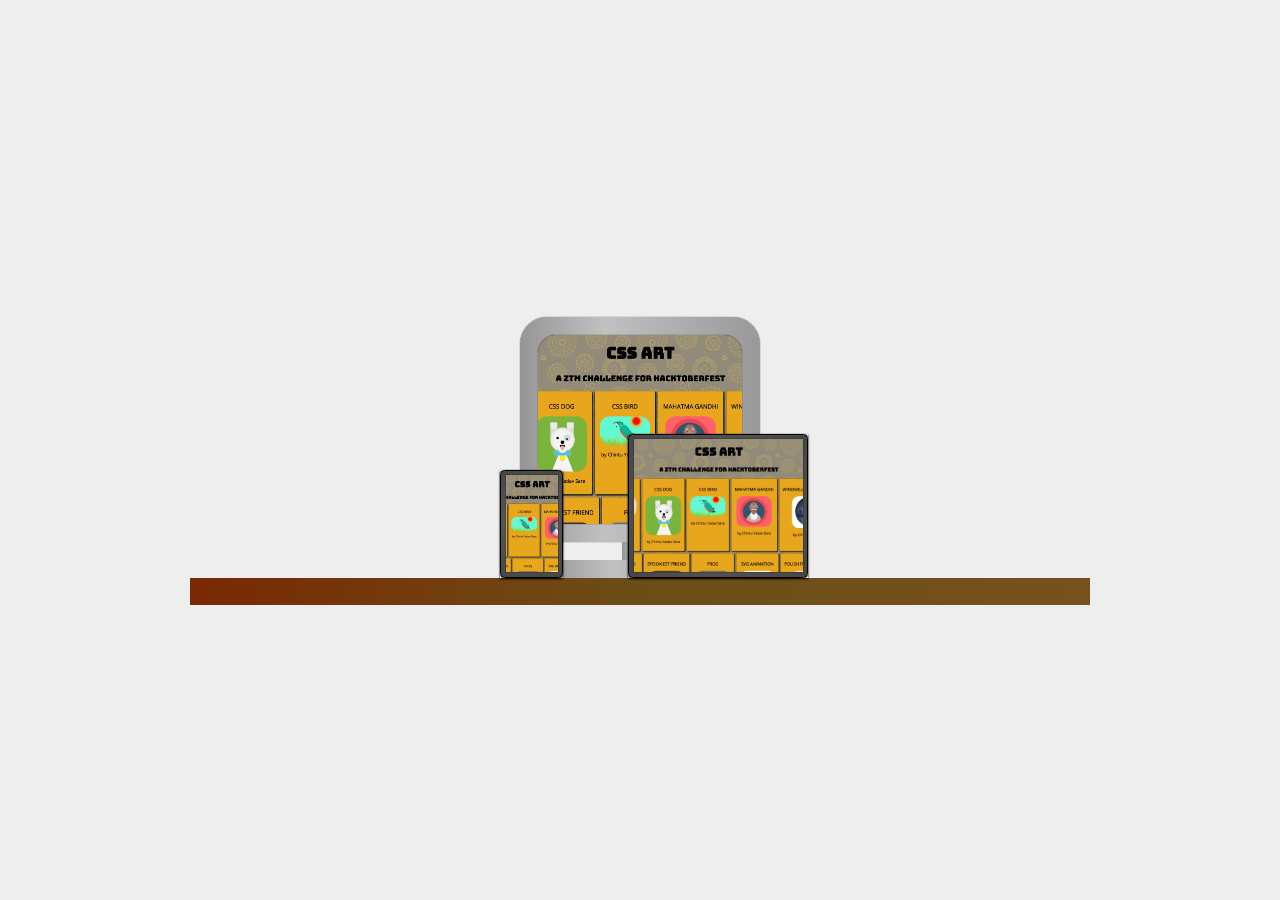
<file: Art/virtual/index.html>
<!DOCTYPE html>
<html lang="en">
<head>
  <meta charset="UTF-8">
  <meta name="viewport" content="width=device-width, initial-scale=1.0">
  <meta http-equiv="X-UA-Compatible" content="ie=edge">
  <title>Devices by @Virtual</title>
  <meta name="description" content="Art created with HTML and CSS: Devices for showing off your screenshots" />
  <meta name="keywords" content="screenshots, mobile, responsive" />
  <meta property="og:title" content="Devices by @Virtual" />
  <meta property="og:type" content="website" />
  <meta property="og:image" content="virtual.png" />
  <meta property="og:url" content="https://zero-to-mastery.github.io/css-art/Art/Virtual/index.html" />
  <meta property="og:site_name" content="CSS Art Github" />
  <meta property="og:description" content="Art created with HTML and CSS: Devices for showing off your screenshots"/>
  <meta property="og:locale" content="en_us" />
  <link rel="image_src" href="virtual.png" />
  <link rel="stylesheet" type="text/css" href="style.css">

</head>
<body>
<div class="flex-body">
    <div class="bk flex-item">
        <div class="mobile">
          <div class="monitor">
            <div class="screen screen2"></div>
          </div>
        </div>
        <div class="tablet">
          <div class="monitor">
            <div class="screen screen3"></div>
          </div>
        </div>
        <div class="comp">
          <div class="monitor">
            <div class="screen screen1"></div>
          </div>
          <div class="stem"></div>
          <div class="base"></div>
        </div>

      <div class="table"></div>
      </div>
    </div>    
  
</body>
</html>
</file>
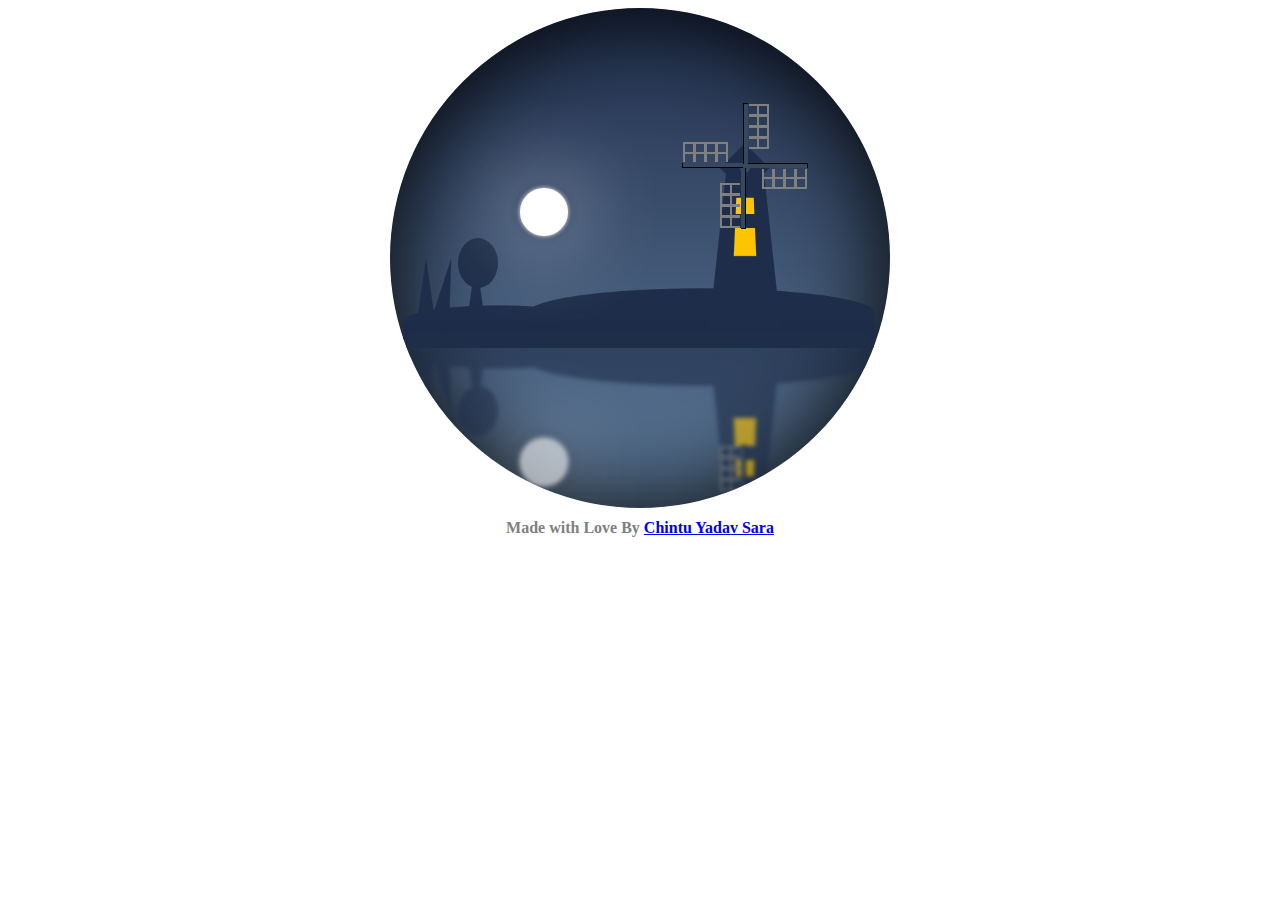
<file: Art/WindMill/index.html>
<!DOCTYPE html>
<html lang="en" >

<head>
  <meta charset="UTF-8">
  <title>WindMill Animation Pure CSS</title>
  
  
  
      <link rel="stylesheet" href="style.css">

  
</head>

<body>

  <div id="Circle">
   <div id="cont">
      <div class="top">
         <div class="dome"></div>
         <div class="fan">
            <div class="fan_blade1"></div>
            <div class="fan_blade2"></div>
            <div class="fan_blade3"></div>
            <div class="fan_blade4"></div>
         </div>
         <div class="mill"></div>
         <div class="sky">
            <div class="tailstar"></div>
               <div class="stars"></div>
               <div class="moon"></div>
            </div>
         <div class="floor">
            <span class="tree1"></span>
            <span class="tree2"></span>
            <span class="tree3"></span>
         </div>
      </div>
      <div class="bottom">
         <div class="dome"></div>
         <div class="fan">
            <div class="fan_blade1"></div>
            <div class="fan_blade2"></div>
            <div class="fan_blade3"></div>
            <div class="fan_blade4"></div>
         </div>
         <div class="mill"></div>
         <div class="sky">
               <div class="stars"></div>
               <div class="moon"></div>
            </div>
         <div class="floor">
            <span class="tree1"></span>
            <span class="tree2"></span>
            <span class="tree3"></span>
         </div>>
      </div>
   </div>
   
</div>
  
  
<h1>Made with Love By <a href="https://codepen.io/chintuyadav">Chintu Yadav Sara</a></h1>
</body>

</html>
</file>
<file: Are/are.css>
* {box-sizing: border-box;}

.container {
  position: relative;
  width: 50%;
  max-width: 300px;
}

.image {
  display: block;
  width: 100%;
  height: auto;
}

.overlay {
  position: absolute;
  bottom: 0;
  background: rgb(0, 0, 0);
  background: rgba(0, 0, 0, 0.5); /* Black see-through */
  color: #f1f1f1;
  width: 100%;
  transition: .5s ease;
  opacity:0;
  color: white;
  font-size: 20px;
  padding: 20px;
  text-align: center;
}

.container:hover .overlay {
  opacity: 1;
}
</file>
<file: Timikcool/main.css>
.background {
  position: fixed;
  top: 0;
  bottom: 0;
  left: 0;
  right: 0;
  z-index: -1;
}

.background:after,
.background:before {
  position: absolute;
  top: 0;
  left: 0;
  width: 500%;
  height: 500%;
  content: "";
  z-index: -1;
}

.background:after {
  background: radial-gradient(circle, #ee7752, transparent);
  animation: colorSpin 27s linear infinite;
}

.background:before {
  background-color: #e73c7e;
}

@keyframes colorSpin {
  25% {
    transform: translateY(-75%);
  }
  50% {
    transform: translate(-75%, -75%);
  }
  75% {
    transform: translate(-75%, 0);
  }
  100% {
    filter: hue-rotate(360deg);
  }
  /*75 is obtained as 100[1- (100/(height or width written in .background:after)). i.e. 75 = 100[1-100/400] */
}

html,
body {
  height: 95vh;
}

.content {
  height: 100%;
  color: white;
  font-family: 'Montserrat', sans-serif;
  display: flex;
  flex-direction: column;
  justify-content: center;
  align-items: center;
}

@media screen and (max-width: 1200px) {
  h1 {
    font-size: 1.7em
  }
}
</file>
<file: Art/Are/are.css>
body{
  background: #25A9FC;
}
.box{
  position: relative;
  margin: auto;
  display: block;
  margin-top: 8%;
  width: 600px;
  height: 420px;
  background: none;
}
.head{
  position: absolute;
  top:16.5%;
  left: 25%;
  width: 50%;
  height: 67%;
  background: #A6BECF;
  border-radius: 50%;
}
.head-copy{
  width: 100%;
  height: 100%;
  position: absolute;
  background: #A6BECF;
  border-radius: 50%;
  z-index: 2;
}
.ear-left{
  position: absolute;
  width: 60%;
  height: 65%;
  left: -20%;
  top: 5%;
  background: #A6BECF;
  border-radius: 50%;
  z-index: 1;
}
.ear-right{
  position: absolute;
  width: 60%;
  height: 65%;
  right: -20%;
  top: 5%;
  background: #A6BECF;
  border-radius: 50%;
  z-index: 1;

}
.ear-right:hover{
  animation-name: say;
  animation-duration: 2s;
}
.ear-left:hover{
animation-name: say1;
  animation-duration: 2s;
}
.inner-ear{
  position: absolute;
  border-radius: 50%;
  width: 80%;
  height: 80%;
  top: 10%;
  left: 10%;
  background: #819CAF;
}
.eye-left{
  position: absolute;
  background: white;
  width: 30%;
  height: 33%;
  top: 25%;
  left: 21%;
  border-radius: 50%;
  z-index: 3;
}
.eye-right{
  position: absolute;
  background: white;
  width: 30%;
  height: 33%;
  top: 25%;
  right: 21%;
  border-radius: 50%;
  z-index: 3;
}
.pupil{
  position: absolute;
  width: 28%;
  height: 30%;
  top: 35%;
  left: 36%;
  border-radius: 50%;
  background: #27354A;
}
.pupil:hover{
  animation-name: blink;
  animation-duration: 1s;
  animation-iteration-count: infinite;
}
.nose{
  position: absolute;
  background: #BE845F;
  width: 25%;
  height: 42.5%;
  left: 37%;
  top: 45%;
  border-radius: 50px;
  z-index: 4;
}
.hair-left{
  position: absolute;
  top: -8%;
  left: 30%;
  width: 20%;
 height: 20%;
 background:  #A6BECF;
 -webkit-clip-path: polygon(50% 0%, 0% 100%, 100% 100%);
clip-path: polygon(50% 0%, 0% 100%, 100% 100%);
}
.hair-right{
  position: absolute;
  top: -4%;
  left: 48%;
  width: 20%;
 height: 20%;
 background:  #A6BECF;
 -webkit-clip-path: polygon(50% 0%, 0% 100%, 100% 100%);
clip-path: polygon(50% 0%, 0% 100%, 100% 100%);
}

@keyframes blink{
  0%{
    background-color: white;
  }
  100%{
    background-color: #27354A;
  }
}

@keyframes say{
 100%{
  transform: translateX(50px);
 }
}

@keyframes say1{
 100%{
  transform: translateX(-50px);
 }
}
</file>
<file: Art/Dog/style.css>
body{
   background-color:#79B73A;
   margin: 0;
   padding: 0;
}
#Ears{
   /*background-color:black;*/
   width:140px;
   margin:0 auto;
}
#EYES{
   width:150px;
   margin:0 auto;
}
.ears{
   background-color:#DADADB;
   width:40px;
   height:90px;
   border-radius:10%;
   box-shadow:inset 0 0 20px lightgrey;
}
.ears2{
   background-color:#DADADB;
   width:40px;
   height:90px;
   border-radius:10%;
   margin-left:95px;
   box-shadow:inset 0 0 20px lightgrey;
}
.head{
   background-color:#F4F4F4;
   height:140px;
   width:140px;
   border-radius:100%;
   margin:0 auto;
   margin-top:-60px;
   box-shadow:inset 0 0 20px lightgrey;
}
.belt{
   background-color:#5AC3C9;
   width:100px;
   height:30px;
   border-radius:10% 10% 10% 10%;
   margin:0 auto;
   margin-top:-10px;
   box-shadow:inset 0 0 10px skyblue;
}
.left{
   background-color:#F0E8ED;
   width:40px;
   height:40px;
   border-radius:10% 10% 50% 50%;
}
.mouth{
   background-color:black;
   width:29px;
   height:15px;
   border-radius:30% 30% 100% 100%;
   margin:0 auto;
}
.tounge{
   background-color:#F8A7A4;
   width:20px;
   height:25px;
   border-radius:0 0 50% 50%;
   margin:0 auto;
   border-top:solid black;
   border-top-width:4px;
}
.right{
   background-color:#F0E8ED;
   width:40px;
   height:40px;
   border-radius:10% 10% 50% 50%;
   float:left;
   margin-left:-95px;
}
.nose{
   background-color:black;
   height:20px;
   width:20px;
   border-radius:50% 50% 100% 100%;
   margin:0 auto;
   margin-top:-70px;
}
.right_eye{
   background-color:black;
   width:14px;
   height:14px;
   border-radius:100%;
   margin-left:40px;
   margin-top:13px;
}
.left_eye{
   background-color:black;
   width:14px;
   height:14px;
   border-radius:100%;
   margin-left:54px;
   margin-top:-40px;
   z-index:1;
   posotion:relative;
   animation-name: example;
   animation-duration:3s;
   animation-iteration-count: infinite;
}
.left_eye1{
   background-color:#DADBDB;
   width:40px;
   height:40px;
   border-radius:100%;
   margin-left:55%;
   margin-top:-55px;
}

#Head{
   width:140px;
   margin:0 auto;
}
.chin{
   background-color:#F4F4F4;
   width:50px;
   height:45px;
   border-radius:100%;
   margin:0 auto;
   margin-top:-60px;
}
.Ribbon{
   background-color:Yellow;
   width:30px;
   height:30px;
   border-radius:100%;
   margin-left:10px;
   box-shadow:inset 0 0 10px orange;
}
.Body{
   width: 50px;
   height: 0;
   border: 40px solid transparent;
   border-top: 0 solid;
   border-bottom: 100px solid #F4F4F4;
   margin:0 auto;
   margin-top:93px;
   box-shadow:inset 0 0 20px lightgrey;
}
#Badge{
   background-color:#2f9b0a;
   width:100%;
   height:100px;
   margin-top:-40px;
   box-shadow:inset 0 0 2000px #79B73A;
}
.H1{
   font-size:3em;
   color:#2f9b0a;
   text-align:center;
   font-family: Futura,Trebuchet MS,Arial,sans-serif; 
   
}
@keyframes example {
    90% {
    transform: none;
    animation-timing-function: ease-in;
  }
  93% {
    transform: translateY(15px) scaleY(0)
  }
  100% {
    animation-timing-function: ease-out;
  }
}
</file>
<file: Art/linux/main.css>
@import url('https://fonts.googleapis.com/css?family=Comfortaa');

body{
  background: #F5D061;

}

.container {
  position: relative;
  margin: auto;
  display: block;
  margin-top: 9%;
  width: 400px; height: 400px;
  background: #339194;
  border: 5px solid #2A363B;
  border-radius: 50%; 
}

.penguin {
  position: relative; 
  width: 180px;
  height: 250px;
  background: #2A363B;
  border-radius: 60% 60% 50% 50% /  90% 90% 60% 60%;
  margin: auto; 
  top: 15%;
}

.penguin > div {
    position: absolute;
}

.eye {
  width: 15px; height: 25px;
  background: #333333;
  top: 10%; left: 30%;
  border-radius: 60%;
  border: 10px solid #F5D061;
}

.eye-r {
  left: 50%; 
}

.nose {
  width: 1.3%; 
  height: 1.3%;
  background: #333333;
  top: 23%; left: 45%;
  z-index: 7;
  border-radius: 50%;
}

.nose-r {
  left: 52%;
}

.mouth {
  width: 50px; 
  height: 50px;
  background: #F5D061;
  border: 2px solid #2A363B;
  top: 18%; left: 36%;
  
  transform: rotate(45deg);
  
  border-radius: 70% 20% 70% 20% / 70% 20% 70% 20%;
  z-index: 3;
}

.lips {
  width: 20%; 
  height: .50%;
  background: #333333;
  border-radius: 10%;
  top: 29%; left: 40%;
  z-index: 5;
}

.belly {
  width: 70%; 
  height: 68%;
  background: #D7E3E3;
  top: 30%; 
  left: 15%;
  border-radius: 80% 80% 40% 40% /  100% 100% 50% 50%;
  z-index: 2;
}

.belly {
  animation: mvr 1s linear 1s infinite alternate;
}

@keyframes mvr {
    0%   { opacity: 50%}
    100%   { transform: scale(0.8, 1.0) }
}

.foot {
  width: 35%; 
  height: 10%;
  background: #F5D061;
  top: 90%;
  z-index: 4;
  border: 3px solid #2A363B;
  border-radius: 90% 90% 30% 30% /  100% 100% 50% 50%;
}

.foot-r {
  left: 65%;
}

.popup {
    float: right;
    width: 180px;
    background: #F8F6F6;
    padding: 10px;
    border: 3px solid #2A363B;
    border-radius: 50%;
    position: relative;
    line-height: 20px;
    top: 15%;
    left: 30%;
}

.popup:before {
    content: "";
    display: block;
    width: 0; 
    height: 0; 
    border-top: 12px solid transparent;
    border-bottom: 10px solid transparent;
    border-right: 12px solid #2A363B; 
    position: absolute;
    top: 45px;
    left: -12px;
}
 
h1{
  font-family: 'Comfortaa', cursive;
  font-size: 20px;
  color: #2A363B;
  text-align: center;
}
</file>
<file: Art/Mahatma Gandhi/style.css>
body{
   background-color:#F37674;
   margin:0;
   padding:0;
}
.LOVE{
   text-align:center;
   font-size:1em;
}
.container{
   width:400px;
   height:400px;
   position:absolute;
   background-color:#305871;
   top:50%;
   left:50%;
   transform:translate(-50%, -50%);
   border-radius:50%;
   border:50px solid #E15D59;
   overflow:hidden;
   box-shadow:inset 0 0 20px #05437C;
}
.gandhi{
   width:inherit;
   height:inherit;
   background-color:transparent;
   position:absolute;
   top:50%;
   left:50%;
   transform:translate(-50%, -50%);
}
.face{
   background-color:#A47661;
   width:150px;
   height:195px;
   position:absolute;
   left:50%;
   top:30%;
   transform:translate(-50%, -50%);
   border-radius:85% 85% 90% 90%;
   box-shadow:inset 0 -4px 0px 2px #7A5E56;
   z-index:1900;
}
.face::before{
   content:'';
   position:absolute;
   background-color:inherit;
   width:25px;
   height:60px;
   top:40%;
   border-radius:80% 90% 90% 90%;
   z-index:-200;
   left:-12px;
   transform:rotate(-20deg);
   box-shadow:inset 3px 0px 0px 1px #7A5E56;
}
.face::after{
   content:'';
   position:absolute;
   background-color:inherit;
   width:25px;
   height:60px;
   top:40%;
   border-radius:80% 90% 90% 90%;
   z-index:-200;
   left:91%;
   transform:rotate(20deg);
   box-shadow:inset -3px 0px 0px 1px #7A5E56;
}
.neck{
   background-color:#A47661;
   width:60px;
   height:50px;
   position:absolute;
   top:50%;
   left:43%;
   z-index:1000;
   border-radius:0 0 20px 20px;
   box-shadow:inset 0px -4px 0 0 #7A5E56;
}
.glass{
   width:35px;
   height:39px;
   box-shadow:inset 0px 4px 0 #795548;
   background-color:transparent;
   border:6px solid #B0B3C5;
   border-radius:50%;
   position:absolute;
   top:34%;
   left:12%;
   z-index:3000;
}
.mouth{
   background-color:#7A5E56;
   width:60px;
   height:23px;
   position:absolute;
   bottom:32px;
   left:30%;
   border-radius:0 0 100% 100%;
}
.mouth::before{
   content:'';
   background-color:transparent;
   width:50px;
   height:30px;
   position:absolute;
   border-radius:100%;
   right:26px;
   top:-8px;
   transform:rotate(-20deg);
   box-shadow:inset 0 11px 0 0 #F5F5F5;
}
.mouth::after{
   content:'';
   background-color:transparent;
   width:50px;
   height:30px;
   top:-8px;
   transform:rotate(20deg);
   position:absolute;
   border-radius:100%;
   left:30px;
   box-shadow:inset 0 11px 0 0 #F5F5F5;
}
.glass::after{
   content:'';
   width:35px;
   height:39px;
   background-color:transparent;
   border:6px solid #B0B3C5;
   border-radius:50%;
   position:absolute;
   left:60px;
   top:-6px;
   z-index:3000;
   box-shadow:inset 0px 4px 0 #795548;
}
.glass::before{
   content:'';
   /*E0E0E0*/
   background-color:transparent;
   width:31px;
   height:20px;
   position:absolute;
   z-index:3000;
   top:10px;
   /*#B0BEC5*/
   border-radius:50%;
   border-top:7px solid #B0B3C5;
   left:100%;
}
.clothes{
   background-color:#C4AAA5;
   width:270px;
   height:200px;
   position:absolute;
   bottom:-35px;
   left:15%;
   border-radius:50%;
   box-shadow:inset 10px 10px 0 0 #616161;
}
.clothes::after{
   content:'';
   background-color:#F5F5F5;
   width:150px;
   height:160px;
   position:absolute;
   left:24%;
   top:-35px;
   z-index:200;
   box-shadow:inset 10px -9px 0px 5px #CFD8DC, inset 30px -19px 0px 5px #ECEFF1;
   border-radius:50%;
}
.eye{
   background: radial-gradient(circle, rgba(239, 235, 233, .4) .5px, transparent 1px), radial-gradient(circle, #CFD8DC 1px, transparent 1px), radial-gradient(blue 2px, transparent 2.5px), radial-gradient(circle, black 4px, transparent 5px),/*right eye sclera*/radial-gradient(ellipse, #CFD8DC 10px, transparent 9px);
   left:-22px;
   top:-7px;
   width:80px;
   height:45px;
   position:absolute;
   border-radius:50%;
   

}
.eye::after{
   content:'';
   background: radial-gradient(circle, rgba(239, 235, 233, .4) .5px, transparent 1px), radial-gradient(circle, #CFD8DC 1px, transparent 1px), radial-gradient(blue 2px, transparent 2.5px), radial-gradient(circle, black 4px, transparent 5px),/*right eye sclera*/radial-gradient(ellipse, #CFD8DC 10px, transparent 9px);
   width:80px;
   height:45px;
   position:absolute;
   left:80%;
   border-radius:50%;
   
}
.nose{
   background-color:#AF8575;
   width:34px;
   left:39%;
   top:45%;
   height:50px;
   z-index:2000;
   border-radius:50%;
   position:absolute;
}
.nose::before{
   content:'';
   background-color:inherit;
   position:absolute;
   width:20px;
   height:20px;
   top:42%;
   right:-20%;
   border-radius:50%;
   box-shadow:2px 0px 0 0px #7A5E56;
}
.nose::after{
   content:'';
   background-color:inherit;
   position:absolute;
   width:20px;
   height:20px;
   top:42%;
   left:-20%;
   border-radius:50%;
   box-shadow:-2px 0px 0 0px #7A5E56;
}
.eyebrow{
   background-color:white;
   width:40px;
   height:9px;
   border-radius:100% 5px 5px 10%;
   transform:skew(-20deg);
   position:absolute;
   top:28%;
   left:10%;
   transform:rotate(-10deg);
}
.eyebrow::after{
   content:'';
   background-color:white;
   width:40px;
   height:8px;
   border-radius:10px 100% 5px 10%;
   transform:rotate(20deg);
   position:absolute;
   left:190%;
   top:150%;
   
}
.mline{
   background-color:transparent;
   width:30px;
   height:10px;
   position:absolute;
   border-radius:50%;
   border-bottom:2px solid #7A5E56;
   left:25%;top:20px;
}
.fline{
   background-color:transparent;
   width:80px;
   height:40px;
   position:absolute;
   border-radius:50%;
   border-top:2px solid #7A5E56;
   left:23%;top:10px;
}
.fline::after{
   content:'';
   background-color:transparent;
   width:50px;
   height:10px;
   position:absolute;
   border-radius:50%;
   border-top:2px solid #7A5E56;
   top:5px;
   left:19%;
}

h1{
   font-family: 'Anton', sans-serif;
   color:#E15D59;
   font-size:80px;
   display:block;
   transform:scale(1.1,1);
   position:absolute;
   left:30px;
}

.eline{
   background-color:transparent;
   width:10px;
   height:20px;
   position:absolute;
   border-radius:50%;
   border-right:2px solid #7A5E56;
   left:100%;
}
.eline::after{
   content:'';
   background-color:transparent;
   width:10px;
   height:25px;
   position:absolute;
   border-radius:50%;
   border-left:2px solid #7A5E56;
   left:240%;
   top:2px;
   transform:rotate(5deg);
}
.gline{
   background-color:transparent;
   width:55px;
   height:20px;
   border-radius:50%;
   position:absolute;
   top:-90%;left:-10px;
   border-top:1px solid #7A5E56;
   transform:rotate(-10deg);
}
.gline::before{
   content:'';
   background-color:transparent;
   width:55px;
   height:20px;
   border-radius:50%;
   position:absolute;
   left:112%;
   top:10px;
   border-top:1px solid #7A5E56;
   transform:rotate(20deg);
}
h1{
   font-family: 'Anton', sans-serif;
   color:#E15D59;
   font-size:80px;
   display:block;
   transform:scale(1.1,1);
   position:absolute;
   
}
.mkgandhi{
   position:absolute;
   left:75%;
   font-size:80px;
   padding-top:320px;
}
.mkgandhi::before{
   content:'MAHATMA';
   color:inherit;
   text-align:center;
   top:300px;
   left:2px;
   font-size:20px;
   position:absolute;
}
.ID{
   cursor:pointer;
   padding-top:100px;
   font-size:200px;
   padding-left:30px;
}
.ID::before{
   content:'AUGUST 15 (1947-2018)';
   color:inherit;
   top:110px;
   left:40px;
   font-size:20px;
   position:absolute;
   
}
.ID::after{
   content:'Happy Independence Day';
   color:white;
   font-family:'Dancing Script';
   font-size:30px;
   position:absolute;
   left:40px;
   text-align:center;
   top:45%;
   transform:rotate(-20deg);
}
.erline{
   background-color:transparent;
   width:10px;
   height:25px;
   position:absolute;
   border-radius:50%;
   border-right:2px solid #7A5E56;
   top:41%;
   left:-6%;
   transform:rotate(-40deg);
}
.erline::before{
   content:'';
   width:15px;
   height:30px;
   position:absolute;
   z-index:10000;
   background-color:#8D6E63;
   border-radius:50%;
   border-top:2px solid #7A5E56;
   top:45%;
   transform:rotate(20deg);
   left:-90%;
}


.erline2{
   background-color:transparents;
   width:10px;
   height:25px;
   position:absolute;
   border-radius:50%;
   border-left:2px solid #7A5E56;
   top:41%;
   left:96%;
   transform:rotate(40deg);
}
.erline2::before{
   content:'';
   width:15px;
   height:30px;
   position:absolute;
   z-index:10000;
   background-color:#8D6E63;
   border-radius:50%;
   border-top:2px solid #7A5E56;
   top:30%;
   transform:rotate(-20deg);
   left:55%;
}
</file>
<file: Art/mctrl/styles.css>
/*body {
    background: #333;
    height: 100vh;
    display: flex;
    justify-content: center;
    align-items: center;
}*/
/* colors

body
orange #e38532
orange shadow #c25445

wings
blue #3a6f92
blue shadow #1f4152

belly
yellow #e7e17a
yellow shadow #e4b65c

flames
yellow #f5d91f
orange #eba721
red #da4623

eye
black #000000
blue #3a6f92
white #ffffff

teeth
white #ffffff

nails
white #ffffff
grey #cbcbcb

border
black #000000
brown #7b3521


*/

.container {
    width: 860px;
    height: 800px;
    display: flex;
    flex-direction: row;
    flex-wrap: wrap;
    justify-content: center;
    align-items: center;
    margin: auto;
    background-color: #ffffff;
    box-shadow: 1px 14px 93px 2px rgba(0, 0, 0, 0.41);
}

.pixel {
    width: 10px;
    height: 10px;
    box-sizing: border-box;
    box-shadow: 0px 0px 1px 0px #231816;
    /*border: 1px solid black;*/
}

/* body
orange #e38532 */

.pixel:nth-of-type(218),
.pixel:nth-of-type(219),
.pixel:nth-of-type(220),
.pixel:nth-of-type(304),
.pixel:nth-of-type(305),
.pixel:nth-of-type(306),
.pixel:nth-of-type(389),
.pixel:nth-of-type(390),
.pixel:nth-of-type(391),
.pixel:nth-of-type(474),
.pixel:nth-of-type(475),
.pixel:nth-of-type(476),
.pixel:nth-of-type(558),
.pixel:nth-of-type(559),
.pixel:nth-of-type(560),
.pixel:nth-of-type(561),
.pixel:nth-of-type(641),
.pixel:nth-of-type(642),
.pixel:nth-of-type(643),
.pixel:nth-of-type(644),
.pixel:nth-of-type(645),
.pixel:nth-of-type(646),
.pixel:nth-of-type(724),
.pixel:nth-of-type(725),
.pixel:nth-of-type(726),
.pixel:nth-of-type(727),
.pixel:nth-of-type(728),
.pixel:nth-of-type(729),
.pixel:nth-of-type(730),
.pixel:nth-of-type(731),
.pixel:nth-of-type(808),
.pixel:nth-of-type(809),
.pixel:nth-of-type(810),
.pixel:nth-of-type(811),
.pixel:nth-of-type(812),
.pixel:nth-of-type(813),
.pixel:nth-of-type(814),
.pixel:nth-of-type(815),
.pixel:nth-of-type(816),
.pixel:nth-of-type(893),
.pixel:nth-of-type(894),
.pixel:nth-of-type(895),
.pixel:nth-of-type(896),
.pixel:nth-of-type(897),
.pixel:nth-of-type(898),
.pixel:nth-of-type(899),
.pixel:nth-of-type(900),
.pixel:nth-of-type(901),
.pixel:nth-of-type(902),
.pixel:nth-of-type(903),
.pixel:nth-of-type(917),
.pixel:nth-of-type(918),
.pixel:nth-of-type(978),
.pixel:nth-of-type(979),
.pixel:nth-of-type(981),
.pixel:nth-of-type(982),
.pixel:nth-of-type(983),
.pixel:nth-of-type(984),
.pixel:nth-of-type(985),
.pixel:nth-of-type(986),
.pixel:nth-of-type(987),
.pixel:nth-of-type(988),
.pixel:nth-of-type(989),
.pixel:nth-of-type(990),
.pixel:nth-of-type(1003),
.pixel:nth-of-type(1064),
.pixel:nth-of-type(1066),
.pixel:nth-of-type(1068),
.pixel:nth-of-type(1073),
.pixel:nth-of-type(1074),
.pixel:nth-of-type(1075),
.pixel:nth-of-type(1076),
.pixel:nth-of-type(1152),
.pixel:nth-of-type(1153),
.pixel:nth-of-type(1159),
.pixel:nth-of-type(1160),
.pixel:nth-of-type(1161),
.pixel:nth-of-type(1162),
.pixel:nth-of-type(1163),
.pixel:nth-of-type(1226),
.pixel:nth-of-type(1227),
.pixel:nth-of-type(1245),
.pixel:nth-of-type(1246),
.pixel:nth-of-type(1247),
.pixel:nth-of-type(1248),
.pixel:nth-of-type(1249),
.pixel:nth-of-type(1268),
.pixel:nth-of-type(1269),
.pixel:nth-of-type(1270),
.pixel:nth-of-type(1311),
.pixel:nth-of-type(1312),
.pixel:nth-of-type(1313),
.pixel:nth-of-type(1330),
.pixel:nth-of-type(1331),
.pixel:nth-of-type(1332),
.pixel:nth-of-type(1333),
.pixel:nth-of-type(1334),
.pixel:nth-of-type(1354),
.pixel:nth-of-type(1355),
.pixel:nth-of-type(1356),
.pixel:nth-of-type(1357),
.pixel:nth-of-type(1358),
.pixel:nth-of-type(1359),
.pixel:nth-of-type(1397),
.pixel:nth-of-type(1398),
.pixel:nth-of-type(1410),
.pixel:nth-of-type(1411),
.pixel:nth-of-type(1412),
.pixel:nth-of-type(1413),
.pixel:nth-of-type(1414),
.pixel:nth-of-type(1415),
.pixel:nth-of-type(1416),
.pixel:nth-of-type(1417),
.pixel:nth-of-type(1418),
.pixel:nth-of-type(1445),
.pixel:nth-of-type(1446),
.pixel:nth-of-type(1447),
.pixel:nth-of-type(1482),
.pixel:nth-of-type(1483),
.pixel:nth-of-type(1484),
.pixel:nth-of-type(1493),
.pixel:nth-of-type(1494),
.pixel:nth-of-type(1495),
.pixel:nth-of-type(1496),
.pixel:nth-of-type(1497),
.pixel:nth-of-type(1498),
.pixel:nth-of-type(1499),
.pixel:nth-of-type(1500),
.pixel:nth-of-type(1501),
.pixel:nth-of-type(1502),
.pixel:nth-of-type(1567),
.pixel:nth-of-type(1568),
.pixel:nth-of-type(1569),
.pixel:nth-of-type(1578),
.pixel:nth-of-type(1579),
.pixel:nth-of-type(1580),
.pixel:nth-of-type(1581),
.pixel:nth-of-type(1582),
.pixel:nth-of-type(1583),
.pixel:nth-of-type(1584),
.pixel:nth-of-type(1585),
.pixel:nth-of-type(1586),
.pixel:nth-of-type(1587),
.pixel:nth-of-type(1652),
.pixel:nth-of-type(1653),
.pixel:nth-of-type(1654),
.pixel:nth-of-type(1655),
.pixel:nth-of-type(1662),
.pixel:nth-of-type(1663),
.pixel:nth-of-type(1664),
.pixel:nth-of-type(1665),
.pixel:nth-of-type(1666),
.pixel:nth-of-type(1667),
.pixel:nth-of-type(1668),
.pixel:nth-of-type(1669),
.pixel:nth-of-type(1670),
.pixel:nth-of-type(1671)

{
    background-color:#e38532;/* body
    orange #e38532 */
}
/* orange shadow #c25445 */
.pixel:nth-of-type(210),
.pixel:nth-of-type(211),
.pixel:nth-of-type(296),
.pixel:nth-of-type(297),
.pixel:nth-of-type(381),
.pixel:nth-of-type(382),
.pixel:nth-of-type(467),
.pixel:nth-of-type(468),
.pixel:nth-of-type(477),
.pixel:nth-of-type(552),
.pixel:nth-of-type(553),
.pixel:nth-of-type(554),
.pixel:nth-of-type(562),
.pixel:nth-of-type(637),
.pixel:nth-of-type(638),
.pixel:nth-of-type(647),
.pixel:nth-of-type(648),
.pixel:nth-of-type(723),
.pixel:nth-of-type(732),
.pixel:nth-of-type(733),
.pixel:nth-of-type(817),
.pixel:nth-of-type(818),
.pixel:nth-of-type(819),
.pixel:nth-of-type(904),
.pixel:nth-of-type(905),
.pixel:nth-of-type(906),
.pixel:nth-of-type(980),
.pixel:nth-of-type(991),
.pixel:nth-of-type(992),
.pixel:nth-of-type(993),
.pixel:nth-of-type(1004),
.pixel:nth-of-type(1005),
.pixel:nth-of-type(1063),
.pixel:nth-of-type(1067),
.pixel:nth-of-type(1069),
.pixel:nth-of-type(1070),
.pixel:nth-of-type(1077),
.pixel:nth-of-type(1078),
.pixel:nth-of-type(1079),
.pixel:nth-of-type(1090),
.pixel:nth-of-type(1091),
.pixel:nth-of-type(1092),
.pixel:nth-of-type(1149),
.pixel:nth-of-type(1150),
.pixel:nth-of-type(1154),
.pixel:nth-of-type(1164),
.pixel:nth-of-type(1165),
.pixel:nth-of-type(1166),
.pixel:nth-of-type(1177),
.pixel:nth-of-type(1178),
.pixel:nth-of-type(1179),
.pixel:nth-of-type(1180),
.pixel:nth-of-type(1237),
.pixel:nth-of-type(1239),
.pixel:nth-of-type(1244),
.pixel:nth-of-type(1250),
.pixel:nth-of-type(1251),
.pixel:nth-of-type(1252),
.pixel:nth-of-type(1264),
.pixel:nth-of-type(1265),
.pixel:nth-of-type(1266),
.pixel:nth-of-type(1267),
.pixel:nth-of-type(1323),
.pixel:nth-of-type(1324),
.pixel:nth-of-type(1329),
.pixel:nth-of-type(1335),
.pixel:nth-of-type(1336),
.pixel:nth-of-type(1337),
.pixel:nth-of-type(1338),
.pixel:nth-of-type(1339),
.pixel:nth-of-type(1350),
.pixel:nth-of-type(1351),
.pixel:nth-of-type(1352),
.pixel:nth-of-type(1353),
.pixel:nth-of-type(1396),
.pixel:nth-of-type(1408),
.pixel:nth-of-type(1409),
.pixel:nth-of-type(1419),
.pixel:nth-of-type(1420),
.pixel:nth-of-type(1421),
.pixel:nth-of-type(1422),
.pixel:nth-of-type(1423),
.pixel:nth-of-type(1424),
.pixel:nth-of-type(1425),
.pixel:nth-of-type(1437),
.pixel:nth-of-type(1438),
.pixel:nth-of-type(1439),
.pixel:nth-of-type(1448),
.pixel:nth-of-type(1506),
.pixel:nth-of-type(1507),
.pixel:nth-of-type(1508),
.pixel:nth-of-type(1509),
.pixel:nth-of-type(1510),
.pixel:nth-of-type(1511),
.pixel:nth-of-type(1523),
.pixel:nth-of-type(1524),
.pixel:nth-of-type(1533),
.pixel:nth-of-type(1534),
.pixel:nth-of-type(1589),
.pixel:nth-of-type(1590),
.pixel:nth-of-type(1591),
.pixel:nth-of-type(1592),
.pixel:nth-of-type(1593),
.pixel:nth-of-type(1594),
.pixel:nth-of-type(1595),
.pixel:nth-of-type(1596),
.pixel:nth-of-type(1597),
.pixel:nth-of-type(1598),
.pixel:nth-of-type(1608),
.pixel:nth-of-type(1610),
.pixel:nth-of-type(1619),
.pixel:nth-of-type(1620),
.pixel:nth-of-type(1674),
.pixel:nth-of-type(1675),
.pixel:nth-of-type(1676),
.pixel:nth-of-type(1677),
.pixel:nth-of-type(1678),
.pixel:nth-of-type(1679),
.pixel:nth-of-type(1680),
.pixel:nth-of-type(1681),
.pixel:nth-of-type(1682),
.pixel:nth-of-type(1683),
.pixel:nth-of-type(1684),
.pixel:nth-of-type(1696),
.pixel:nth-of-type(1697),
.pixel:nth-of-type(1706),
.pixel:nth-of-type(1707)



{
    background-color: #c25445; /* orange shadow #c25445 */
}

/* wings
blue #3a6f92 */

.pixel:nth-of-type(1241),
.pixel:nth-of-type(1327),
.pixel:nth-of-type(1529),
.pixel:nth-of-type(1530),
.pixel:nth-of-type(1616),
.pixel:nth-of-type(1617),
.pixel:nth-of-type(1699),
.pixel:nth-of-type(1702),
.pixel:nth-of-type(1703),
.pixel:nth-of-type(1704)


 {
    background-color: #3a6f92;
}
/* blue shadow #1f4152 */
.pixel:nth-of-type(1526),
.pixel:nth-of-type(1527),
.pixel:nth-of-type(1528),
.pixel:nth-of-type(1611),
.pixel:nth-of-type(1612),
.pixel:nth-of-type(1613),
.pixel:nth-of-type(1614),
.pixel:nth-of-type(1615),
.pixel:nth-of-type(1698),
.pixel:nth-of-type(1700),
.pixel:nth-of-type(1701)

 {
    background-color: #1f4152;
}

/* belly
yellow #e7e17a */

.pixel:nth-of-type(1) {
    background-color: #e7e17a;
}
/* yellow shadow #e4b65c */
.pixel:nth-of-type(1067) {
    background-color: #e4b65c;
}

/* flames
yellow #f5d91f */

.pixel:nth-of-type(488),
.pixel:nth-of-type(496),
.pixel:nth-of-type(573),
.pixel:nth-of-type(581),
.pixel:nth-of-type(582),
.pixel:nth-of-type(658),
.pixel:nth-of-type(659),
.pixel:nth-of-type(667),
.pixel:nth-of-type(744),
.pixel:nth-of-type(745),
.pixel:nth-of-type(749),
.pixel:nth-of-type(752),
.pixel:nth-of-type(829),
.pixel:nth-of-type(830),
.pixel:nth-of-type(834),
.pixel:nth-of-type(835),
.pixel:nth-of-type(836),
.pixel:nth-of-type(914),
.pixel:nth-of-type(915),
.pixel:nth-of-type(920),
.pixel:nth-of-type(921),
.pixel:nth-of-type(925),
.pixel:nth-of-type(999),
.pixel:nth-of-type(1000),
.pixel:nth-of-type(1001),
.pixel:nth-of-type(1007),
.pixel:nth-of-type(1008),
.pixel:nth-of-type(1009),
.pixel:nth-of-type(1010),
.pixel:nth-of-type(1085),
.pixel:nth-of-type(1086),
.pixel:nth-of-type(1087),
.pixel:nth-of-type(1088),
.pixel:nth-of-type(1095),
.pixel:nth-of-type(1171),
.pixel:nth-of-type(1172),
.pixel:nth-of-type(1173),
.pixel:nth-of-type(1174),
.pixel:nth-of-type(1175),
.pixel:nth-of-type(1260),
.pixel:nth-of-type(1261),
.pixel:nth-of-type(1262),
.pixel:nth-of-type(1346),
.pixel:nth-of-type(1347),
.pixel:nth-of-type(1348),
.pixel:nth-of-type(1431),
.pixel:nth-of-type(1432),
.pixel:nth-of-type(1433),
.pixel:nth-of-type(1434),
.pixel:nth-of-type(1435),
.pixel:nth-of-type(1517),
.pixel:nth-of-type(1520),
.pixel:nth-of-type(1521),
.pixel:nth-of-type(1603)


{
    background-color: #f5d91f;/* flames
    yellow #f5d91f */
}
/* orange #eba721 */
.pixel:nth-of-type(411),
.pixel:nth-of-type(489),
.pixel:nth-of-type(495),
.pixel:nth-of-type(663),
.pixel:nth-of-type(666),
.pixel:nth-of-type(743),
.pixel:nth-of-type(746),
.pixel:nth-of-type(748),
.pixel:nth-of-type(750),
.pixel:nth-of-type(833),
.pixel:nth-of-type(913),
.pixel:nth-of-type(922),
.pixel:nth-of-type(924),
.pixel:nth-of-type(998),
.pixel:nth-of-type(1011),
.pixel:nth-of-type(1084),
.pixel:nth-of-type(1096),
.pixel:nth-of-type(1258),
.pixel:nth-of-type(1259),
.pixel:nth-of-type(1345),
.pixel:nth-of-type(1430),
.pixel:nth-of-type(1516),
.pixel:nth-of-type(1518),
.pixel:nth-of-type(1519),
.pixel:nth-of-type(1606),
.pixel:nth-of-type(1689)

{
    background-color: #eba721;/* orange #eba721 */
}
/* red #da4623 */
.pixel:nth-of-type(63), 
.pixel:nth-of-type(147), 
.pixel:nth-of-type(148), 
.pixel:nth-of-type(231), 
.pixel:nth-of-type(232),
.pixel:nth-of-type(233),
.pixel:nth-of-type(239),
.pixel:nth-of-type(240),
.pixel:nth-of-type(243),
.pixel:nth-of-type(316), 
.pixel:nth-of-type(317),
.pixel:nth-of-type(318), 
.pixel:nth-of-type(319), 
.pixel:nth-of-type(323), 
.pixel:nth-of-type(324), 
.pixel:nth-of-type(325), 
.pixel:nth-of-type(326), 
.pixel:nth-of-type(327), 
.pixel:nth-of-type(328),
.pixel:nth-of-type(401), 
.pixel:nth-of-type(402), 
.pixel:nth-of-type(403),
.pixel:nth-of-type(404), 
.pixel:nth-of-type(407), 
.pixel:nth-of-type(408), 
.pixel:nth-of-type(409), 
.pixel:nth-of-type(410),
.pixel:nth-of-type(412),
.pixel:nth-of-type(487),
.pixel:nth-of-type(490), 
.pixel:nth-of-type(492), 
.pixel:nth-of-type(493), 
.pixel:nth-of-type(494),
.pixel:nth-of-type(497),
.pixel:nth-of-type(571),
.pixel:nth-of-type(572),
.pixel:nth-of-type(574),
.pixel:nth-of-type(575),
.pixel:nth-of-type(576),
.pixel:nth-of-type(577),
.pixel:nth-of-type(578),
.pixel:nth-of-type(579),
.pixel:nth-of-type(580),
.pixel:nth-of-type(653),
.pixel:nth-of-type(656),
.pixel:nth-of-type(657),
.pixel:nth-of-type(660),
.pixel:nth-of-type(661),
.pixel:nth-of-type(662),
.pixel:nth-of-type(664),
.pixel:nth-of-type(665),
.pixel:nth-of-type(668),
.pixel:nth-of-type(739),
.pixel:nth-of-type(740),
.pixel:nth-of-type(741),
.pixel:nth-of-type(742),
.pixel:nth-of-type(747),
.pixel:nth-of-type(751),
.pixel:nth-of-type(753),
.pixel:nth-of-type(754),
.pixel:nth-of-type(755),
.pixel:nth-of-type(825),
.pixel:nth-of-type(826),
.pixel:nth-of-type(827),
.pixel:nth-of-type(828),
.pixel:nth-of-type(837),
.pixel:nth-of-type(838),
.pixel:nth-of-type(839),
.pixel:nth-of-type(840),
.pixel:nth-of-type(841),
.pixel:nth-of-type(912),
.pixel:nth-of-type(923),
.pixel:nth-of-type(926),
.pixel:nth-of-type(927),
.pixel:nth-of-type(1012),
.pixel:nth-of-type(1257),
.pixel:nth-of-type(1343),
.pixel:nth-of-type(1344),
.pixel:nth-of-type(1428),
.pixel:nth-of-type(1429),
.pixel:nth-of-type(1514),
.pixel:nth-of-type(1515),
.pixel:nth-of-type(1601),
.pixel:nth-of-type(1602),
.pixel:nth-of-type(1607),
.pixel:nth-of-type(1608),
.pixel:nth-of-type(1688),
.pixel:nth-of-type(1692),
.pixel:nth-of-type(1693)


{
    background-color: #da4623; /* red #da4623 */
}

/* border
brown #7b3521 */
.pixel:nth-of-type(133),
.pixel:nth-of-type(218),
.pixel:nth-of-type(303),
.pixel:nth-of-type(388),
.pixel:nth-of-type(472),
.pixel:nth-of-type(473),
.pixel:nth-of-type(555),
.pixel:nth-of-type(639),
.pixel:nth-of-type(640),
.pixel:nth-of-type(807),
.pixel:nth-of-type(892),
.pixel:nth-of-type(977),
.pixel:nth-of-type(1062),
.pixel:nth-of-type(1065),
.pixel:nth-of-type(1071),
.pixel:nth-of-type(1072),
.pixel:nth-of-type(1140),
.pixel:nth-of-type(1141),
.pixel:nth-of-type(1151),
.pixel:nth-of-type(1155),
.pixel:nth-of-type(1156),
.pixel:nth-of-type(1158),
.pixel:nth-of-type(1183),
.pixel:nth-of-type(1184),
.pixel:nth-of-type(1225),
.pixel:nth-of-type(1228),
.pixel:nth-of-type(1235),
.pixel:nth-of-type(1236),
.pixel:nth-of-type(1238),
.pixel:nth-of-type(1240),
.pixel:nth-of-type(1271),
.pixel:nth-of-type(1272),
.pixel:nth-of-type(1273),
.pixel:nth-of-type(1310),
.pixel:nth-of-type(1322),
.pixel:nth-of-type(1325),
.pixel:nth-of-type(1360),
.pixel:nth-of-type(1361),
.pixel:nth-of-type(1362),
.pixel:nth-of-type(1399),
.pixel:nth-of-type(1481),
.pixel:nth-of-type(1492),
.pixel:nth-of-type(1505),
.pixel:nth-of-type(1566),
.pixel:nth-of-type(1570),
.pixel:nth-of-type(1576),
.pixel:nth-of-type(1577),
.pixel:nth-of-type(1604),
.pixel:nth-of-type(1605),
.pixel:nth-of-type(1651),
.pixel:nth-of-type(1661),
.pixel:nth-of-type(1672),
.pixel:nth-of-type(1690),
.pixel:nth-of-type(1691)

{
    background-color: #7b3521; /*brown #7b3521 */
}

/* nails
grey #cbcbcb */

pixel:nth-of-type(1) {
    background-color: #cbcbcb;
}

/* white */
.pixel:nth-of-type(1157),
.pixel:nth-of-type(1242),
.pixel:nth-of-type(1243),
.pixel:nth-of-type(1328)
 {
    background-color: #ffffff;
}

/* black */

.pixel:nth-of-type(124),
.pixel:nth-of-type(125),
.pixel:nth-of-type(134),
.pixel:nth-of-type(209),
.pixel:nth-of-type(212),
.pixel:nth-of-type(221),
.pixel:nth-of-type(295),
.pixel:nth-of-type(298),
.pixel:nth-of-type(307),
.pixel:nth-of-type(380),
.pixel:nth-of-type(383),
.pixel:nth-of-type(392),
.pixel:nth-of-type(466),
.pixel:nth-of-type(469),
.pixel:nth-of-type(478),
.pixel:nth-of-type(551),
.pixel:nth-of-type(556),
.pixel:nth-of-type(557),
.pixel:nth-of-type(563),
.pixel:nth-of-type(636),
.pixel:nth-of-type(649),
.pixel:nth-of-type(722),
.pixel:nth-of-type(734),
.pixel:nth-of-type(820),
.pixel:nth-of-type(831),
.pixel:nth-of-type(832),
.pixel:nth-of-type(907),
.pixel:nth-of-type(916),
.pixel:nth-of-type(919),
.pixel:nth-of-type(994),
.pixel:nth-of-type(1002),
.pixel:nth-of-type(1006),
.pixel:nth-of-type(1080),
.pixel:nth-of-type(1089),
.pixel:nth-of-type(1093),
.pixel:nth-of-type(1094),
.pixel:nth-of-type(1148),
.pixel:nth-of-type(1167),
.pixel:nth-of-type(1176),
.pixel:nth-of-type(1181),
.pixel:nth-of-type(1182),
.pixel:nth-of-type(1234),
.pixel:nth-of-type(1253),
.pixel:nth-of-type(1263),
.pixel:nth-of-type(1314),
.pixel:nth-of-type(1321),
.pixel:nth-of-type(1326),
.pixel:nth-of-type(1340),
.pixel:nth-of-type(1349),
.pixel:nth-of-type(1407),
.pixel:nth-of-type(1426),
.pixel:nth-of-type(1436),
.pixel:nth-of-type(1440),
.pixel:nth-of-type(1441),
.pixel:nth-of-type(1442),
.pixel:nth-of-type(1443),
.pixel:nth-of-type(1444),
.pixel:nth-of-type(1449),
.pixel:nth-of-type(1485),
.pixel:nth-of-type(1503),
.pixel:nth-of-type(1504),
.pixel:nth-of-type(1512),
.pixel:nth-of-type(1522),
.pixel:nth-of-type(1525),
.pixel:nth-of-type(1531),
.pixel:nth-of-type(1532),
.pixel:nth-of-type(1535),
.pixel:nth-of-type(1588),
.pixel:nth-of-type(1599),
.pixel:nth-of-type(1609),
.pixel:nth-of-type(1618),
.pixel:nth-of-type(1621),
.pixel:nth-of-type(1656),
.pixel:nth-of-type(1673),
.pixel:nth-of-type(1685),
.pixel:nth-of-type(1695),
.pixel:nth-of-type(1705),
.pixel:nth-of-type(1708)

{
    background-color: #000000;
}
</file>
<file: Art/virtual/style.css>
* { box-sizing: border-box;}
body, html { margin:0; background:#eee;}
.bk { 
  display:flex;
  justify-content: center;
  align-items: center;
  padding: 10px; width: 100vw; height: 300px; margin: 0 auto; 
  position:relative; max-width: 300px;

  margin-top: -5vh;
}
.comp { 
  width: 80%;
  margin: 0 auto;
  text-align:center; 
  position: absolute;
  bottom:0;
  left:0;
  right:0;
} 
.monitor { 
  box-shadow: 0 0 1px #000;
  background:#ccc;
  width: 100%;
  height: 25vh;
  border-radius: 3vh; 
  display:flex;
  padding: 2vh;
}
.stem { width: 4vh; height: 2vh; margin: 0 auto;}
.base { width: 80%; height: 2vh; margin: 0 auto;}
.base:before, .stem:before { content:""; }
.screen {
  background:#000;
  
  background-size: cover;
  background-position: center;
  flex-grow: 1;
  border-radius: 2vh; 
  box-shadow: 0 0 1px #000;
}
.screen:before { content: "";}
.screen1, .screen2, .screen3 {
  background-image: url('./css-art.png');
}
 

.mobile, .tablet {z-index:2; position:absolute;left:10px; width: 7vh; bottom:0; box-shadow: 0 1px 2px #000;  }
.tablet { width: 20vh;right:-2vh; left: auto;}
.mobile .monitor, .tablet .monitor { height:12vh; border-radius: .5vh; padding: .5vh;  }
.tablet .monitor { height: 16vh; }
.mobile .screen, .tablet .screen {
  border-radius:0;
}

.table { width:80%; margin:0 auto; background: rgb(122,40,5);
background: -moz-linear-gradient(90deg, rgba(122,40,5,1) 0%, rgba(107,78,23,1) 50%, rgba(119,81,29,1) 100%);
background: -webkit-linear-gradient(90deg, rgba(122,40,5,1) 0%, rgba(107,78,23,1) 50%, rgba(119,81,29,1) 100%);
background: linear-gradient(90deg, rgba(122,40,5,1) 0%, rgba(107,78,23,1) 50%, rgba(119,81,29,1) 100%);
filter: progid:DXImageTransform.Microsoft.gradient(startColorstr="#7a2805",endColorstr="#77511d",GradientType=1); height: 3vh;

bottom: -3vh;
position: absolute;
left: -100%;
right: 100%;
width: 300%;
}

.table:before { content:"";}






.monitor, .base, .stem {
 background: rgb(149,149,149);
background: -moz-linear-gradient(90deg, rgba(149,149,149,1) 0%, rgba(193,193,193,1) 35%, rgba(153,153,153,1) 100%);
background: -webkit-linear-gradient(90deg, rgba(149,149,149,1) 0%, rgba(193,193,193,1) 35%, rgba(153,153,153,1) 100%);
background: linear-gradient(90deg, rgba(149,149,149,1) 0%, rgba(193,193,193,1) 35%, rgba(153,153,153,1) 100%);
filter: progid:DXImageTransform.Microsoft.gradient(startColorstr="#959595",endColorstr="#999999",GradientType=1);
}

.tablet .monitor, .mobile .monitor {
  border: 1px solid #000;
 background: rgb(74,74,74);
background: -moz-radial-gradient(circle, rgba(74,74,74,1) 0%, rgba(87,87,87,1) 35%, rgba(70,70,70,1) 100%);
background: -webkit-radial-gradient(circle, rgba(74,74,74,1) 0%, rgba(87,87,87,1) 35%, rgba(70,70,70,1) 100%);
background: radial-gradient(circle, rgba(74,74,74,1) 0%, rgba(87,87,87,1) 35%, rgba(70,70,70,1) 100%);
filter: progid:DXImageTransform.Microsoft.gradient(startColorstr="#4a4a4a",endColorstr="#464646",GradientType=1);
}


.flex-body { 
  display:flex; 
  justify-content: center; 
  align-items: center; 
  height: 100vh;
}

.flex-item{ flex:1; }
</file>
<file: Art/WindMill/style.css>
body{
   background-color:white;
}
span{
   display:inline-block;
}
h1{
   text-align:center;
   color:gray;
   font-size:1em;
}
#Circle{
   background-color:#22304D;
   background:linear-gradient(to bottom, #22304D,#5E7B9B);
   width:500px;
   height:500px;
   border-radius:100%;
   margin:0 auto;
   position: relative;
   z-index: 1;
   overflow:hidden;
}
#Circle #cont{
   background-color:transparent;
   width:500px;
   height:500px;
   border-radius:100%;
   margin:0 auto;
   box-shadow:inset 0 0 100px black;
   
}
#Circle #cont .top{
   height:250px;
   position:relative;
   background-color:transparent;
   border-top-left-radius:900px;
   border-top-right-radius:900px;
   
}
.bottom{
   display: inline-block;
   position:relative;
   margin-top:390px;
   opacity:0.6;
   filter: blur(2px);
   transform:scaleY(-1);
   
}
.floor{
   background-color:#1E2D49;
   width:468px;
   margin-left:16px;
   position:absolute;
   height:20px;
   margin-top:320px;
   z-index:0;
}
.floor::after{
   content:"";
   background-color:#1E2D49;
   width:200px;
   height:50px;
   position:absolute;
   transform:rotateX(45deg);
   margin-top:-30px;
   margin-left:-3px;
   border-radius:90% 100% 0 0;
}
.floor::before{
   content:"";
   background-color:content:"";
   background-color:#1E2D49;
   width:200px;
   height:50px;
   position:absolute;
   transform:rotateX(45deg);
   border-radius:90% 100% 0 0;;
   width:347px;
   height:70px;
   position:absolute;
   transform:rotateX(45deg);
   margin-left:122px;
   margin-top:-50px;
   border-radius:100% 100% 0 0;
}
.sky{
   
}
.moon{
   background-color:white;
   width:48px;
   height:48px;
   z-index:2;
   border-radius:100%;
   position:absolute;
   margin-left:130px;
   margin-top:180px;
   box-shadow:0 0 5px white, 0 0 10px #1E2D49, 0 0 90px white;
}
.stars{
  position:absolute;
  top:0;
  left:0;
  right:0;
  bottom:0;
  width:100%;
  height:100%;
  display:block;
}
.stars {
  background:url(http://www.script-tutorials.com/demos/360/images/stars.png) repeat top center;
  z-index:0;
}

.mill{
   background-color:#1E2D49;
   width: 50px;
   height: 140px;
   transform: perspective(12px) rotateX(3deg);
   position:absolute;
   z-index:3;
   margin-top:150px;
   margin-left:330px;
}
.mill::before{
   content:"";
   background-color:#FDC500;
   width:20px;
   height:20px;
   position:absolute;
   margin-left:15px;
   margin-top:35px;
}
.mill::after{
   content:"";
   background-color:#FDC500;
   width:20px;
   height:25px;
   position:absolute;
   margin-left:15px;
   margin-top:70px;
}
.dome{
   background-color:#1E2D49;
   width:35px;
   height:35px;
   position:absolute;
   transform-origin: 0 100%;        
   transform: rotate(45deg);
   overflow:hidden;
   margin-left:330px;
   margin-top:125px;
   z-index:4;
}
.fan{
   background-color:#37475E;/*37475E */
   width:10px;
   height:10px;
   border-radius:100%;
   position:absolute;
   margin-top:155px;
   margin-left:350px;
   z-index:7;
   animation-name:rotate_fan;
   animation-duration:6s;
   animation-iteration-count:infinite;
}
.fan_blade1, .fan_blade2, .fan_blade3, .fan_blade4{
   background-color:#37475E;
   width:4px;
   height:60px;
   position:absolute;
   z-index:6;
   margin-left:35px;
   margin-top:-28px;
   border-left:1.5px solid black;
   border-top:1px solid black;
   transform:rotate(90deg);
}
.fan_blade2{
   transform:rotate(180deg);
   margin-left:1px;
   margin-top:5px;
}
.fan_blade3{
   transform:rotate(360deg);
   margin-left:3px;
   margin-top:-60px;
}
.fan_blade4{
   transform:rotate(270deg);
   margin-top:-28px;
   margin-left:-30px;
}
.fan_blade1::before, .fan_blade2::before, .fan_blade3::before, .fan_blade4::before{
   content:"";
   background-color:transparent;
   width:20px;
   height:45px;
   margin-left:5px;
   background-size: 10px 11px;
   background-image: linear-gradient(to left, gray 2px, transparent 1px), linear-gradient(to bottom, gray 2px, transparent 1px), linear-gradient(to top, gray 1px, transparent 0px);
   position:absolute;
}
.tree1, .tree2, .tree3{
   background-color:transparent;
   width:30px;
   height:40px;
   position:absolute;
   margin-left:10px;
   margin-top:-80px;
   z-index:9;
   width:0;
   height:10px;
   border-left: 10px solid transparent;
   border-right: 10px solid transparent;
   border-bottom: 70px solid #1E2D49;
}
.tree2{
   margin-left:30px;
   transform:rotate(10deg);
}
.tree3{
   margin-left:60px;
}
.tree3::after{
   content:"";
   background-color:#1E2D49;
   width:40px;
   height:50px;
   position:absolute;
   margin-left:-18px;
   margin-top:-10px;
   border-radius:100%;
}
@keyframes rotate_fan{
   from{
      
   }
   to{
      transform:rotate(360deg);
   }
}
</file>
